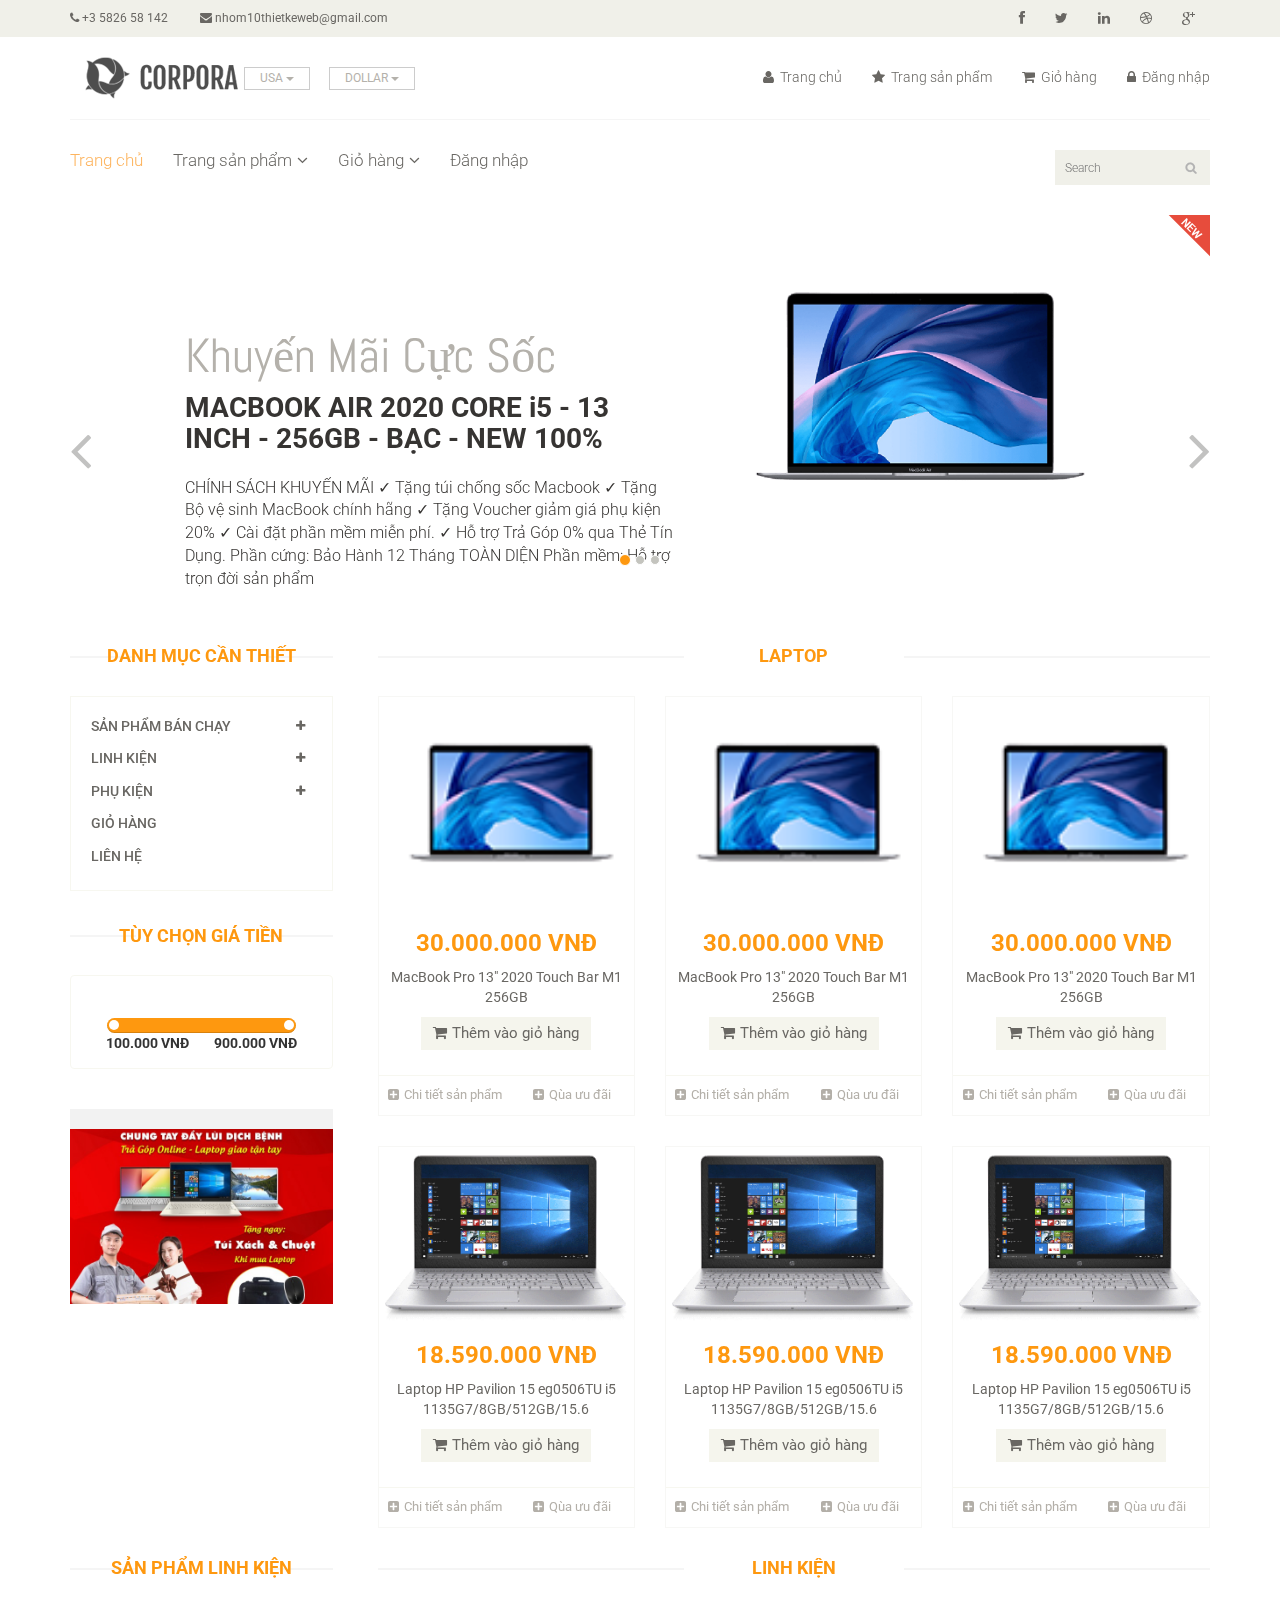
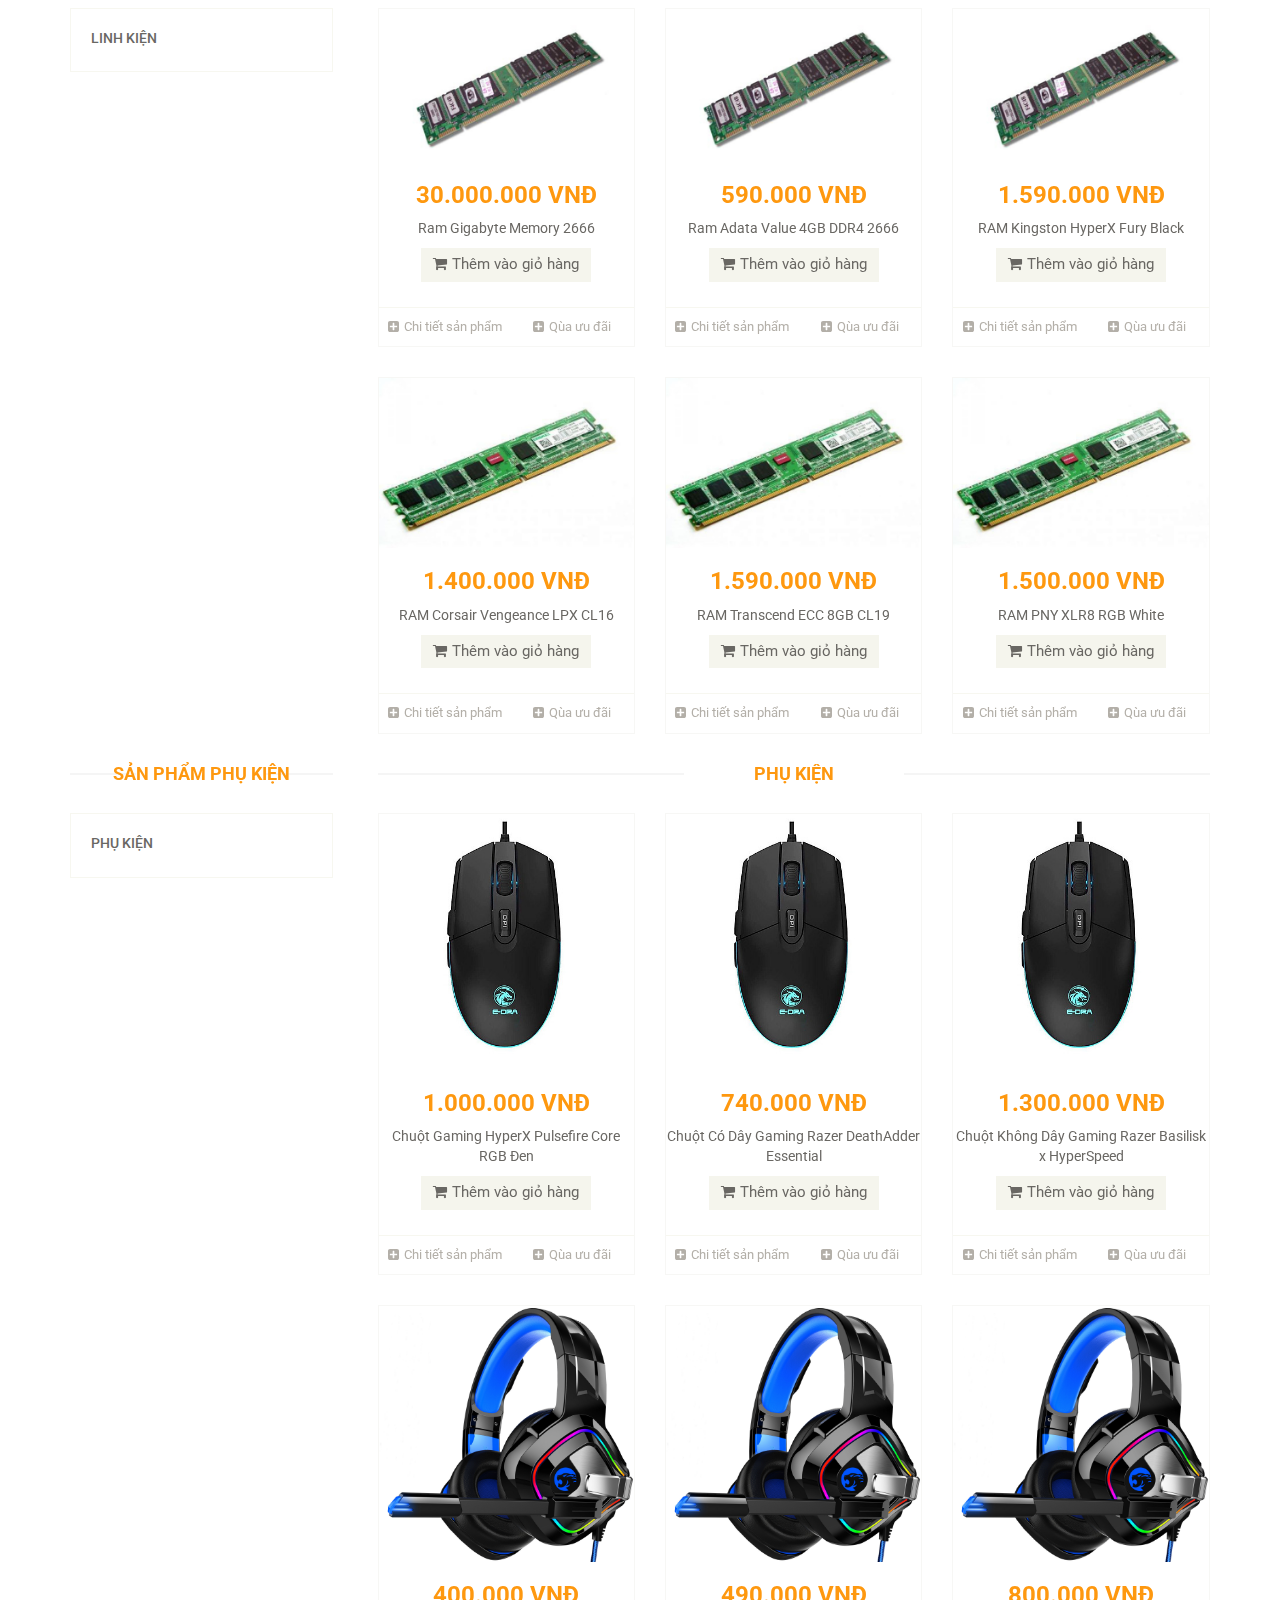
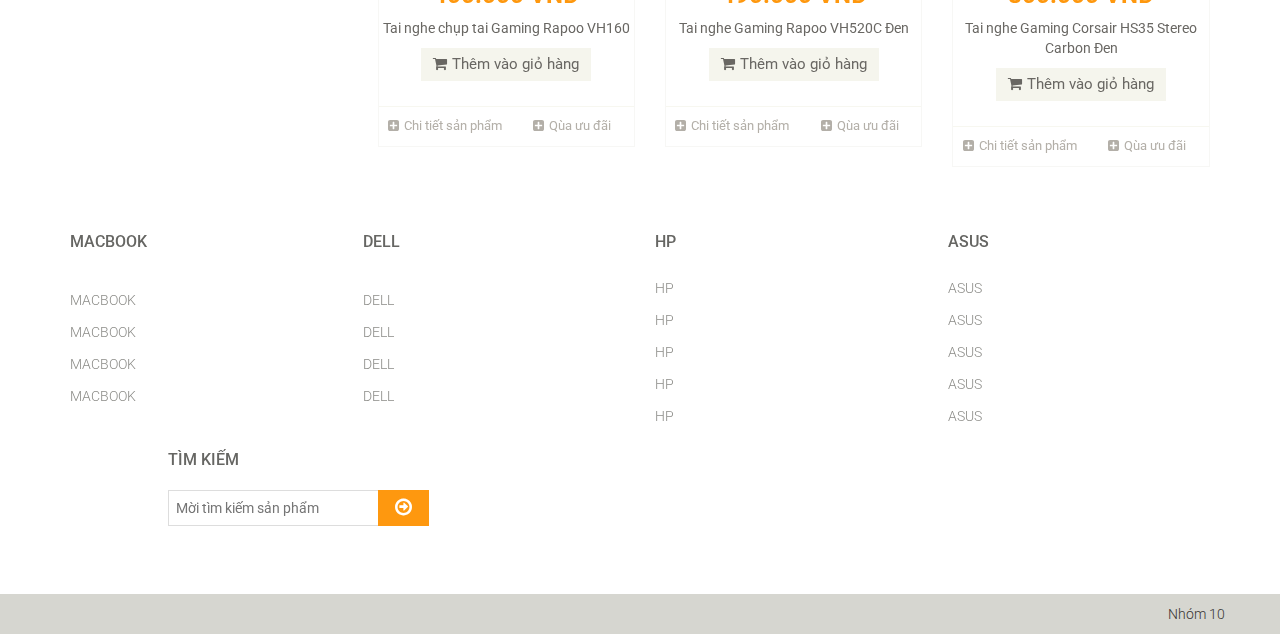
<file: index.html>
<!DOCTYPE html>
<html lang="en">
<head>
    <meta charset="utf-8">
    <meta name="viewport" content="width=device-width, initial-scale=1.0">
    <meta name="description" content="">
    <meta name="author" content="">
    <title>Home | E-Shopper</title>
    <link href="css/bootstrap.min.css" rel="stylesheet">
    <link href="css/font-awesome.min.css" rel="stylesheet">
    <link href="css/prettyPhoto.css" rel="stylesheet">
    <link href="css/price-range.css" rel="stylesheet">
    <link href="css/animate.css" rel="stylesheet">
	<link href="css/main.css" rel="stylesheet">
	<link href="css/responsive.css" rel="stylesheet">
    <!--[if lt IE 9]>
    <script src="js/html5shiv.js"></script>
    <script src="js/respond.min.js"></script>
    <![endif]-->       
    <link rel="shortcut icon" href="images/ico/favicon.ico">
    <link rel="apple-touch-icon-precomposed" sizes="144x144" href="images/ico/apple-touch-icon-144-precomposed.png">
    <link rel="apple-touch-icon-precomposed" sizes="114x114" href="images/ico/apple-touch-icon-114-precomposed.png">
    <link rel="apple-touch-icon-precomposed" sizes="72x72" href="images/ico/apple-touch-icon-72-precomposed.png">
    <link rel="apple-touch-icon-precomposed" href="images/ico/apple-touch-icon-57-precomposed.png">
</head><!--/head-->

<body>
	<header id="header"><!--header-->
		<div class="header_top"><!--header_top-->
			<div class="container">
				<div class="row">
					<div class="col-sm-6">
						<div class="contactinfo">
							<ul class="nav nav-pills">
								<li><a href="#"><i class="fa fa-phone"></i> +3 5826 58 142</a></li>
								<li><a href="#"><i class="fa fa-envelope"></i> nhom10thietkeweb@gmail.com</a></li>
							</ul>
						</div>
					</div>
					<div class="col-sm-6">
						<div class="social-icons pull-right">
							<ul class="nav navbar-nav">
								<li><a href="#"><i class="fa fa-facebook"></i></a></li>
								<li><a href="#"><i class="fa fa-twitter"></i></a></li>
								<li><a href="#"><i class="fa fa-linkedin"></i></a></li>
								<li><a href="#"><i class="fa fa-dribbble"></i></a></li>
								<li><a href="#"><i class="fa fa-google-plus"></i></a></li>
							</ul>
						</div>
					</div>
				</div>
			</div>
		</div><!--/header_top-->
		
		<div class="header-middle"><!--header-middle-->
			<div class="container">
				<div class="row">
					<div class="col-xs-4">
						<div class="logo pull-left">
							<a href="index.html"><img src="images/home/partner4.png" alt="" /></a>
						</div>
						<div class="btn-group pull-right">
							<div class="btn-group">
								<button type="button" class="btn btn-default dropdown-toggle usa" data-toggle="dropdown">
									USA
									<span class="caret"></span>
								</button>
								<ul class="dropdown-menu">
									<li><a href="#">English</a></li>
									<li><a href="#">Việt Nam</a></li>
								</ul>
							</div>
							
							<div class="btn-group">
								<button type="button" class="btn btn-default dropdown-toggle usa" data-toggle="dropdown">
									DOLLAR
									<span class="caret"></span>
								</button>
								<ul class="dropdown-menu">
									<li><a href="#">USD</a></li>
									<li><a href="#">VNĐ</a></li>
								</ul>
							</div>
						</div>
					</div>
					<div class="col-sm-8">
						<div class="shop-menu pull-right">
							<ul class="nav navbar-nav">
								<li><a href="index.html"><i class="fa fa-user"></i> Trang chủ</a></li>
								<li><a href="sanpham.html"><i class="fa fa-star"></i> Trang sản phẩm</a></li>
								<li><a href="giohang.html"><i class="fa fa-shopping-cart"></i> Giỏ hàng</a></li>
								<li><a href="dangnhap.html"><i class="fa fa-lock"></i> Đăng nhập</a></li>
							</ul>
						</div>
					</div>
				</div>
			</div>
		</div><!--/header-middle-->
	
		<div class="header-bottom"><!--header-bottom-->
			<div class="container">
				<div class="row">
					<div class="col-sm-9">
						<div class="navbar-header">
							<button type="button" class="navbar-toggle" data-toggle="collapse" data-target=".navbar-collapse">
								<span class="sr-only">Toggle navigation</span>
								<span class="icon-bar"></span>
								<span class="icon-bar"></span>
								<span class="icon-bar"></span>
							</button>
						</div>
						<div class="mainmenu pull-left">
							<ul class="nav navbar-nav collapse navbar-collapse">
								<li><a href="index.html" class="active">Trang chủ</a></li>
								<li class="dropdown"><a href="#">Trang sản phẩm<i class="fa fa-angle-down"></i></a>
                                    <ul role="menu" class="sub-menu">
                                        <li><a href="sanpham.html">Laptop</a></li>
										<li><a href="sanpham.html">Linh kiện</a></li> 
										<li><a href="sanpham.html">Phụ kiện</a></li> 
                                    </ul>
                                </li> 
								<li class="dropdown"><a href="#">Giỏ hàng<i class="fa fa-angle-down"></i></a>
									<ul role="menu" class="sub-menu">
										<li><a href="chitietsp.html">Chi tiết sản phẩm</a></li> 
										<li><a href="soluongsp.html">Số lượng</a></li> 
									</ul>	
								<li><a href="dangnhap.html">Đăng nhập</a></li>
							</ul>
						</div>
					</div>
					<div class="col-sm-3">
						<div class="search_box pull-right">
							<input type="text" placeholder="Search"/>
						</div>
					</div>
				</div>
			</div>
		</div><!--/header-bottom-->
	</header><!--/header-->
	
	<section id="slider"><!--slider-->
		<div class="container">
			<div class="row">
				<div class="col-sm-12">
					<div id="slider-carousel" class="carousel slide" data-ride="carousel">
						<ol class="carousel-indicators">
							<li data-target="#slider-carousel" data-slide-to="0" class="active"></li>
							<li data-target="#slider-carousel" data-slide-to="1"></li>
							<li data-target="#slider-carousel" data-slide-to="2"></li>
						</ol>
						
						<div class="carousel-inner">
							<div class="item active">
								<div class="col-sm-6">
									<h1> Khuyến Mãi Cực Sốc</h1>
									<h2>MACBOOK AIR 2020 CORE i5  - 13 INCH - 256GB - BẠC - NEW 100%</h2>
									<p>CHÍNH SÁCH KHUYẾN MÃI
										✓  Tặng túi chống sốc Macbook 
										
										✓  Tặng Bộ vệ sinh MacBook chính hãng
										
										✓  Tặng Voucher giảm giá phụ kiện 20%
										
										✓  Cài đặt phần mềm miễn phí.
										
										✓  Hỗ trợ Trả Góp 0% qua Thẻ Tín Dụng.
										
										Phần cứng: Bảo Hành 12 Tháng TOÀN DIỆN 
										Phần mềm: Hỗ trợ trọn đời sản phẩm </p>
								</div>
								<div class="col-sm-6">
									<img src="images/home/Macbook Air 13 inch (2020)-8.png" style="width: 85%;" alt="" />
									<img src="images/home/new.png"  class="new" alt="" />
								</div>
							</div>
							<div class="item">
								<div class="col-sm-6">
									<img src="images/home/logo1.png" style="width: 206%;">
								</div>
							</div>
							
							<div class="item">
								<div class="col-sm-6">
									<img src="images/home/ban-laptop-tai-hai-phong.jpg" style="width: 205%;">
									<img src="images/home/sale.png"  class="sale" alt="" />
								</div>
							</div>
							
						</div>
						
						<a href="#slider-carousel" class="left control-carousel hidden-xs" data-slide="prev">
							<i class="fa fa-angle-left"></i>
						</a>
						<a href="#slider-carousel" class="right control-carousel hidden-xs" data-slide="next">
							<i class="fa fa-angle-right"></i>
						</a>
					</div>
					
				</div>
			</div>
		</div>
	</section><!--/slider-->
	
	<section>
		<div class="container">
			<div class="row">
				<div class="col-sm-3">
					<div class="left-sidebar">
						<h2>Danh mục cần thiết</h2>
						<div class="panel-group category-products" id="accordian"><!--category-productsr-->
							<div class="panel panel-default">
								<div class="panel-heading">
									<h4 class="panel-title">
										<a data-toggle="collapse" data-parent="#accordian" href="#sportswear">
											<span class="badge pull-right"><i class="fa fa-plus"></i></span>
											Sản phẩm bán chạy
										</a>
									</h4>
								</div>
								<div id="sportswear" class="panel-collapse collapse">
									<div class="panel-body">
										<ul>
											<li><a href="#">Macbook </a></li>
											<li><a href="#">Dell </a></li>
											<li><a href="#">HP </a></li>
											<li><a href="#">MISS</a></li>
											<li><a href="#">ASUS</a></li>
										</ul>
									</div>
								</div>
							</div>
							<div class="panel panel-default">
								<div class="panel-heading">
									<h4 class="panel-title">
										<a data-toggle="collapse" data-parent="#accordian" href="#mens">
											<span class="badge pull-right"><i class="fa fa-plus"></i></span>
											Linh kiện
										</a>
									</h4>
								</div>
								<div id="mens" class="panel-collapse collapse">
									<div class="panel-body">
										<ul>
											<li><a href="#">Ổ cứng lưu trữ HDD, SSD</a></li>								
											<li><a href="#">RAM</a></li>
											<li><a href="#">CPU</a></li>
											<li><a href="#">Mainboard – Bo mạch chủ</a></li>
											<li><a href="#"> Ổ đĩa quang CD, DVD</a></li>
											<li><a href="#">Card màn hình laptop</a></li>
											<li><a href="#">Pin</a></li>							
										</ul>
									</div>
								</div>
							</div>
							
							<div class="panel panel-default">
								<div class="panel-heading">
									<h4 class="panel-title">
										<a data-toggle="collapse" data-parent="#accordian" href="#womens">
											<span class="badge pull-right"><i class="fa fa-plus"></i></span>
											Phụ kiện
										</a>
									</h4>
								</div>
								<div id="womens" class="panel-collapse collapse">
									<div class="panel-body">
										<ul>
											<li><a href="#">Túi chống sốc</a></li>
											<li><a href="#">Chuột laptop </a></li>
											<li><a href="#">USB</a></li>
											<li><a href="#">Tai nghe</a></li>
											<li><a href="#">Versace</a></li>
										</ul>
									</div>
								</div>
							</div>
							<div class="panel panel-default">
								<div class="panel-heading">
									<h4 class="panel-title"><a href="#">Giỏ hàng</a></h4>
								</div>
							</div>
							<div class="panel panel-default">
								<div class="panel-heading">
									<h4 class="panel-title"><a href="#">Liên hệ</a></h4>
								</div>
							</div>							
						</div><!--/category-products-->					
						<div class="price-range"><!--price-range-->
							<h2>Tùy chọn giá tiền</h2>
							<div class="well text-center">
								 <input type="text" class="span2" value="" data-slider-min="100" data-slider-max="900" data-slider-step="5" data-slider-value="[100,900]" id="sl2" ><br />
								 <b class="pull-left">100.000 VNĐ</b> <b class="pull-right">900.000 VNĐ</b>
							</div>
						</div><!--/price-range-->
						
						<div class="shipping text-center"><!--shipping-->
							<img src="images/home/abc.png" style="width: 100%;">
						</div><!--/shipping-->
					
					</div>
				</div>
				
				<div class="col-sm-9 padding-right">
					<div class="features_items"><!--features_items-->
						<h2 class="title text-center">LAPTOP</h2>
						<div class="col-xs-4">
							<div class="product-image-wrapper">
								<div class="single-products">
										<div class="productinfo text-center">
											<img src="images/home/hinh macbook/Macbook Air 13 inch (2020)-8.png" style="" />
											<h2>30.000.000 VNĐ</h2>
											<p>MacBook Pro 13" 2020 Touch Bar M1 256GB</p>
											<a href="#" class="btn btn-default add-to-cart"><i class="fa fa-shopping-cart"></i>Thêm vào giỏ hàng</a>
										</div>
										<div class="product-overlay">
											<div class="overlay-content">
												<h2>30.000.000 VNĐ</h2>
												<p>MacBook Pro 13" 2020 Touch Bar M1 256GB</p>
												<a href="#" class="btn btn-default add-to-cart"><i class="fa fa-shopping-cart"></i>Thêm vào giỏ hàng</a>
											</div>
										</div>
								</div>
								<div class="choose">
									<ul class="nav nav-pills nav-justified">
										<li><a href="#"><i class="fa fa-plus-square"></i>Chi tiết sản phẩm</a></li>
										<li><a href="#"><i class="fa fa-plus-square"></i>Qùa ưu đãi</a></li>
									</ul>
								</div>
							</div>
						</div>
						<div class="col-xs-4">
							<div class="product-image-wrapper">
								<div class="single-products">
									<div class="productinfo text-center">
										<img src="images/home/hinh macbook/Macbook Air 13 inch (2020)-8.png" image />
										<h2>30.000.000 VNĐ</h2>
										<p>MacBook Pro 13" 2020 Touch Bar M1 256GB</p>
										<a href="#" class="btn btn-default add-to-cart"><i class="fa fa-shopping-cart"></i>Thêm vào giỏ hàng</a>
									</div>
									<div class="product-overlay">
										<div class="overlay-content">
											<h2>30.000.000 VNĐ</h2>
											<p>MacBook Pro 13" 2020 Touch Bar M1 256GB</p>
											<a href="#" class="btn btn-default add-to-cart"><i class="fa fa-shopping-cart"></i>Thêm vào giỏ hàng</a>
										</div>
									</div>
								</div>
								<div class="choose">
									<ul class="nav nav-pills nav-justified">
										<li><a href="#"><i class="fa fa-plus-square"></i>Chi tiết sản phẩm</a></li>
										<li><a href="#"><i class="fa fa-plus-square"></i>Qùa ưu đãi</a></li>
									</ul>
								</div>
							</div>
						</div>
						<div class="col-xs-4">
							<div class="product-image-wrapper">
								<div class="single-products">
									<div class="productinfo text-center">
										<img src="images/home/hinh macbook/Macbook Air 13 inch (2020)-8.png" image />
										<h2>30.000.000 VNĐ</h2>
										<p>MacBook Pro 13" 2020 Touch Bar M1 256GB</p>
										<a href="#" class="btn btn-default add-to-cart"><i class="fa fa-shopping-cart"></i>Thêm vào giỏ hàng</a>
									</div>
									<div class="product-overlay">
										<div class="overlay-content">
											<h2>30.000.000 VNĐ</h2>
											<p>MacBook Pro 13" 2020 Touch Bar M1 256GB</p>
											<a href="#" class="btn btn-default add-to-cart"><i class="fa fa-shopping-cart"></i>Thêm vào giỏ hàng</a>
										</div>
									</div>
								</div>
								<div class="choose">
									<ul class="nav nav-pills nav-justified">
										<li><a href="#"><i class="fa fa-plus-square"></i>Chi tiết sản phẩm</a></li>
										<li><a href="#"><i class="fa fa-plus-square"></i>Qùa ưu đãi</a></li>
									</ul>
								</div>
							</div>						
						</div>
						<div class="col-xs-4">
							<div class="product-image-wrapper">
								<div class="single-products">
									<div class="productinfo text-center">
										<img src="images/home/hinh hp/hp2.gif" image />
										<h2>18.590.000 VNĐ</h2>
										<p>Laptop HP Pavilion 15 eg0506TU i5 1135G7/8GB/512GB/15.6</p>
										<a href="#" class="btn btn-default add-to-cart"><i class="fa fa-shopping-cart"></i>Thêm vào giỏ hàng</a>
									</div>
									<div class="product-overlay">
										<div class="overlay-content">
											<h2>18.590.000 VNĐ</h2>
											<p>Laptop HP Pavilion 15 eg0506TU i5 1135G7/8GB/512GB/15.6"FHD/Win10+OfficeHome&Student</p>
											<a href="#" class="btn btn-default add-to-cart"><i class="fa fa-shopping-cart"></i>Thêm vào giỏ hàng</a>
										</div>
									</div>
								</div>
								<div class="choose">
									<ul class="nav nav-pills nav-justified">
										<li><a href="#"><i class="fa fa-plus-square"></i>Chi tiết sản phẩm</a></li>
										<li><a href="#"><i class="fa fa-plus-square"></i>Qùa ưu đãi</a></li>
									</ul>
								</div>
							</div>
						</div>
						<div class="col-xs-4">
							<div class="product-image-wrapper">
								<div class="single-products">
									<div class="productinfo text-center">
										<img src="images/home/hinh hp/hp2.gif" image />
										<h2>18.590.000 VNĐ</h2>
										<p>Laptop HP Pavilion 15 eg0506TU i5 1135G7/8GB/512GB/15.6</p>
										<a href="#" class="btn btn-default add-to-cart"><i class="fa fa-shopping-cart"></i>Thêm vào giỏ hàng</a>
									</div>
									<div class="product-overlay">
										<div class="overlay-content">
											<h2>18.590.000 VNĐ</h2>
											<p>Laptop HP Pavilion 15 eg0506TU i5 1135G7/8GB/512GB/15.6"FHD/Win10+OfficeHome&Student</p>
											<a href="#" class="btn btn-default add-to-cart"><i class="fa fa-shopping-cart"></i>Thêm vào giỏ hàng</a>
										</div>
									</div>
								</div>
								<div class="choose">
									<ul class="nav nav-pills nav-justified">
										<li><a href="#"><i class="fa fa-plus-square"></i>Chi tiết sản phẩm</a></li>
										<li><a href="#"><i class="fa fa-plus-square"></i>Qùa ưu đãi</a></li>
									</ul>
								</div>
							</div>
						</div>
						<div class="col-xs-4">
							<div class="product-image-wrapper">
								<div class="single-products">
									<div class="productinfo text-center">
										<img src="images/home/hinh hp/hp2.gif" image />
										<h2>18.590.000 VNĐ</h2>
										<p>Laptop HP Pavilion 15 eg0506TU i5 1135G7/8GB/512GB/15.6</p>
										<a href="#" class="btn btn-default add-to-cart"><i class="fa fa-shopping-cart"></i>Thêm vào giỏ hàng</a>
									</div>
									<div class="product-overlay">
										<div class="overlay-content">
											<h2>18.590.000 VNĐ</h2>
											<p>Laptop HP Pavilion 15 eg0506TU i5 1135G7/8GB/512GB/15.6"FHD/Win10+OfficeHome&Student</p>
											<a href="#" class="btn btn-default add-to-cart"><i class="fa fa-shopping-cart"></i>Thêm vào giỏ hàng</a>
										</div>
									</div>
								</div>
								<div class="choose">
									<ul class="nav nav-pills nav-justified">
										<li><a href="#"><i class="fa fa-plus-square"></i>Chi tiết sản phẩm</a></li>
										<li><a href="#"><i class="fa fa-plus-square"></i>Qùa ưu đãi</a></li>
									</ul>
								</div>
							</div>
						</div>
					</div>											
				</div>
			</div>
		</section><!--/slider-->
	
		<section>
			<div class="container">
				<div class="row">
					<div class="col-sm-3">
						<div class="left-sidebar">
							<h2>Sản phẩm linh kiện</h2>
							<div class="panel-group category-products" id="accordian"><!--category-productsr-->
								<div class="panel panel-default">
									<div class="panel panel-default">
										<div class="panel-heading">
											<h4 class="panel-title"><a href="#">Linh kiện</a></h4>
										</div>
									</div>
								</div>			
							</div><!--/category-products-->					
						</div>
					</div>
					<div class="col-sm-9 padding-right">
						<div class="features_items"><!--features_items-->
							<h2 class="title text-center">LINH KIỆN</h2>
							<div class="col-xs-4">
								<div class="product-image-wrapper">
									<div class="single-products">
											<div class="productinfo text-center">
												<img src="images/home/ram1.jpg" image/>
												<h2>30.000.000 VNĐ</h2>
												<p>Ram Gigabyte Memory 2666</p>
												<a href="#" class="btn btn-default add-to-cart"><i class="fa fa-shopping-cart"></i>Thêm vào giỏ hàng</a>
											</div>
											<div class="product-overlay">
												<div class="overlay-content">
													<h2>700.000 VNĐ</h2>
													<p>Ram Gigabyte Memory 2666</p>
													<a href="#" class="btn btn-default add-to-cart"><i class="fa fa-shopping-cart"></i>Thêm vào giỏ hàng</a>
												</div>
											</div>
									</div>
									<div class="choose">
										<ul class="nav nav-pills nav-justified">
											<li><a href="#"><i class="fa fa-plus-square"></i>Chi tiết sản phẩm</a></li>
											<li><a href="#"><i class="fa fa-plus-square"></i>Qùa ưu đãi</a></li>
										</ul>
									</div>
								</div>
							</div>
							<div class="col-xs-4">
								<div class="product-image-wrapper">
									<div class="single-products">
										<div class="productinfo text-center">
											<img src="images/home/ram1.jpg" image />
											<h2>590.000 VNĐ</h2>
											<p>Ram Adata Value 4GB DDR4 2666 </p>
											<a href="#" class="btn btn-default add-to-cart"><i class="fa fa-shopping-cart"></i>Thêm vào giỏ hàng</a>
										</div>
										<div class="product-overlay">
											<div class="overlay-content">
												<h2>590.000 VNĐ</h2>
												<p>Ram Adata Value 4GB DDR4 2666 </p>
												<a href="#" class="btn btn-default add-to-cart"><i class="fa fa-shopping-cart"></i>Thêm vào giỏ hàng</a>
											</div>
										</div>
									</div>
									<div class="choose">
										<ul class="nav nav-pills nav-justified">
											<li><a href="#"><i class="fa fa-plus-square"></i>Chi tiết sản phẩm</a></li>
											<li><a href="#"><i class="fa fa-plus-square"></i>Qùa ưu đãi</a></li>
										</ul>
									</div>
								</div>
							</div>
							<div class="col-xs-4">
								<div class="product-image-wrapper">
									<div class="single-products">
										<div class="productinfo text-center">
											<img src="images/home/ram1.jpg" image />
											<h2>1.590.000 VNĐ</h2>
											<p>RAM Kingston HyperX Fury Black</p>
											<a href="#" class="btn btn-default add-to-cart"><i class="fa fa-shopping-cart"></i>Thêm vào giỏ hàng</a>
										</div>
										<div class="product-overlay">
											<div class="overlay-content">
												<h2>1.590.000 VNĐ</h2>
												<p>RAM Kingston HyperX Fury Black</p>
												<a href="#" class="btn btn-default add-to-cart"><i class="fa fa-shopping-cart"></i>Thêm vào giỏ hàng</a>
											</div>
										</div>
									</div>
									<div class="choose">
										<ul class="nav nav-pills nav-justified">
											<li><a href="#"><i class="fa fa-plus-square"></i>Chi tiết sản phẩm</a></li>
											<li><a href="#"><i class="fa fa-plus-square"></i>Qùa ưu đãi</a></li>
										</ul>
									</div>
								</div>						
							</div>
							<div class="col-xs-4">
								<div class="product-image-wrapper">
									<div class="single-products">
										<div class="productinfo text-center">
											<img src="images/home/ram4.jpg" image />
											<h2>1.400.000 VNĐ</h2>
											<p>RAM Corsair Vengeance LPX CL16</p>
											<a href="#" class="btn btn-default add-to-cart"><i class="fa fa-shopping-cart"></i>Thêm vào giỏ hàng</a>
										</div>
										<div class="product-overlay">
											<div class="overlay-content">
												<h2>1.400.000 VNĐ</h2>
												<p>RAM Corsair Vengeance LPX CL16</p>
												<a href="#" class="btn btn-default add-to-cart"><i class="fa fa-shopping-cart"></i>Thêm vào giỏ hàng</a>
											</div>
										</div>
									</div>
									<div class="choose">
										<ul class="nav nav-pills nav-justified">
											<li><a href="#"><i class="fa fa-plus-square"></i>Chi tiết sản phẩm</a></li>
											<li><a href="#"><i class="fa fa-plus-square"></i>Qùa ưu đãi</a></li>
										</ul>
									</div>
								</div>
							</div>
							<div class="col-xs-4">
								<div class="product-image-wrapper">
									<div class="single-products">
										<div class="productinfo text-center">
											<img src="images/home/ram4.jpg" image />
											<h2>1.590.000 VNĐ</h2>
											<p>RAM Transcend ECC 8GB CL19</p>
											<a href="#" class="btn btn-default add-to-cart"><i class="fa fa-shopping-cart"></i>Thêm vào giỏ hàng</a>
										</div>
										<div class="product-overlay">
											<div class="overlay-content">
												<h2>1.590.000 VNĐ</h2>
												<p>RAM Transcend ECC 8GB CL19</p>
												<a href="#" class="btn btn-default add-to-cart"><i class="fa fa-shopping-cart"></i>Thêm vào giỏ hàng</a>
											</div>
										</div>
									</div>
									<div class="choose">
										<ul class="nav nav-pills nav-justified">
											<li><a href="#"><i class="fa fa-plus-square"></i>Chi tiết sản phẩm</a></li>
											<li><a href="#"><i class="fa fa-plus-square"></i>Qùa ưu đãi</a></li>
										</ul>
									</div>
								</div>
							</div>
							<div class="col-xs-4">
								<div class="product-image-wrapper">
									<div class="single-products">
										<div class="productinfo text-center">
											<img src="images/home/ram4.jpg" image />
											<h2>1.500.000 VNĐ</h2>
											<p>RAM PNY XLR8 RGB White</p>
											<a href="#" class="btn btn-default add-to-cart"><i class="fa fa-shopping-cart"></i>Thêm vào giỏ hàng</a>
										</div>
										<div class="product-overlay">
											<div class="overlay-content">
												<h2>1.500.000 VNĐ</h2>
												<p>RAM PNY XLR8 RGB White</p>
												<a href="#" class="btn btn-default add-to-cart"><i class="fa fa-shopping-cart"></i>Thêm vào giỏ hàng</a>
											</div>
										</div>
									</div>
									<div class="choose">
										<ul class="nav nav-pills nav-justified">
											<li><a href="#"><i class="fa fa-plus-square"></i>Chi tiết sản phẩm</a></li>
											<li><a href="#"><i class="fa fa-plus-square"></i>Qùa ưu đãi</a></li>
										</ul>
									</div>
								</div>
							</div>
						</div><!--features_items-->												
					</div>
				</section><!--/slider-->
	
				<section>
					<div class="container">
						<div class="row">
							<div class="col-sm-3">
								<div class="left-sidebar">
									<h2>Sản phẩm phụ kiện</h2>
									<div class="panel-group category-products" id="accordian"><!--category-productsr-->
										<div class="panel panel-default">
											<div class="panel panel-default">
												<div class="panel-heading">
													<h4 class="panel-title"><a href="#">Phụ kiện</a></h4>
												</div>
											</div>
										</div>			
									</div><!--/category-products-->					
								</div>
							</div>
							<div class="col-sm-9 padding-right">
								<div class="features_items"><!--features_items-->
									<h2 class="title text-center">PHỤ KIỆN</h2>
									<div class="col-xs-4">
										<div class="product-image-wrapper">
											<div class="single-products">
													<div class="productinfo text-center">
														<img src="images/home/chuot5.jpg" image/>
														<h2>1.000.000 VNĐ</h2>
														<p>Chuột Gaming HyperX Pulsefire Core RGB Đen </p>
														<a href="#" class="btn btn-default add-to-cart"><i class="fa fa-shopping-cart"></i>Thêm vào giỏ hàng</a>
													</div>
													<div class="product-overlay">
														<div class="overlay-content">
															<h2>1.000.000 VNĐ</h2>
															<p>Chuột Gaming HyperX Pulsefire Core RGB Đen </p>
															<a href="#" class="btn btn-default add-to-cart"><i class="fa fa-shopping-cart"></i>Thêm vào giỏ hàng</a>
														</div>
													</div>
											</div>
											<div class="choose">
												<ul class="nav nav-pills nav-justified">
													<li><a href="#"><i class="fa fa-plus-square"></i>Chi tiết sản phẩm</a></li>
													<li><a href="#"><i class="fa fa-plus-square"></i>Qùa ưu đãi</a></li>
												</ul>
											</div>
										</div>
									</div>
									<div class="col-xs-4">
										<div class="product-image-wrapper">
											<div class="single-products">
												<div class="productinfo text-center">
													<img src="images/home/chuot5.jpg" image />
													<h2>740.000 VNĐ</h2>
													<p>Chuột Có Dây Gaming Razer DeathAdder Essential</p>
													<a href="#" class="btn btn-default add-to-cart"><i class="fa fa-shopping-cart"></i>Thêm vào giỏ hàng</a>
												</div>
												<div class="product-overlay">
													<div class="overlay-content">
														<h2>740.000 VNĐ</h2>
														<p>Chuột Có Dây Gaming Razer DeathAdder Essential</p>
														<a href="#" class="btn btn-default add-to-cart"><i class="fa fa-shopping-cart"></i>Thêm vào giỏ hàng</a>
													</div>
												</div>
											</div>
											<div class="choose">
												<ul class="nav nav-pills nav-justified">
													<li><a href="#"><i class="fa fa-plus-square"></i>Chi tiết sản phẩm</a></li>
													<li><a href="#"><i class="fa fa-plus-square"></i>Qùa ưu đãi</a></li>
												</ul>
											</div>
										</div>
									</div>
									<div class="col-xs-4">
										<div class="product-image-wrapper">
											<div class="single-products">
												<div class="productinfo text-center">
													<img src="images/home/chuot5.jpg" image />
													<h2>1.300.000 VNĐ</h2>
													<p>Chuột Không Dây Gaming Razer Basilisk x HyperSpeed</p>
													<a href="#" class="btn btn-default add-to-cart"><i class="fa fa-shopping-cart"></i>Thêm vào giỏ hàng</a>
												</div>
												<div class="product-overlay">
													<div class="overlay-content">
														<h2>1.300.000 VNĐ</h2>
														<p>Chuột Không Dây Gaming Razer Basilisk x HyperSpeed</p>
														<a href="#" class="btn btn-default add-to-cart"><i class="fa fa-shopping-cart"></i>Thêm vào giỏ hàng</a>
													</div>
												</div>
											</div>
											<div class="choose">
												<ul class="nav nav-pills nav-justified">
													<li><a href="#"><i class="fa fa-plus-square"></i>Chi tiết sản phẩm</a></li>
													<li><a href="#"><i class="fa fa-plus-square"></i>Qùa ưu đãi</a></li>
												</ul>
											</div>
										</div>						
									</div>
									<div class="col-xs-4">
										<div class="product-image-wrapper">
											<div class="single-products">
												<div class="productinfo text-center">
													<img src="images/home/tay2.jpg" image />
													<h2>400.000 VNĐ</h2>
													<p>Tai nghe chụp tai Gaming Rapoo VH160 </p>
													<a href="#" class="btn btn-default add-to-cart"><i class="fa fa-shopping-cart"></i>Thêm vào giỏ hàng</a>
												</div>
												<div class="product-overlay">
													<div class="overlay-content">
														<h2>400.000 VNĐ</h2>
														<p>Tai nghe chụp tai Gaming Rapoo VH160 </p>
														<a href="#" class="btn btn-default add-to-cart"><i class="fa fa-shopping-cart"></i>Thêm vào giỏ hàng</a>
													</div>
												</div>
											</div>
											<div class="choose">
												<ul class="nav nav-pills nav-justified">
													<li><a href="#"><i class="fa fa-plus-square"></i>Chi tiết sản phẩm</a></li>
													<li><a href="#"><i class="fa fa-plus-square"></i>Qùa ưu đãi</a></li>
												</ul>
											</div>
										</div>
									</div>
									<div class="col-xs-4">
										<div class="product-image-wrapper">
											<div class="single-products">
												<div class="productinfo text-center">
													<img src="images/home/tay2.jpg" image />
													<h2>490.000 VNĐ</h2>
													<p>Tai nghe Gaming Rapoo VH520C Đen </p>
													<a href="#" class="btn btn-default add-to-cart"><i class="fa fa-shopping-cart"></i>Thêm vào giỏ hàng</a>
												</div>
												<div class="product-overlay">
													<div class="overlay-content">
														<h2>490.000 VNĐ</h2>
														<p>Tai nghe Gaming Rapoo VH520C Đen </p>
														<a href="#" class="btn btn-default add-to-cart"><i class="fa fa-shopping-cart"></i>Thêm vào giỏ hàng</a>
													</div>
												</div>
											</div>
											<div class="choose">
												<ul class="nav nav-pills nav-justified">
													<li><a href="#"><i class="fa fa-plus-square"></i>Chi tiết sản phẩm</a></li>
													<li><a href="#"><i class="fa fa-plus-square"></i>Qùa ưu đãi</a></li>
												</ul>
											</div>
										</div>
									</div>
									<div class="col-xs-4">
										<div class="product-image-wrapper">
											<div class="single-products">
												<div class="productinfo text-center">
													<img src="images/home/tay2.jpg" image />
													<h2>800.000 VNĐ</h2>
													<p>Tai nghe Gaming Corsair HS35 Stereo Carbon Đen </p>
													<a href="#" class="btn btn-default add-to-cart"><i class="fa fa-shopping-cart"></i>Thêm vào giỏ hàng</a>
												</div>
												<div class="product-overlay">
													<div class="overlay-content">
														<h2>800.000 VNĐ</h2>
														<p>Tai nghe Gaming Corsair HS35 Stereo Carbon Đen </p>
														<a href="#" class="btn btn-default add-to-cart"><i class="fa fa-shopping-cart"></i>Thêm vào giỏ hàng</a>
													</div>
												</div>
											</div>
											<div class="choose">
												<ul class="nav nav-pills nav-justified">
													<li><a href="#"><i class="fa fa-plus-square"></i>Chi tiết sản phẩm</a></li>
													<li><a href="#"><i class="fa fa-plus-square"></i>Qùa ưu đãi</a></li>
												</ul>
											</div>
										</div>
									</div>
								</div><!--features_items-->												
							</div>
						</div>	
					</div>	
				</div>	
			</div>	
		</div>
	</section>
		</div>
		
		<div class="footer-widget">
			<div class="container">
				<div class="row">
					<div class="col-xs-3">
						<div class="single-widget">
							<h2>MACBOOK</h2>
							<ul class="nav nav-pills nav-stacked">
								<li><a href="#"></a></li>
								<li><a href="#">MACBOOK</a></li>
								<li><a href="#">MACBOOK</a></li>
								<li><a href="#">MACBOOK</a></li>
								<li><a href="#">MACBOOK</a></li>
							</ul>
						</div>
					</div>
					<div class="col-xs-3">
						<div class="single-widget">
							<h2>DELL</h2>
							<ul class="nav nav-pills nav-stacked">
								<li><a href="#"></a></li>
								<li><a href="#">DELL</a></li>
								<li><a href="#">DELL</a></li>
								<li><a href="#">DELL</a></li>
								<li><a href="#">DELL</a></li>
							</ul>
						</div>
					</div>
					<div class="col-xs-3">
						<div class="single-widget">
							<h2>HP</h2>
							<ul class="nav nav-pills nav-stacked">
								<li><a href="#">HP</a></li>
								<li><a href="#">HP</a></li>
								<li><a href="#">HP</a></li>
								<li><a href="#">HP</a></li>
								<li><a href="#">HP</a></li>
							</ul>
						</div>
					</div>
					<div class="col-xs-3">
						<div class="single-widget">
							<h2>ASUS</h2>
							<ul class="nav nav-pills nav-stacked">
								<li><a href="#">ASUS</a></li>
								<li><a href="#">ASUS</a></li>
								<li><a href="#">ASUS</a></li>
								<li><a href="#">ASUS</a></li>
								<li><a href="#">ASUS</a></li>
							</ul>
						</div>
					</div>
					<div class="col-sm-3 col-sm-offset-1">
						<div class="single-widget">
							<h2>TÌM KIẾM</h2>
							<form action="#" class="searchform">
								<input type="text" placeholder="Mời tìm kiếm sản phẩm" />
								<button type="submit" class="btn btn-default"><i class="fa fa-arrow-circle-o-right"></i></button>
							</form>
						</div>
					</div>
					
				</div>
			</div>
		</div>
		
		<div class="footer-bottom">
			<div class="container">
				<div class="row">
					<p class="pull-left"></p>
					<p class="pull-right">Nhóm 10</p>
				</div>
			</div>
		</div>
		
	</footer><!--/Footer-->
	

  
    <script src="js/jquery.js"></script>
	<script src="js/bootstrap.min.js"></script>
	<script src="js/jquery.scrollUp.min.js"></script>
	<script src="js/price-range.js"></script>
    <script src="js/jquery.prettyPhoto.js"></script>
    <script src="js/main.js"></script>
</body>
</html>
</file>
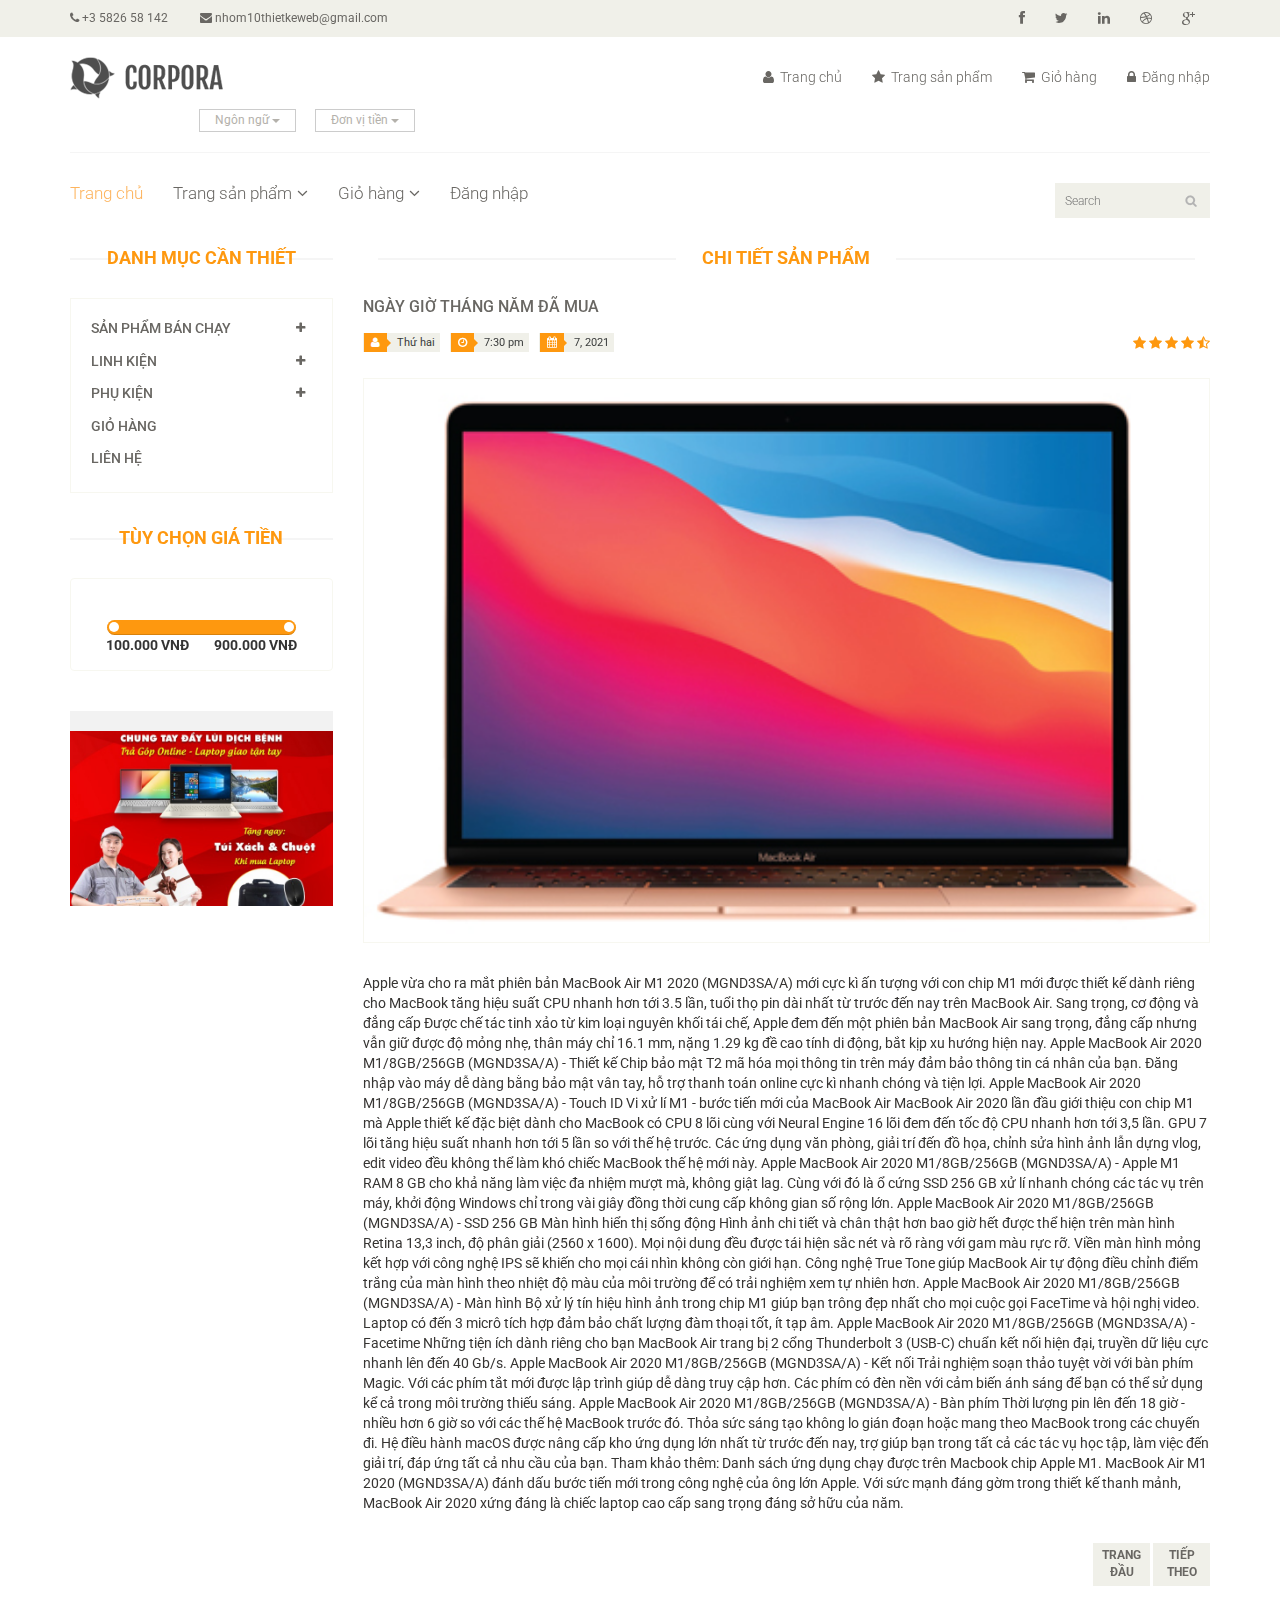
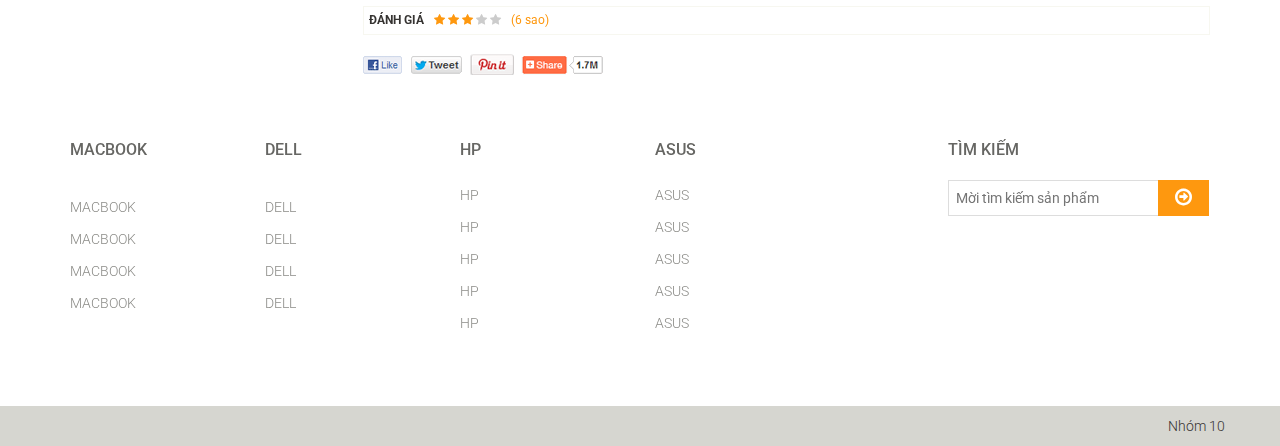
<file: chitietsp.html>
<!DOCTYPE html>
<html lang="en">
<head>
    <meta charset="utf-8">
    <meta name="viewport" content="width=device-width, initial-scale=1.0">
    <meta name="description" content="">
    <meta name="author" content="">
    <title>Blog Single | E-Shopper</title>
    <link href="css/bootstrap.min.css" rel="stylesheet">
    <link href="css/font-awesome.min.css" rel="stylesheet">
    <link href="css/prettyPhoto.css" rel="stylesheet">
    <link href="css/price-range.css" rel="stylesheet">
    <link href="css/animate.css" rel="stylesheet">
	<link href="css/main.css" rel="stylesheet">
	<link href="css/responsive.css" rel="stylesheet">
    <!--[if lt IE 9]>
    <script src="js/html5shiv.js"></script>
    <script src="js/respond.min.js"></script>
    <![endif]-->       
    <link rel="shortcut icon" href="images/ico/favicon.ico">
    <link rel="apple-touch-icon-precomposed" sizes="144x144" href="images/ico/apple-touch-icon-144-precomposed.png">
    <link rel="apple-touch-icon-precomposed" sizes="114x114" href="images/ico/apple-touch-icon-114-precomposed.png">
    <link rel="apple-touch-icon-precomposed" sizes="72x72" href="images/ico/apple-touch-icon-72-precomposed.png">
    <link rel="apple-touch-icon-precomposed" href="images/ico/apple-touch-icon-57-precomposed.png">
</head><!--/head-->

<body>
	<header id="header"><!--header-->
		<div class="header_top"><!--header_top-->
			<div class="container">
				<div class="row">
					<div class="col-sm-6">
						<div class="contactinfo">
							<ul class="nav nav-pills">
								<li><a href="#"><i class="fa fa-phone"></i> +3 5826 58 142</a></li>
								<li><a href="#"><i class="fa fa-envelope"></i> nhom10thietkeweb@gmail.com</a></li>
							</ul>
						</div>
					</div>
					<div class="col-sm-6">
						<div class="social-icons pull-right">
							<ul class="nav navbar-nav">
								<li><a href="#"><i class="fa fa-facebook"></i></a></li>
								<li><a href="#"><i class="fa fa-twitter"></i></a></li>
								<li><a href="#"><i class="fa fa-linkedin"></i></a></li>
								<li><a href="#"><i class="fa fa-dribbble"></i></a></li>
								<li><a href="#"><i class="fa fa-google-plus"></i></a></li>
							</ul>
						</div>
					</div>
				</div>
			</div>
		</div><!--/header_top-->
		
		<div class="header-middle"><!--header-middle-->
			<div class="container">
				<div class="row">
					<div class="col-sm-4">
						<div class="logo pull-left">
							<a href="index.html"><img src="images/home/partner4.png" alt="" /></a>
						</div>
						<div class="btn-group pull-right">
							<div class="btn-group">
								<button type="button" class="btn btn-default dropdown-toggle usa" data-toggle="dropdown">
									Ngôn ngữ
									<span class="caret"></span>
								</button>
								<ul class="dropdown-menu">
									<li><a href="#">English</a></li>
									<li><a href="#">Việt Nam</a></li>
								</ul>
							</div>
							
							<div class="btn-group">
								<button type="button" class="btn btn-default dropdown-toggle usa" data-toggle="dropdown">
									Đơn vị tiền
									<span class="caret"></span>
								</button>
								<ul class="dropdown-menu">
									<li><a href="#">USD</a></li>
									<li><a href="#">VNĐ</a></li>
								</ul>
							</div>
						</div>
					</div>
					<div class="col-sm-8">
						<div class="shop-menu pull-right">
							<ul class="nav navbar-nav">
								<li><a href="index.html"><i class="fa fa-user"></i> Trang chủ</a></li>
								<li><a href="sanpham.html"><i class="fa fa-star"></i> Trang sản phẩm</a></li>
								<li><a href="giohang.html"><i class="fa fa-shopping-cart"></i> Giỏ hàng</a></li>
								<li><a href="dangnhap.html"><i class="fa fa-lock"></i> Đăng nhập</a></li>
							</ul>
						</div>
					</div>
				</div>
			</div>
		</div><!--/header-middle-->

		<div class="header-bottom"><!--header-bottom-->
			<div class="container">
				<div class="row">
					<div class="col-sm-9">
						<div class="navbar-header">
							<button type="button" class="navbar-toggle" data-toggle="collapse" data-target=".navbar-collapse">
								<span class="sr-only">Toggle navigation</span>
								<span class="icon-bar"></span>
								<span class="icon-bar"></span>
								<span class="icon-bar"></span>
							</button>
						</div>
						<div class="mainmenu pull-left">
							<ul class="nav navbar-nav collapse navbar-collapse">
								<li><a href="index.html" class="active">Trang chủ</a></li>
								<li class="dropdown"><a href="#">Trang sản phẩm<i class="fa fa-angle-down"></i></a>
                                    <ul role="menu" class="sub-menu">
                                        <li><a href="sanpham.html">Laptop</a></li>
										<li><a href="sanpham.html">Linh kiện</a></li> 
										<li><a href="sanpham.html">Phụ kiện</a></li> 
                                    </ul>
                                </li> 
								<li class="dropdown"><a href="#">Giỏ hàng<i class="fa fa-angle-down"></i></a>
									<ul role="menu" class="sub-menu">
										<li><a href="chitietsp.html">Chi tiết sản phẩm</a></li> 
										<li><a href="soluongsp.html">Số lượng</a></li> 
									</ul>	
								<li><a href="dangnhap.html">Đăng nhập</a></li>
							</ul>
						</div>
					</div>
					<div class="col-sm-3">
						<div class="search_box pull-right">
							<input type="text" placeholder="Search"/>
						</div>
					</div>
				</div>
			</div>
		</div><!--/header-bottom-->
	
		<section>
			<div class="container">
				<div class="row">
					<div class="col-sm-3">
						<div class="left-sidebar">
							<h2>Danh mục cần thiết</h2>
							<div class="panel-group category-products" id="accordian"><!--category-productsr-->
								<div class="panel panel-default">
									<div class="panel-heading">
										<h4 class="panel-title">
											<a data-toggle="collapse" data-parent="#accordian" href="#sportswear">
												<span class="badge pull-right"><i class="fa fa-plus"></i></span>
												Sản phẩm bán chạy
											</a>
										</h4>
									</div>
									<div id="sportswear" class="panel-collapse collapse">
										<div class="panel-body">
											<ul>
												<li><a href="#">Macbook </a></li>
												<li><a href="#">Dell </a></li>
												<li><a href="#">HP </a></li>
												<li><a href="#">MISS</a></li>
												<li><a href="#">ASUS</a></li>
											</ul>
										</div>
									</div>
								</div>
								<div class="panel panel-default">
									<div class="panel-heading">
										<h4 class="panel-title">
											<a data-toggle="collapse" data-parent="#accordian" href="#mens">
												<span class="badge pull-right"><i class="fa fa-plus"></i></span>
												Linh kiện
											</a>
										</h4>
									</div>
									<div id="mens" class="panel-collapse collapse">
										<div class="panel-body">
											<ul>
												<li><a href="#">Ổ cứng lưu trữ HDD, SSD</a></li>								
												<li><a href="#">RAM</a></li>
												<li><a href="#">CPU</a></li>
												<li><a href="#">Mainboard – Bo mạch chủ</a></li>
												<li><a href="#"> Ổ đĩa quang CD, DVD</a></li>
												<li><a href="#">Card màn hình laptop</a></li>
												<li><a href="#">Pin</a></li>							
											</ul>
										</div>
									</div>
								</div>
								
								<div class="panel panel-default">
									<div class="panel-heading">
										<h4 class="panel-title">
											<a data-toggle="collapse" data-parent="#accordian" href="#womens">
												<span class="badge pull-right"><i class="fa fa-plus"></i></span>
												Phụ kiện
											</a>
										</h4>
									</div>
									<div id="womens" class="panel-collapse collapse">
										<div class="panel-body">
											<ul>
												<li><a href="#">Túi chống sốc</a></li>
												<li><a href="#">Chuột laptop </a></li>
												<li><a href="#">USB</a></li>
												<li><a href="#">Tai nghe</a></li>
												<li><a href="#">Versace</a></li>
											</ul>
										</div>
									</div>
								</div>
								<div class="panel panel-default">
									<div class="panel-heading">
										<h4 class="panel-title"><a href="#">Giỏ hàng</a></h4>
									</div>
								</div>
								<div class="panel panel-default">
									<div class="panel-heading">
										<h4 class="panel-title"><a href="#">Liên hệ</a></h4>
									</div>
								</div>							
							</div><!--/category-products-->					
							<div class="price-range"><!--price-range-->
								<h2>Tùy chọn giá tiền</h2>
								<div class="well text-center">
									 <input type="text" class="span2" value="" data-slider-min="100" data-slider-max="900" data-slider-step="5" data-slider-value="[100,900]" id="sl2" ><br />
									 <b class="pull-left">100.000 VNĐ</b> <b class="pull-right">900.000 VNĐ</b>
								</div>
							</div><!--/price-range-->
							
							<div class="shipping text-center"><!--shipping-->
								<img src="images/home/abc.png" style="width: 100%;">
							</div><!--/shipping-->
					

					</div>
				</div>
				<div class="col-sm-9">
					<div class="blog-post-area">
						<h2 class="title text-center">Chi tiết sản phẩm</h2>
						<div class="single-blog-post">
							<h3>Ngày giờ tháng năm đã mua</h3>
							<div class="post-meta">
								<ul>
									<li><i class="fa fa-user"></i> Thứ hai</li>
									<li><i class="fa fa-clock-o"></i> 7:30 pm</li>
									<li><i class="fa fa-calendar"></i> 7, 2021</li>
								</ul>
								<span>
									<i class="fa fa-star"></i>
									<i class="fa fa-star"></i>
									<i class="fa fa-star"></i>
									<i class="fa fa-star"></i>
									<i class="fa fa-star-half-o"></i>
								</span>
							</div>
							<a href="">
								<img src="images/home/apple-macbook-air-2020-mgnd3saa-600x600.jpg" alt="">
							</a>
							<p>
								Apple vừa cho ra mắt phiên bản MacBook Air M1 2020 (MGND3SA/A) mới cực kì ấn tượng với con chip M1 mới được thiết kế dành riêng cho MacBook tăng hiệu suất CPU nhanh hơn tới 3.5 lần, tuổi thọ pin dài nhất từ ​​trước đến nay trên MacBook Air. 
								Sang trọng, cơ động và đẳng cấp 
								Được chế tác tinh xảo từ kim loại nguyên khối tái chế, Apple đem đến một phiên bản MacBook Air sang trọng, đẳng cấp nhưng vẫn giữ được độ mỏng nhẹ, thân máy chỉ 16.1 mm, nặng 1.29 kg đề cao tính di động, bắt kịp xu hướng hiện nay.
								
								Apple MacBook Air 2020 M1/8GB/256GB (MGND3SA/A) - Thiết kế
								
								Chip bảo mật T2 mã hóa mọi thông tin trên máy đảm bảo thông tin cá nhân của bạn. Đăng nhập vào máy dễ dàng bằng bảo mật vân tay, hỗ trợ thanh toán online cực kì nhanh chóng và tiện lợi.
								
								Apple MacBook Air 2020 M1/8GB/256GB (MGND3SA/A) - Touch ID
								
								Vi xử lí M1 - bước tiến mới của MacBook Air
								MacBook Air 2020 lần đầu giới thiệu con chip M1 mà Apple thiết kế đặc biệt dành cho MacBook có CPU 8 lõi cùng với Neural Engine 16 lõi đem đến tốc độ CPU nhanh hơn tới 3,5 lần. GPU 7 lõi tăng hiệu suất nhanh hơn tới 5 lần so với thế hệ trước. Các ứng dụng văn phòng, giải trí đến đồ họa, chỉnh sửa hình ảnh lẫn dựng vlog, edit video đều không thể làm khó chiếc MacBook thế hệ mới này. 
								
								Apple MacBook Air 2020 M1/8GB/256GB (MGND3SA/A) - Apple M1
								
								RAM 8 GB cho khả năng làm việc đa nhiệm mượt mà, không giật lag. Cùng với đó là ổ cứng SSD 256 GB xử lí nhanh chóng các tác vụ trên máy, khởi động Windows chỉ trong vài giây đồng thời cung cấp không gian số rộng lớn. 
								
								Apple MacBook Air 2020 M1/8GB/256GB (MGND3SA/A) - SSD 256 GB
								
								Màn hình hiển thị sống động
								Hình ảnh chi tiết và chân thật hơn bao giờ hết được thể hiện trên màn hình Retina 13,3 inch, độ phân giải (2560 x 1600). Mọi nội dung đều được tái hiện sắc nét và rõ ràng với gam màu rực rỡ.
								
								Viền màn hình mỏng kết hợp với công nghệ IPS sẽ khiến cho mọi cái nhìn không còn giới hạn. Công nghệ True Tone giúp MacBook Air tự động điều chỉnh điểm trắng của màn hình theo nhiệt độ màu của môi trường để có trải nghiệm xem tự nhiên hơn.
								
								Apple MacBook Air 2020 M1/8GB/256GB (MGND3SA/A) - Màn hình
								
								Bộ xử lý tín hiệu hình ảnh trong chip M1 giúp bạn trông đẹp nhất cho mọi cuộc gọi FaceTime và hội nghị video. Laptop có đến 3 micrô tích hợp đảm bảo chất lượng đàm thoại tốt, ít tạp âm.
								
								Apple MacBook Air 2020 M1/8GB/256GB (MGND3SA/A) - Facetime
								
								Những tiện ích dành riêng cho bạn
								MacBook Air trang bị 2 cổng Thunderbolt 3 (USB-C) chuẩn kết nối hiện đại, truyền dữ liệu cực nhanh lên đến 40 Gb/s.
								
								Apple MacBook Air 2020 M1/8GB/256GB (MGND3SA/A) - Kết nối
								
								Trải nghiệm soạn thảo tuyệt vời với bàn phím Magic. Với các phím tắt mới được lập trình giúp dễ dàng truy cập hơn. Các phím có đèn nền với cảm biến ánh sáng để bạn có thể sử dụng kể cả trong môi trường thiếu sáng.
								
								Apple MacBook Air 2020 M1/8GB/256GB (MGND3SA/A) - Bàn phím
								
								Thời lượng pin lên đến 18 giờ - nhiều hơn 6 giờ so với các thế hệ MacBook trước đó. Thỏa sức sáng tạo không lo gián đoạn hoặc mang theo MacBook trong các chuyến đi.
								
								Hệ điều hành macOS được nâng cấp kho ứng dụng lớn nhất từ trước đến nay, trợ giúp bạn trong tất cả các tác vụ học tập, làm việc đến giải trí, đáp ứng tất cả nhu cầu của bạn.
								
								Tham khảo thêm: Danh sách ứng dụng chạy được trên Macbook chip Apple M1.
								
								MacBook Air M1 2020 (MGND3SA/A) đánh dấu bước tiến mới trong công nghệ của ông lớn Apple. Với sức mạnh đáng gờm trong thiết kế thanh mảnh, MacBook Air 2020 xứng đáng là chiếc laptop cao cấp sang trọng đáng sở hữu của năm.	
							</p>
							<div class="pager-area">
								<ul class="pager pull-right">
									<li><a href="#">Trang đầu</a></li>
									<li><a href="#">Tiếp theo</a></li>
								</ul>
							</div>
						</div>
					</div><!--/blog-post-area-->

					<div class="rating-area">
						<ul class="ratings">
							<li class="rate-this">Đánh giá</li>
							<li>
								<i class="fa fa-star color"></i>
								<i class="fa fa-star color"></i>
								<i class="fa fa-star color"></i>
								<i class="fa fa-star"></i>
								<i class="fa fa-star"></i>
							</li>
							<li class="color">(6 sao)</li>
						</ul>
					</div><!--/rating-area-->

					<div class="socials-share">
						<a href=""><img src="images/blog/socials.png" alt=""></a>
					</div><!--/socials-share-->
				</div>	
			</div>
		</div>
	</section>
</div>
		
<div class="footer-widget">
	<div class="container">
		<div class="row">
			<div class="col-sm-2">
				<div class="single-widget">
					<h2>MACBOOK</h2>
					<ul class="nav nav-pills nav-stacked">
						<li><a href="#"></a></li>
						<li><a href="#">MACBOOK</a></li>
						<li><a href="#">MACBOOK</a></li>
						<li><a href="#">MACBOOK</a></li>
						<li><a href="#">MACBOOK</a></li>
					</ul>
				</div>
			</div>
			<div class="col-sm-2">
				<div class="single-widget">
					<h2>DELL</h2>
					<ul class="nav nav-pills nav-stacked">
						<li><a href="#"></a></li>
						<li><a href="#">DELL</a></li>
						<li><a href="#">DELL</a></li>
						<li><a href="#">DELL</a></li>
						<li><a href="#">DELL</a></li>
					</ul>
				</div>
			</div>
			<div class="col-sm-2">
				<div class="single-widget">
					<h2>HP</h2>
					<ul class="nav nav-pills nav-stacked">
						<li><a href="#">HP</a></li>
						<li><a href="#">HP</a></li>
						<li><a href="#">HP</a></li>
						<li><a href="#">HP</a></li>
						<li><a href="#">HP</a></li>
					</ul>
				</div>
			</div>
			<div class="col-sm-2">
				<div class="single-widget">
					<h2>ASUS</h2>
					<ul class="nav nav-pills nav-stacked">
						<li><a href="#">ASUS</a></li>
						<li><a href="#">ASUS</a></li>
						<li><a href="#">ASUS</a></li>
						<li><a href="#">ASUS</a></li>
						<li><a href="#">ASUS</a></li>
					</ul>
				</div>
			</div>
			<div class="col-sm-3 col-sm-offset-1">
				<div class="single-widget">
					<h2>TÌM KIẾM</h2>
					<form action="#" class="searchform">
						<input type="text" placeholder="Mời tìm kiếm sản phẩm" />
						<button type="submit" class="btn btn-default"><i class="fa fa-arrow-circle-o-right"></i></button>
					</form>
				</div>
			</div>
			
		</div>
	</div>
</div>

<div class="footer-bottom">
	<div class="container">
		<div class="row">
			<p class="pull-left"></p>
			<p class="pull-right">Nhóm 10</p>
		</div>
	</div>
</div>

</footer><!--/Footer-->



<script src="js/jquery.js"></script>
<script src="js/bootstrap.min.js"></script>
<script src="js/jquery.scrollUp.min.js"></script>
<script src="js/price-range.js"></script>
<script src="js/jquery.prettyPhoto.js"></script>
<script src="js/main.js"></script>
</body>
</html>
</file>
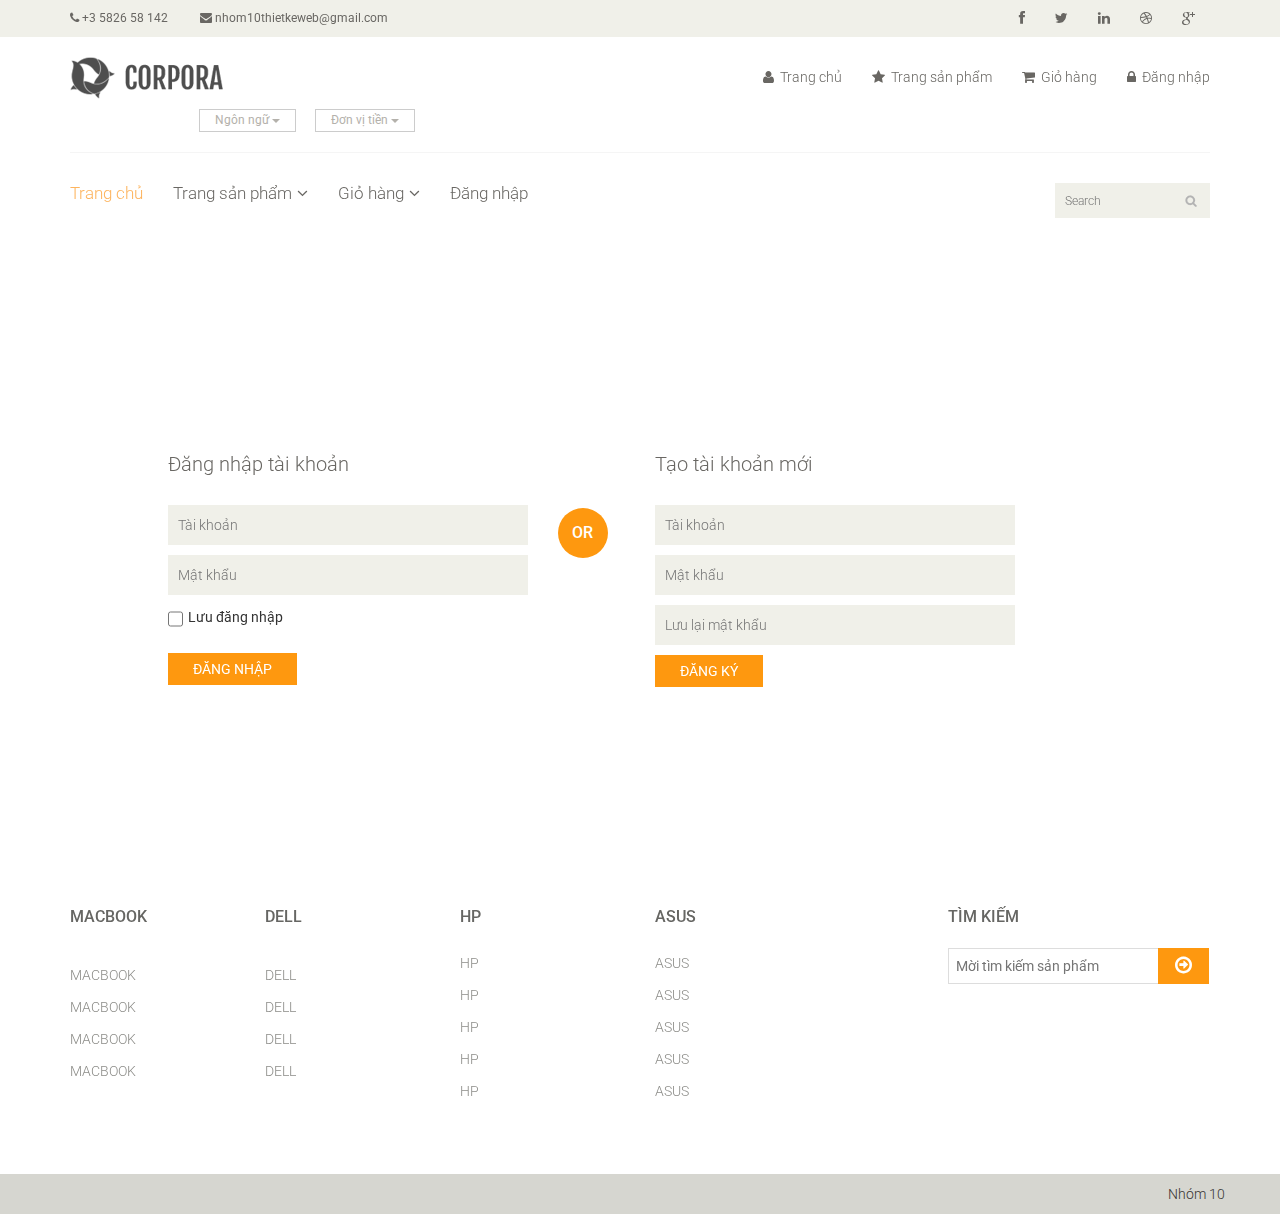
<file: dangnhap.html>
<!DOCTYPE html>
<html lang="en">
<head>
    <meta charset="utf-8">
    <meta name="viewport" content="width=device-width, initial-scale=1.0">
    <meta name="description" content="">
    <meta name="author" content="">
    <title>Login | E-Shopper</title>
    <link href="css/bootstrap.min.css" rel="stylesheet">
    <link href="css/font-awesome.min.css" rel="stylesheet">
    <link href="css/prettyPhoto.css" rel="stylesheet">
    <link href="css/price-range.css" rel="stylesheet">
    <link href="css/animate.css" rel="stylesheet">
	<link href="css/main.css" rel="stylesheet">
	<link href="css/responsive.css" rel="stylesheet">
    <!--[if lt IE 9]>
    <script src="js/html5shiv.js"></script>
    <script src="js/respond.min.js"></script>
    <![endif]-->       
    <link rel="shortcut icon" href="images/ico/favicon.ico">
    <link rel="apple-touch-icon-precomposed" sizes="144x144" href="images/ico/apple-touch-icon-144-precomposed.png">
    <link rel="apple-touch-icon-precomposed" sizes="114x114" href="images/ico/apple-touch-icon-114-precomposed.png">
    <link rel="apple-touch-icon-precomposed" sizes="72x72" href="images/ico/apple-touch-icon-72-precomposed.png">
    <link rel="apple-touch-icon-precomposed" href="images/ico/apple-touch-icon-57-precomposed.png">
</head><!--/head-->

<body>
	<header id="header"><!--header-->
		<div class="header_top"><!--header_top-->
			<div class="container">
				<div class="row">
					<div class="col-sm-6">
						<div class="contactinfo">
							<ul class="nav nav-pills">
								<li><a href="#"><i class="fa fa-phone"></i> +3 5826 58 142</a></li>
								<li><a href="#"><i class="fa fa-envelope"></i> nhom10thietkeweb@gmail.com</a></li>
							</ul>
						</div>
					</div>
					<div class="col-sm-6">
						<div class="social-icons pull-right">
							<ul class="nav navbar-nav">
								<li><a href="#"><i class="fa fa-facebook"></i></a></li>
								<li><a href="#"><i class="fa fa-twitter"></i></a></li>
								<li><a href="#"><i class="fa fa-linkedin"></i></a></li>
								<li><a href="#"><i class="fa fa-dribbble"></i></a></li>
								<li><a href="#"><i class="fa fa-google-plus"></i></a></li>
							</ul>
						</div>
					</div>
				</div>
			</div>
		</div><!--/header_top-->
		
		<div class="header-middle"><!--header-middle-->
			<div class="container">
				<div class="row">
					<div class="col-sm-4">
						<div class="logo pull-left">
							<a href="index.html"><img src="images/home/partner4.png" alt="" /></a>
						</div>
						<div class="btn-group pull-right">
							<div class="btn-group">
								<button type="button" class="btn btn-default dropdown-toggle usa" data-toggle="dropdown">
									Ngôn ngữ
									<span class="caret"></span>
								</button>
								<ul class="dropdown-menu">
									<li><a href="#">English</a></li>
									<li><a href="#">Việt Nam</a></li>
								</ul>
							</div>
							
							<div class="btn-group">
								<button type="button" class="btn btn-default dropdown-toggle usa" data-toggle="dropdown">
									Đơn vị tiền
									<span class="caret"></span>
								</button>
								<ul class="dropdown-menu">
									<li><a href="#">USD</a></li>
									<li><a href="#">VNĐ</a></li>
								</ul>
							</div>
						</div>
					</div>
					<div class="col-sm-8">
						<div class="shop-menu pull-right">
							<ul class="nav navbar-nav">
								<li><a href="index.html"><i class="fa fa-user"></i> Trang chủ</a></li>
								<li><a href="sanpham.html"><i class="fa fa-star"></i> Trang sản phẩm</a></li>
								<li><a href="giohang.html"><i class="fa fa-shopping-cart"></i> Giỏ hàng</a></li>
								<li><a href="dangnhap.html"><i class="fa fa-lock"></i> Đăng nhập</a></li>
							</ul>
						</div>
					</div>
				</div>
			</div>
		</div><!--/header-middle-->
	
		<div class="header-bottom"><!--header-bottom-->
			<div class="container">
				<div class="row">
					<div class="col-sm-9">
						<div class="navbar-header">
							<button type="button" class="navbar-toggle" data-toggle="collapse" data-target=".navbar-collapse">
								<span class="sr-only">Toggle navigation</span>
								<span class="icon-bar"></span>
								<span class="icon-bar"></span>
								<span class="icon-bar"></span>
							</button>
						</div>
						<div class="mainmenu pull-left">
							<ul class="nav navbar-nav collapse navbar-collapse">
								<li><a href="index.html" class="active">Trang chủ</a></li>
								<li class="dropdown"><a href="#">Trang sản phẩm<i class="fa fa-angle-down"></i></a>
                                    <ul role="menu" class="sub-menu">
                                        <li><a href="sanpham.html">Laptop</a></li>
										<li><a href="sanpham.html">Linh kiện</a></li> 
										<li><a href="sanpham.html">Phụ kiện</a></li> 
                                    </ul>
                                </li> 
								<li class="dropdown"><a href="#">Giỏ hàng<i class="fa fa-angle-down"></i></a>
									<ul role="menu" class="sub-menu">
										<li><a href="chitietsp.html">Chi tiết sản phẩm</a></li> 
										<li><a href="soluongsp.html">Số lượng</a></li> 
									</ul>	
								<li><a href="index.html">Đăng nhập</a></li>
							</ul>
						</div>
					</div>
					<div class="col-sm-3">
						<div class="search_box pull-right">
							<input type="text" placeholder="Search"/>
						</div>
					</div>
				</div>
			</div>
		</div><!--/header-bottom-->
	<section id="form"><!--form-->

		<div class="container">
			<div class="row">
				<div class="col-sm-4 col-sm-offset-1">
					<div class="login-form"><!--login form-->
						<h2>Đăng nhập tài khoản</h2>
						<form action="#">
							<input type="text" placeholder="Tài khoản" />
							<input type="email" placeholder="Mật khẩu" />
							<span>
								<input type="checkbox" class="checkbox"> 
								Lưu đăng nhập
							</span>
							<button type="submit" class="btn btn-default">ĐĂNG NHẬP</button>
						</form>
					</div><!--/login form-->
				</div>
				<div class="col-sm-1">
					<h2 class="or">OR</h2>
				</div>
				<div class="col-sm-4">
					<div class="signup-form"><!--sign up form-->
						<h2>Tạo tài khoản mới</h2>
						<form action="#">
							<input type="text" placeholder="Tài khoản"/>
							<input type="email" placeholder="Mật khẩu"/>
							<input type="password" placeholder="Lưu lại mật khẩu"/>
							<button type="submit" class="btn btn-default">ĐĂNG KÝ</button>
						</form>
					</div><!--/sign up form-->
				</div>
			</div>
		</div>
	</section><!--/form-->
	
	</section>
		</div>
		
		<div class="footer-widget">
			<div class="container">
				<div class="row">
					<div class="col-sm-2">
						<div class="single-widget">
							<h2>MACBOOK</h2>
							<ul class="nav nav-pills nav-stacked">
								<li><a href="#"></a></li>
								<li><a href="#">MACBOOK</a></li>
								<li><a href="#">MACBOOK</a></li>
								<li><a href="#">MACBOOK</a></li>
								<li><a href="#">MACBOOK</a></li>
							</ul>
						</div>
					</div>
					<div class="col-sm-2">
						<div class="single-widget">
							<h2>DELL</h2>
							<ul class="nav nav-pills nav-stacked">
								<li><a href="#"></a></li>
								<li><a href="#">DELL</a></li>
								<li><a href="#">DELL</a></li>
								<li><a href="#">DELL</a></li>
								<li><a href="#">DELL</a></li>
							</ul>
						</div>
					</div>
					<div class="col-sm-2">
						<div class="single-widget">
							<h2>HP</h2>
							<ul class="nav nav-pills nav-stacked">
								<li><a href="#">HP</a></li>
								<li><a href="#">HP</a></li>
								<li><a href="#">HP</a></li>
								<li><a href="#">HP</a></li>
								<li><a href="#">HP</a></li>
							</ul>
						</div>
					</div>
					<div class="col-sm-2">
						<div class="single-widget">
							<h2>ASUS</h2>
							<ul class="nav nav-pills nav-stacked">
								<li><a href="#">ASUS</a></li>
								<li><a href="#">ASUS</a></li>
								<li><a href="#">ASUS</a></li>
								<li><a href="#">ASUS</a></li>
								<li><a href="#">ASUS</a></li>
							</ul>
						</div>
					</div>
					<div class="col-sm-3 col-sm-offset-1">
						<div class="single-widget">
							<h2>TÌM KIẾM</h2>
							<form action="#" class="searchform">
								<input type="text" placeholder="Mời tìm kiếm sản phẩm" />
								<button type="submit" class="btn btn-default"><i class="fa fa-arrow-circle-o-right"></i></button>
							</form>
						</div>
					</div>
					
				</div>
			</div>
		</div>
		
		<div class="footer-bottom">
			<div class="container">
				<div class="row">
					<p class="pull-left"></p>
					<p class="pull-right">Nhóm 10</p>
				</div>
			</div>
		</div>
		
	</footer><!--/Footer-->
	
	

  
    <script src="js/jquery.js"></script>
	<script src="js/price-range.js"></script>
    <script src="js/jquery.scrollUp.min.js"></script>
	<script src="js/bootstrap.min.js"></script>
    <script src="js/jquery.prettyPhoto.js"></script>
    <script src="js/main.js"></script>
</body>
</html>
</file>
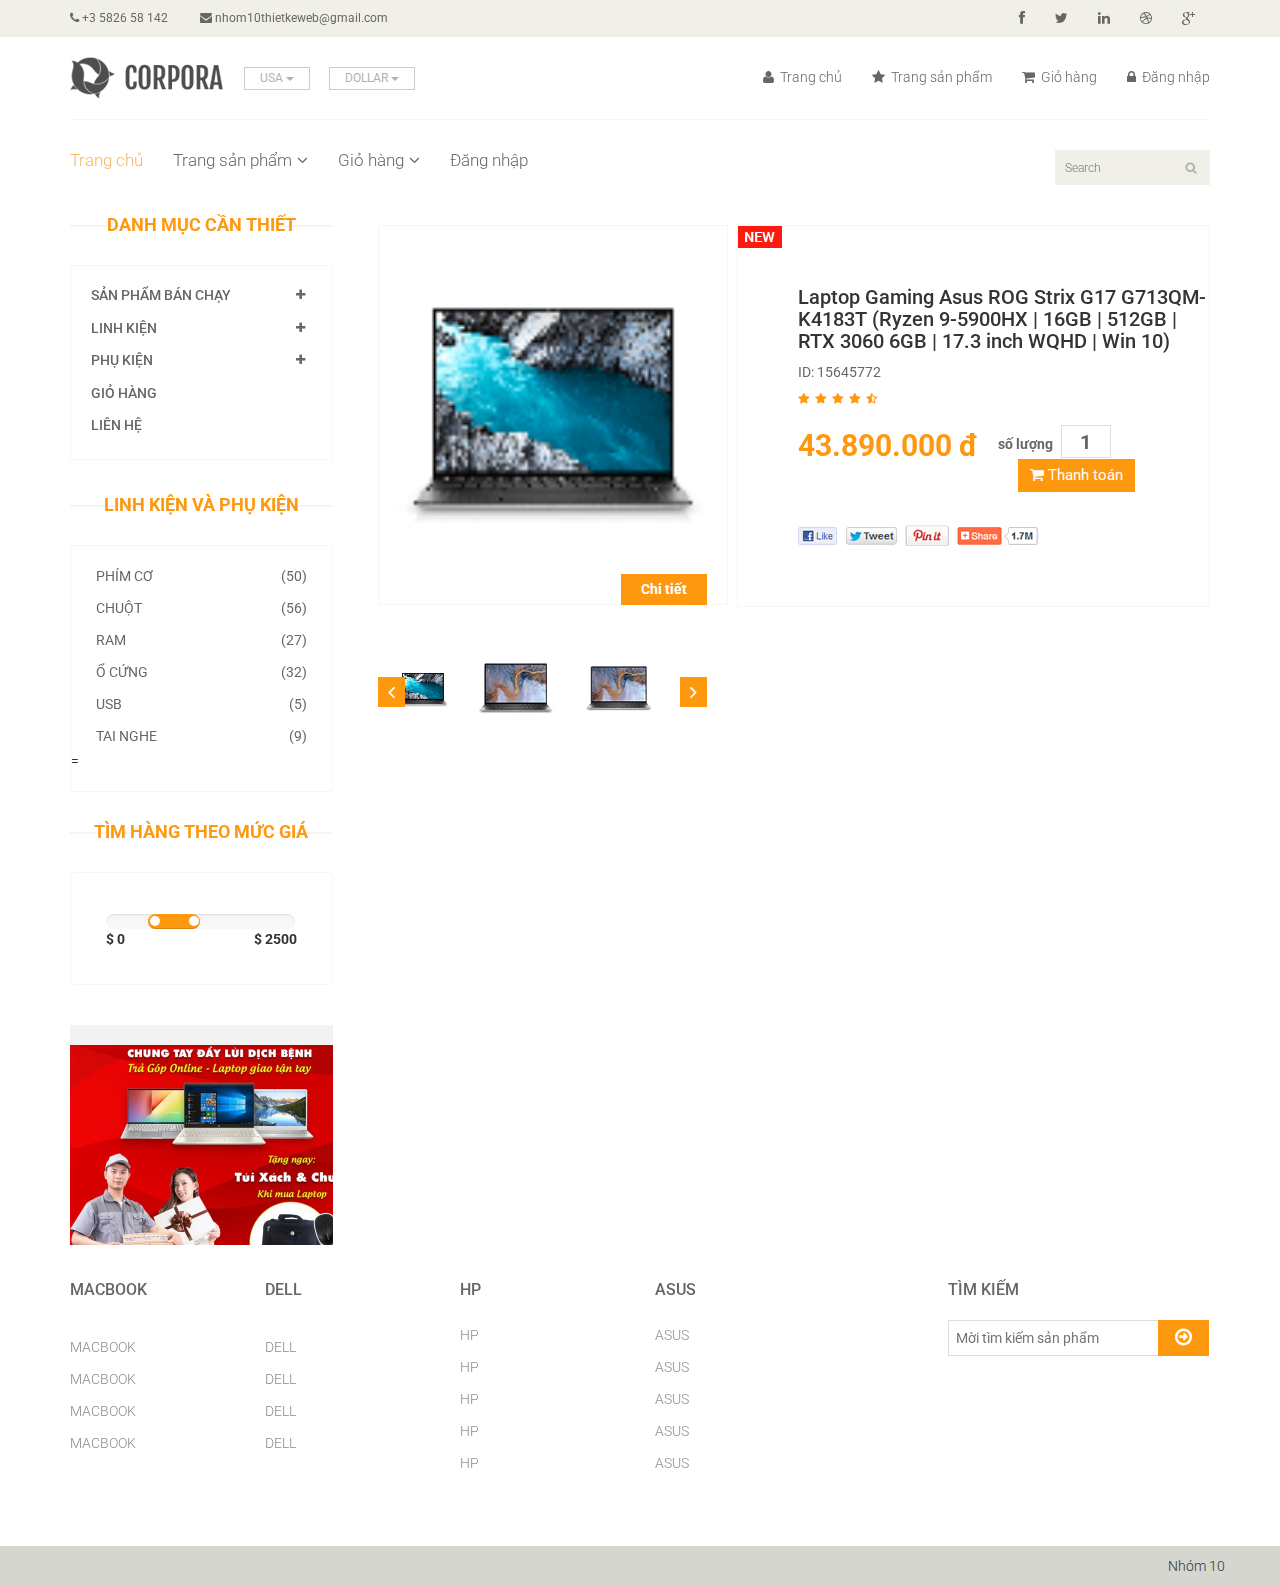
<file: giohang.html>
<!DOCTYPE html>
<html lang="en">
<head>
    <meta charset="utf-8">
    <meta name="viewport" content="width=device-width, initial-scale=1.0">
    <meta name="description" content="">
    <meta name="author" content="">
    <title>Product Details | E-Shopper</title>
    <link href="css/bootstrap.min.css" rel="stylesheet">
    <link href="css/font-awesome.min.css" rel="stylesheet">
    <link href="css/prettyPhoto.css" rel="stylesheet">
    <link href="css/price-range.css" rel="stylesheet">
    <link href="css/animate.css" rel="stylesheet">
	<link href="css/main.css" rel="stylesheet">
	<link href="css/responsive.css" rel="stylesheet">
    <!--[if lt IE 9]>
    <script src="js/html5shiv.js"></script>
    <script src="js/respond.min.js"></script>
    <![endif]-->       
    <link rel="shortcut icon" href="images/ico/favicon.ico">
    <link rel="apple-touch-icon-precomposed" sizes="144x144" href="images/ico/apple-touch-icon-144-precomposed.png">
    <link rel="apple-touch-icon-precomposed" sizes="114x114" href="images/ico/apple-touch-icon-114-precomposed.png">
    <link rel="apple-touch-icon-precomposed" sizes="72x72" href="images/ico/apple-touch-icon-72-precomposed.png">
    <link rel="apple-touch-icon-precomposed" href="images/ico/apple-touch-icon-57-precomposed.png">
</head><!--/head-->

<body>
	<header id="header"><!--header-->
		<div class="header_top"><!--header_top-->
			<div class="container">
				<div class="row">
					<div class="col-sm-6">
						<div class="contactinfo">
							<ul class="nav nav-pills">
								<li><a href="#"><i class="fa fa-phone"></i> +3 5826 58 142</a></li>
								<li><a href="#"><i class="fa fa-envelope"></i> nhom10thietkeweb@gmail.com</a></li>
							</ul>
						</div>
					</div>
					<div class="col-sm-6">
						<div class="social-icons pull-right">
							<ul class="nav navbar-nav">
								<li><a href="#"><i class="fa fa-facebook"></i></a></li>
								<li><a href="#"><i class="fa fa-twitter"></i></a></li>
								<li><a href="#"><i class="fa fa-linkedin"></i></a></li>
								<li><a href="#"><i class="fa fa-dribbble"></i></a></li>
								<li><a href="#"><i class="fa fa-google-plus"></i></a></li>
							</ul>
						</div>
					</div>
				</div>
			</div>
		</div><!--/header_top-->
		
		<div class="header-middle"><!--header-middle-->
			<div class="container">
				<div class="row">
					<div class="col-sm-4">
						<div class="logo pull-left">
							<a href="index.html"><img src="images/home/partner4.png" alt="" /></a>
						</div>
						<div class="btn-group pull-right">
							<div class="btn-group">
								<button type="button" class="btn btn-default dropdown-toggle usa" data-toggle="dropdown">
									USA
									<span class="caret"></span>
								</button>
								<ul class="dropdown-menu">
									<li><a href="#">English</a></li>
									<li><a href="#">Việt Nam</a></li>
								</ul>
							</div>
							
							<div class="btn-group">
								<button type="button" class="btn btn-default dropdown-toggle usa" data-toggle="dropdown">
									DOLLAR
									<span class="caret"></span>
								</button>
								<ul class="dropdown-menu">
									<li><a href="#">USD</a></li>
									<li><a href="#">VNĐ</a></li>
								</ul>
							</div>
						</div>
					</div>
					<div class="col-sm-8">
						<div class="shop-menu pull-right">
							<ul class="nav navbar-nav">
								<li><a href="index.html"><i class="fa fa-user"></i> Trang chủ</a></li>
								<li><a href="sanpham.html"><i class="fa fa-star"></i> Trang sản phẩm</a></li>
								<li><a href="giohang.html"><i class="fa fa-shopping-cart"></i> Giỏ hàng</a></li>
								<li><a href="dangnhap.html"><i class="fa fa-lock"></i> Đăng nhập</a></li>
							</ul>
						</div>
					</div>
				</div>
			</div>
		</div><!--/header-middle-->
	
		<div class="header-bottom"><!--header-bottom-->
			<div class="container">
				<div class="row">
					<div class="col-sm-9">
						<div class="navbar-header">
							<button type="button" class="navbar-toggle" data-toggle="collapse" data-target=".navbar-collapse">
								<span class="sr-only">Toggle navigation</span>
								<span class="icon-bar"></span>
								<span class="icon-bar"></span>
								<span class="icon-bar"></span>
							</button>
						</div>
						<div class="mainmenu pull-left">
							<ul class="nav navbar-nav collapse navbar-collapse">
								<li><a href="index.html" class="active">Trang chủ</a></li>
								<li class="dropdown"><a href="#">Trang sản phẩm<i class="fa fa-angle-down"></i></a>
                                    <ul role="menu" class="sub-menu">
                                        <li><a href="sanpham.html">Laptop</a></li>
										<li><a href="sanpham.html">Linh kiện</a></li> 
										<li><a href="sanpham.html">Phụ kiện</a></li> 
                                    </ul>
                                </li> 
								<li class="dropdown"><a href="giohang.html">Giỏ hàng<i class="fa fa-angle-down"></i></a>
									<ul role="menu" class="sub-menu">
										<li><a href="chitietsp.html">Chi tiết sản phẩm</a></li> 
										<li><a href="soluongsp.html">Số lượng</a></li> 
									</ul>	
								<li><a href="dangnhap.html">Đăng nhập</a></li>
							</ul>
						</div>
					</div>
					<div class="col-sm-3">
						<div class="search_box pull-right">
							<input type="text" placeholder="Search"/>
						</div>
					</div>
				</div>
			</div>
		</div><!--/header-bottom-->
	</header><!--/header-->
	
	<section>
		<div class="container">
			<div class="row">
				<div class="col-sm-3">
					<div class="left-sidebar">
						<h2>Danh mục cần thiết</h2>
						<div class="panel-group category-products" id="accordian"><!--category-productsr-->
							<div class="panel panel-default">
								<div class="panel-heading">
									<h4 class="panel-title">
										<a data-toggle="collapse" data-parent="#accordian" href="#sportswear">
											<span class="badge pull-right"><i class="fa fa-plus"></i></span>
											Sản phẩm bán chạy
										</a>
									</h4>
								</div>
								<div id="sportswear" class="panel-collapse collapse">
									<div class="panel-body">
										<ul>
											<li><a href="">Macbook </a></li>
											<li><a href="">Dell </a></li>
											<li><a href="">HP </a></li>
											<li><a href="">MISS</a></li>
											<li><a href="">ASUS </a></li>
										</ul>
									</div>
								</div>
							</div>
							<div class="panel panel-default">
								<div class="panel-heading">
									<h4 class="panel-title">
										<a data-toggle="collapse" data-parent="#accordian" href="#mens">
											<span class="badge pull-right"><i class="fa fa-plus"></i></span>
											Linh kiện
										</a>
									</h4>
								</div>
								<div id="mens" class="panel-collapse collapse">
									<div class="panel-body">
										<ul>
											<li><a href="#">Ổ cứng lưu trữ HDD, SSD</a></li>			
											<li><a href="#">RAM</a></li>
											<li><a href="#">CPU</a></li>
											<li><a href="#">Mainboard – Bo mạch chủ</a></li>
											<li><a href="#"> Ổ đĩa quang CD, DVD</a></li>
											<li><a href="#">Card màn hình laptop</a></li>
											<li><a href="#">Pin</a></li>							
										</ul>
									</div>
								</div>
							</div>
							
							<div class="panel panel-default">
								<div class="panel-heading">
									<h4 class="panel-title">
										<a data-toggle="collapse" data-parent="#accordian" href="#womens">
											<span class="badge pull-right"><i class="fa fa-plus"></i></span>
											Phụ kiện
										</a>
									</h4>
								</div>
								<div id="womens" class="panel-collapse collapse">
									<div class="panel-body">
										<ul>
											<li><a href="#">Túi chống sốc</a></li>
											<li><a href="#">Chuột laptop </a></li>
											<li><a href="#">USB</a></li>
											<li><a href="#">Tai nghe</a></li>
											<li><a href="#">Versace</a></li>
										</ul>
									</div>
								</div>
							</div>
							<div class="panel panel-default">
								<div class="panel-heading">
									<h4 class="panel-title"><a href="#">Giỏ Hàng</a></h4>
								</div>
							</div>
							<div class="panel panel-default">
								<div class="panel-heading">
									<h4 class="panel-title"><a href="#">Liên Hệ</a></h4>
								</div>
							</div>
					</div><!--/category-productsr-->
						
					<div class="brands_products"><!--brands_products-->
						<h2>Linh kiện và Phụ kiện</h2>
						<div class="brands-name">
							<ul class="nav nav-pills nav-stacked">
								<li><a href=""> <span class="pull-right">(50)</span>Phím cơ</a></li>
								<li><a href=""> <span class="pull-right">(56)</span>Chuột</a></li>
								<li><a href=""> <span class="pull-right">(27)</span>Ram</a></li>
								<li><a href=""> <span class="pull-right">(32)</span>Ổ cứng</a></li>
								<li><a href=""> <span class="pull-right">(5)</span>Usb</a></li>
								<li><a href=""> <span class="pull-right">(9)</span>Tai nghe</a></li>
=								</ul>
						</div>
					</div><!--/brands_products-->
					
					<div class="price-range"><!--price-range-->
						<h2>Tìm hàng theo mức giá</h2>
						<div class="well">
							 <input type="text" class="span2" value="" data-slider-min="0" data-slider-max="2500" data-slider-step="5" data-slider-value="[550,1250]" id="sl2" ><br />
							 <b>$ 0</b> <b class="pull-right">$ 2500</b>
						</div>
					</div><!--/price-range-->
					
					<div class="shipping text-center"><!--shipping-->
						<img src="images/home/abc.png" style="width: 300px;" />
					</div><!--/shipping-->
					
				</div>
			</div>	
				
				<div class="col-sm-9 padding-right">
					<div class="product-details"><!--product-details-->
						<div class="col-sm-5">
							<div class="view-product">
								<img src="images/home/56720_xps9310__4_.png" style="width: 350px;"/>
								<h3>Chi tiết</h3>
							</div>
							<div id="similar-product" class="carousel slide" data-ride="carousel">
								
								  <!-- Wrapper for slides -->
								    <div class="carousel-inner">
										<div class="item active">
										  <a href=""><img src="images/home/56720_xps9310__4_.png" style="width: 60px;"></a>
										  <a href=""><img src="images/home/41510_xps_13_9310_silver_ha1.jpg" style="width: 90px;"></a>
										  <a href=""><img src="images/home/41510_xps_13_9310_silver_ha1.jpg" style="width: 80px;"></a>
										</div>
										<div class="item">
											<a href=""><img src="images/home/56720_xps9310__4_.png" style="width: 60px;"></a>
											<a href=""><img src="images/home/41510_xps_13_9310_silver_ha1.jpg" style="width: 90px;"></a>
											<a href=""><img src="images/home/41510_xps_13_9310_silver_ha1.jpg" style="width: 80px;"></a>
										  </div>
										<div class="item">
											<a href=""><img src="images/home/56720_xps9310__4_.png" style="width: 60px;"></a>
											<a href=""><img src="images/home/41510_xps_13_9310_silver_ha1.jpg" style="width: 90px;"></a>
											<a href=""><img src="images/home/41510_xps_13_9310_silver_ha1.jpg" style="width: 80px;"></a>
										  </div>
										
									</div>

								  <!-- Controls -->
								  <a class="left item-control" href="#similar-product" data-slide="prev">
									<i class="fa fa-angle-left"></i>
								  </a>
								  <a class="right item-control" href="#similar-product" data-slide="next">
									<i class="fa fa-angle-right"></i>
								  </a>
							</div>

						</div>
						<div class="col-sm-7">
							<div class="product-information"><!--/product-information-->
								<img src="images/product-details/new.jpg" class="newarrival" alt="" />
								<h2>Laptop Gaming Asus ROG Strix G17 G713QM-K4183T (Ryzen 9-5900HX | 16GB | 512GB | RTX 3060 6GB | 17.3 inch WQHD | Win 10)</h2>
								<p>ID: 15645772</p>
								<img src="images/product-details/rating.png" alt="" />
								<span>
									<span>43.890.000 đ</span>
									<label>số lượng</label>
									<input type="text" value="1" />
									<button type="button" class="btn btn-fefault cart">
										<i class="fa fa-shopping-cart"></i>
										Thanh toán
									</button>
								</span>
								<a href=""><img src="images/product-details/share.png" class="share img-responsive"  alt="" /></a>
							</div><!--/product-information-->
						</div>
					</div><!--/product-details-->
					
					</div><!--/recommended_items-->
					
				</div>
			</div>
		</div>
	</section>
</div>

<div class="footer-widget">
	<div class="container">
		<div class="row">
			<div class="col-sm-2">
				<div class="single-widget">
					<h2>MACBOOK</h2>
					<ul class="nav nav-pills nav-stacked">
						<li><a href="#"></a></li>
						<li><a href="#">MACBOOK</a></li>
						<li><a href="#">MACBOOK</a></li>
						<li><a href="#">MACBOOK</a></li>
						<li><a href="#">MACBOOK</a></li>
					</ul>
				</div>
			</div>
			<div class="col-sm-2">
				<div class="single-widget">
					<h2>DELL</h2>
					<ul class="nav nav-pills nav-stacked">
						<li><a href="#"></a></li>
						<li><a href="#">DELL</a></li>
						<li><a href="#">DELL</a></li>
						<li><a href="#">DELL</a></li>
						<li><a href="#">DELL</a></li>
					</ul>
				</div>
			</div>
			<div class="col-sm-2">
				<div class="single-widget">
					<h2>HP</h2>
					<ul class="nav nav-pills nav-stacked">
						<li><a href="#">HP</a></li>
						<li><a href="#">HP</a></li>
						<li><a href="#">HP</a></li>
						<li><a href="#">HP</a></li>
						<li><a href="#">HP</a></li>
					</ul>
				</div>
			</div>
			<div class="col-sm-2">
				<div class="single-widget">
					<h2>ASUS</h2>
					<ul class="nav nav-pills nav-stacked">
						<li><a href="#">ASUS</a></li>
						<li><a href="#">ASUS</a></li>
						<li><a href="#">ASUS</a></li>
						<li><a href="#">ASUS</a></li>
						<li><a href="#">ASUS</a></li>
					</ul>
				</div>
			</div>
			<div class="col-sm-3 col-sm-offset-1">
				<div class="single-widget">
					<h2>TÌM KIẾM</h2>
					<form action="#" class="searchform">
						<input type="text" placeholder="Mời tìm kiếm sản phẩm" />
						<button type="submit" class="btn btn-default"><i class="fa fa-arrow-circle-o-right"></i></button>
					</form>
				</div>
			</div>
			
		</div>
	</div>
</div>

<div class="footer-bottom">
	<div class="container">
		<div class="row">
			<p class="pull-left"></p>
			<p class="pull-right">Nhóm 10</p>
		</div>
	</div>
</div>

</footer><!--/Footer-->



<script src="js/jquery.js"></script>
<script src="js/bootstrap.min.js"></script>
<script src="js/jquery.scrollUp.min.js"></script>
<script src="js/price-range.js"></script>
<script src="js/jquery.prettyPhoto.js"></script>
<script src="js/main.js"></script>
</body>
</html>
</file>
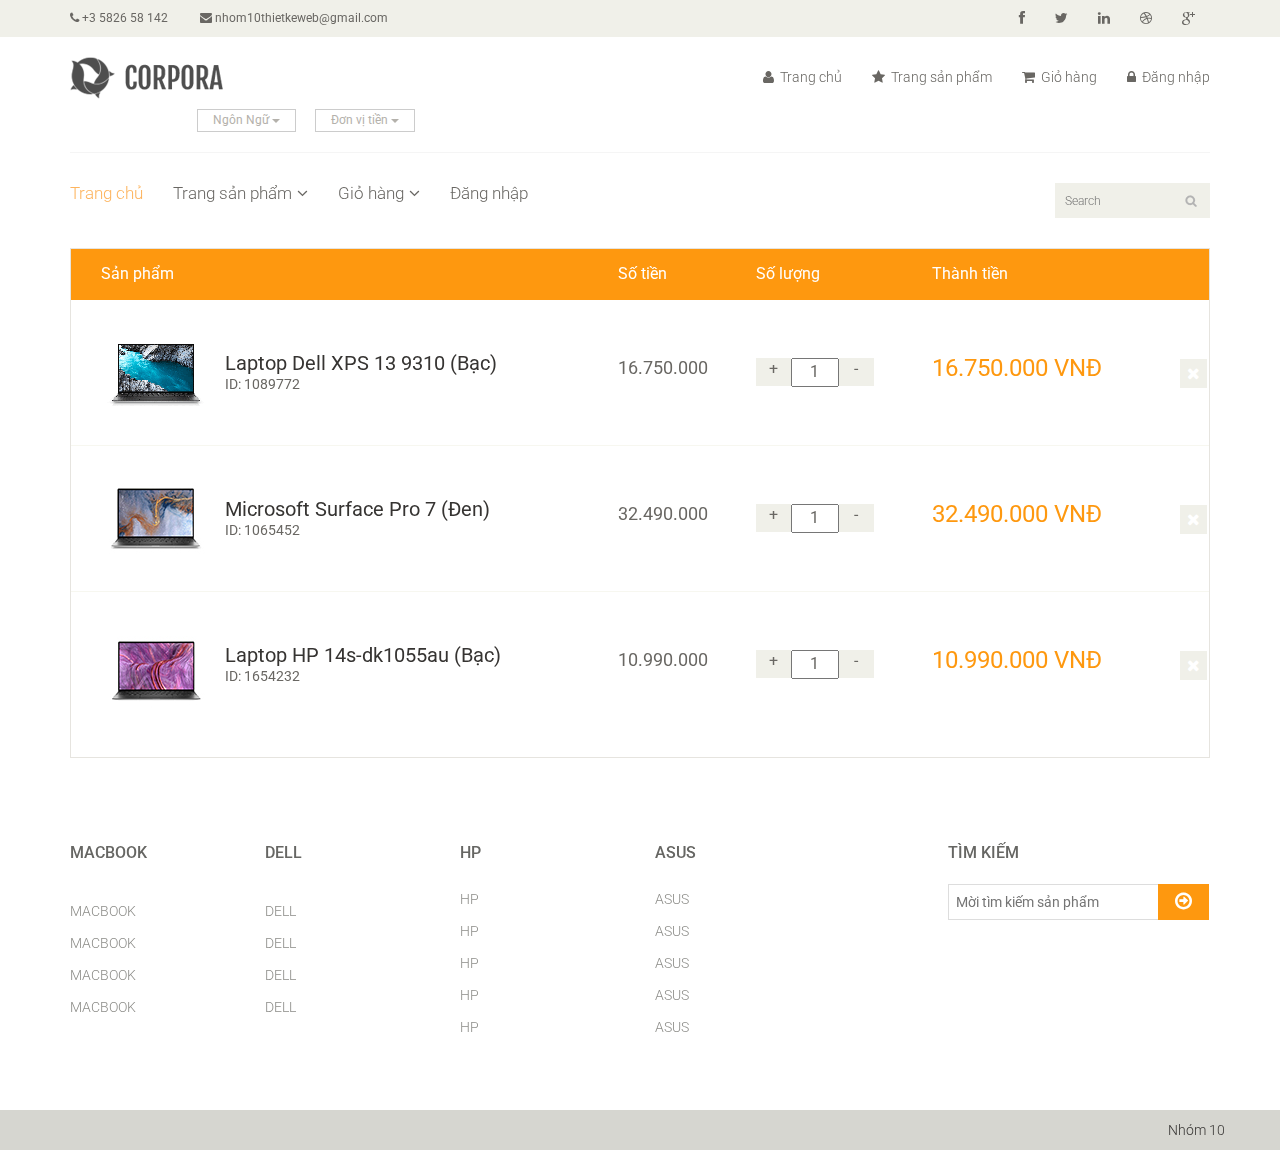
<file: soluongsp.html>
<!DOCTYPE html>
<html lang="en">
<head>
    <meta charset="utf-8">
    <meta name="viewport" content="width=device-width, initial-scale=1.0">
    <meta name="description" content="">
    <meta name="author" content="">
    <title>Cart | E-Shopper</title>
    <link href="css/bootstrap.min.css" rel="stylesheet">
    <link href="css/font-awesome.min.css" rel="stylesheet">
    <link href="css/prettyPhoto.css" rel="stylesheet">
    <link href="css/price-range.css" rel="stylesheet">
    <link href="css/animate.css" rel="stylesheet">
	<link href="css/main.css" rel="stylesheet">
	<link href="css/responsive.css" rel="stylesheet">
    <!--[if lt IE 9]>
    <script src="js/html5shiv.js"></script>
    <script src="js/respond.min.js"></script>
    <![endif]-->       
    <link rel="shortcut icon" href="images/ico/favicon.ico">
    <link rel="apple-touch-icon-precomposed" sizes="144x144" href="images/ico/apple-touch-icon-144-precomposed.png">
    <link rel="apple-touch-icon-precomposed" sizes="114x114" href="images/ico/apple-touch-icon-114-precomposed.png">
    <link rel="apple-touch-icon-precomposed" sizes="72x72" href="images/ico/apple-touch-icon-72-precomposed.png">
    <link rel="apple-touch-icon-precomposed" href="images/ico/apple-touch-icon-57-precomposed.png">
</head><!--/head-->

<body>
	<header id="header"><!--header-->
		<div class="header_top"><!--header_top-->
			<div class="container">
				<div class="row">
					<div class="col-sm-6">
						<div class="contactinfo">
							<ul class="nav nav-pills">
								<li><a href="#"><i class="fa fa-phone"></i> +3 5826 58 142</a></li>
								<li><a href="#"><i class="fa fa-envelope"></i> nhom10thietkeweb@gmail.com</a></li>
							</ul>
						</div>
					</div>
					<div class="col-sm-6">
						<div class="social-icons pull-right">
							<ul class="nav navbar-nav">
								<li><a href="https://www.facebook.com/profile.php?id=100024412670022"><i class="fa fa-facebook"></i></a></li>
								<li><a href="#"><i class="fa fa-twitter"></i></a></li>
								<li><a href="#"><i class="fa fa-linkedin"></i></a></li>
								<li><a href="#"><i class="fa fa-dribbble"></i></a></li>
								<li><a href="#"><i class="fa fa-google-plus"></i></a></li>
							</ul>
						</div>
					</div>
				</div>
			</div>
		</div><!--/header_top-->
		
		<div class="header-middle"><!--header-middle-->
			<div class="container">
				<div class="row">
					<div class="col-sm-4">
						<div class="logo pull-left">
							<a href="index.html"><img src="images/home/partner4.png" alt="" /></a>
						</div>
						<div class="btn-group pull-right">
							<div class="btn-group">
								<button type="button" class="btn btn-default dropdown-toggle usa" data-toggle="dropdown">
									Ngôn Ngữ
									<span class="caret"></span>
								</button>
								<ul class="dropdown-menu">
									<li><a href="#">English</a></li>
									<li><a href="#">Việt Nam</a></li>
								</ul>
							</div>
							
							<div class="btn-group">
								<button type="button" class="btn btn-default dropdown-toggle usa" data-toggle="dropdown">
									Đơn vị tiền
									<span class="caret"></span>
								</button>
								<ul class="dropdown-menu">
									<li><a href="#">USD</a></li>
									<li><a href="#">VNĐ</a></li>
								</ul>
							</div>
						</div>
					</div>
					<div class="col-sm-8">
						<div class="shop-menu pull-right">
							<ul class="nav navbar-nav">
								<li><a href="index.html"><i class="fa fa-user"></i> Trang chủ</a></li>
								<li><a href="sanpham.html"><i class="fa fa-star"></i> Trang sản phẩm</a></li>
								<li><a href="giohang.html"><i class="fa fa-shopping-cart"></i> Giỏ hàng</a></li>
								<li><a href="dangnhap.html"><i class="fa fa-lock"></i> Đăng nhập</a></li>
							</ul>
						</div>
					</div>
				</div>
			</div>
		</div><!--/header-middle-->
	
		<div class="header-bottom"><!--header-bottom-->
			<div class="container">
				<div class="row">
					<div class="col-sm-9">
						<div class="navbar-header">
							<button type="button" class="navbar-toggle" data-toggle="collapse" data-target=".navbar-collapse">
								<span class="sr-only">Toggle navigation</span>
								<span class="icon-bar"></span>
								<span class="icon-bar"></span>
								<span class="icon-bar"></span>
							</button>
						</div>
						<div class="mainmenu pull-left">
							<ul class="nav navbar-nav collapse navbar-collapse">
								<li><a href="index.html" class="active">Trang chủ</a></li>
								<li class="dropdown"><a href="#">Trang sản phẩm<i class="fa fa-angle-down"></i></a>
                                    <ul role="menu" class="sub-menu">
                                        <li><a href="sanpham.html">Laptop</a></li>
										<li><a href="sanpham.html">Linh kiện</a></li> 
										<li><a href="sanpham.html">Phụ kiện</a></li> 
                                    </ul>
                                </li> 
								<li class="dropdown"><a href="#">Giỏ hàng<i class="fa fa-angle-down"></i></a>
									<ul role="menu" class="sub-menu">
										<li><a href="chitietsp.html">Chi tiết sản phẩm</a></li> 
										<li><a href="soluongsp.html">Số lượng</a></li> 
									</ul>	
								<li><a href="dangnhap.html">Đăng nhập</a></li>
							</ul>
						</div>
					</div>
					<div class="col-sm-3">
						<div class="search_box pull-right">
							<input type="text" placeholder="Search"/>
						</div>
					</div>
				</div>
			</div>
		</div><!--/header-bottom-->
	</header><!--/header-->

	<section id="cart_items">
		<div class="container">
			<div class="table-responsive cart_info">
				<table class="table table-condensed">
					<thead>
						<tr class="cart_menu">
							<td class="image">Sản phẩm</td>
							<td class="description"></td>
							<td class="price">Số tiền</td>
							<td class="quantity">Số lượng</td>
							<td class="total">Thành tiền</td>
							<td></td>
						</tr>
					</thead>
					<tbody>
						<tr>
							<td class="cart_product">
								<a href=""><img src="images/home/56720_xps9310__4_.png" alt=""></a>
							</td>
							<td class="cart_description">
								<h4><a href="">Laptop Dell XPS 13 9310 (Bạc)</a></h4>
								<p>ID: 1089772</p>
							</td>
							<td class="cart_price">
								<p>16.750.000</p>
							</td>
							<td class="cart_quantity">
								<div class="cart_quantity_button">
									<a class="cart_quantity_up" href=""> + </a>
									<input class="cart_quantity_input" type="text" name="quantity" value="1" autocomplete="off" size="2">
									<a class="cart_quantity_down" href=""> - </a>
								</div>
							</td>
							<td class="cart_total">
								<p class="cart_total_price">16.750.000 VNĐ</p>
							</td>
							<td class="cart_delete">
								<a class="cart_quantity_delete" href=""><i class="fa fa-times"></i></a>
							</td>
						</tr>

						<tr>
							<td class="cart_product">
								<a href=""><img src="images/home/41510_xps_13_9310_silver_ha1.jpg" alt=""></a>
							</td>
							<td class="cart_description">
								<h4><a href="">Microsoft Surface Pro 7 (Đen)</a></h4>
								<p>ID: 1065452</p>
							</td>
							<td class="cart_price">
								<p>32.490.000</p>
							</td>
							<td class="cart_quantity">
								<div class="cart_quantity_button">
									<a class="cart_quantity_up" href=""> + </a>
									<input class="cart_quantity_input" type="text" name="quantity" value="1" autocomplete="off" size="2">
									<a class="cart_quantity_down" href=""> - </a>
								</div>
							</td>
							<td class="cart_total">
								<p class="cart_total_price">32.490.000 VNĐ</p>
							</td>
							<td class="cart_delete">
								<a class="cart_quantity_delete" href=""><i class="fa fa-times"></i></a>
							</td>
						</tr>
						<tr>
							<td class="cart_product">
								<a href=""><img src="images/home/H3.jpg" alt=""></a>
							</td>
							<td class="cart_description">
								<h4><a href="">Laptop HP 14s-dk1055au (Bạc)</a></h4>
								<p>ID: 1654232</p>
							</td>
							<td class="cart_price">
								<p>10.990.000</p>
							</td>
							<td class="cart_quantity">
								<div class="cart_quantity_button">
									<a class="cart_quantity_up" href=""> + </a>
									<input class="cart_quantity_input" type="text" name="quantity" value="1" autocomplete="off" size="2">
									<a class="cart_quantity_down" href=""> - </a>
								</div>
							</td>
							<td class="cart_total">
								<p class="cart_total_price">10.990.000 VNĐ</p>
							</td>
							<td class="cart_delete">
								<a class="cart_quantity_delete" href=""><i class="fa fa-times"></i></a>
							</td>
						</tr>
					</tbody>
				</table>
			</div>
		</div>
	</section> <!--/#cart_items-->

</section>
</div>

<div class="footer-widget">
	<div class="container">
		<div class="row">
			<div class="col-sm-2">
				<div class="single-widget">
					<h2>MACBOOK</h2>
					<ul class="nav nav-pills nav-stacked">
						<li><a href="#"></a></li>
						<li><a href="#">MACBOOK</a></li>
						<li><a href="#">MACBOOK</a></li>
						<li><a href="#">MACBOOK</a></li>
						<li><a href="#">MACBOOK</a></li>
					</ul>
				</div>
			</div>
			<div class="col-sm-2">
				<div class="single-widget">
					<h2>DELL</h2>
					<ul class="nav nav-pills nav-stacked">
						<li><a href="#"></a></li>
						<li><a href="#">DELL</a></li>
						<li><a href="#">DELL</a></li>
						<li><a href="#">DELL</a></li>
						<li><a href="#">DELL</a></li>
					</ul>
				</div>
			</div>
			<div class="col-sm-2">
				<div class="single-widget">
					<h2>HP</h2>
					<ul class="nav nav-pills nav-stacked">
						<li><a href="#">HP</a></li>
						<li><a href="#">HP</a></li>
						<li><a href="#">HP</a></li>
						<li><a href="#">HP</a></li>
						<li><a href="#">HP</a></li>
					</ul>
				</div>
			</div>
			<div class="col-sm-2">
				<div class="single-widget">
					<h2>ASUS</h2>
					<ul class="nav nav-pills nav-stacked">
						<li><a href="#">ASUS</a></li>
						<li><a href="#">ASUS</a></li>
						<li><a href="#">ASUS</a></li>
						<li><a href="#">ASUS</a></li>
						<li><a href="#">ASUS</a></li>
					</ul>
				</div>
			</div>
			<div class="col-sm-3 col-sm-offset-1">
				<div class="single-widget">
					<h2>TÌM KIẾM</h2>
					<form action="#" class="searchform">
						<input type="text" placeholder="Mời tìm kiếm sản phẩm" />
						<button type="submit" class="btn btn-default"><i class="fa fa-arrow-circle-o-right"></i></button>
					</form>
				</div>
			</div>
			
		</div>
	</div>
</div>

<div class="footer-bottom">
	<div class="container">
		<div class="row">
			<p class="pull-left"></p>
			<p class="pull-right">Nhóm 10</p>
		</div>
	</div>
</div>

</footer><!--/Footer-->



<script src="js/jquery.js"></script>
<script src="js/bootstrap.min.js"></script>
<script src="js/jquery.scrollUp.min.js"></script>
<script src="js/price-range.js"></script>
<script src="js/jquery.prettyPhoto.js"></script>
<script src="js/main.js"></script>
</body>
</html>
</file>
<file: css/prettyPhoto.css>
div.pp_default .pp_top,div.pp_default .pp_top .pp_middle,div.pp_default .pp_top .pp_left,div.pp_default .pp_top .pp_right,div.pp_default .pp_bottom,div.pp_default .pp_bottom .pp_left,div.pp_default .pp_bottom .pp_middle,div.pp_default .pp_bottom .pp_right{height:13px}
div.pp_default .pp_top .pp_left{background:url(../images/prettyPhoto/default/sprite.png) -78px -93px no-repeat}
div.pp_default .pp_top .pp_middle{background:url(../images/prettyPhoto/default/sprite_x.png) top left repeat-x}
div.pp_default .pp_top .pp_right{background:url(../images/prettyPhoto/default/sprite.png) -112px -93px no-repeat}
div.pp_default .pp_content .ppt{color:#f8f8f8}
div.pp_default .pp_content_container .pp_left{background:url(../images/prettyPhoto/default/sprite_y.png) -7px 0 repeat-y;padding-left:13px}
div.pp_default .pp_content_container .pp_right{background:url(../images/prettyPhoto/default/sprite_y.png) top right repeat-y;padding-right:13px}
div.pp_default .pp_next:hover{background:url(../images/prettyPhoto/default/sprite_next.png) center right no-repeat;cursor:pointer}
div.pp_default .pp_previous:hover{background:url(../images/prettyPhoto/default/sprite_prev.png) center left no-repeat;cursor:pointer}
div.pp_default .pp_expand{background:url(../images/prettyPhoto/default/sprite.png) 0 -29px no-repeat;cursor:pointer;width:28px;height:28px}
div.pp_default .pp_expand:hover{background:url(../images/prettyPhoto/default/sprite.png) 0 -56px no-repeat;cursor:pointer}
div.pp_default .pp_contract{background:url(../images/prettyPhoto/default/sprite.png) 0 -84px no-repeat;cursor:pointer;width:28px;height:28px}
div.pp_default .pp_contract:hover{background:url(../images/prettyPhoto/default/sprite.png) 0 -113px no-repeat;cursor:pointer}
div.pp_default .pp_close{width:30px;height:30px;background:url(../images/prettyPhoto/default/sprite.png) 2px 1px no-repeat;cursor:pointer}
div.pp_default .pp_gallery ul li a{background:url(../images/prettyPhoto/default/default_thumb.png) center center #f8f8f8;border:1px solid #aaa}
div.pp_default .pp_social{margin-top:7px}
div.pp_default .pp_gallery a.pp_arrow_previous,div.pp_default .pp_gallery a.pp_arrow_next{position:static;left:auto}
div.pp_default .pp_nav .pp_play,div.pp_default .pp_nav .pp_pause{background:url(../images/prettyPhoto/default/sprite.png) -51px 1px no-repeat;height:30px;width:30px}
div.pp_default .pp_nav .pp_pause{background-position:-51px -29px}
div.pp_default a.pp_arrow_previous,div.pp_default a.pp_arrow_next{background:url(../images/prettyPhoto/default/sprite.png) -31px -3px no-repeat;height:20px;width:20px;margin:4px 0 0}
div.pp_default a.pp_arrow_next{left:52px;background-position:-82px -3px}
div.pp_default .pp_content_container .pp_details{margin-top:5px}
div.pp_default .pp_nav{clear:none;height:30px;width:110px;position:relative}
div.pp_default .pp_nav .currentTextHolder{font-family:Georgia;font-style:italic;color:#999;font-size:11px;left:75px;line-height:25px;position:absolute;top:2px;margin:0;padding:0 0 0 10px}
div.pp_default .pp_close:hover,div.pp_default .pp_nav .pp_play:hover,div.pp_default .pp_nav .pp_pause:hover,div.pp_default .pp_arrow_next:hover,div.pp_default .pp_arrow_previous:hover{opacity:0.7}
div.pp_default .pp_description{font-size:11px;font-weight:700;line-height:14px;margin:5px 50px 5px 0}
div.pp_default .pp_bottom .pp_left{background:url(../images/prettyPhoto/default/sprite.png) -78px -127px no-repeat}
div.pp_default .pp_bottom .pp_middle{background:url(../images/prettyPhoto/default/sprite_x.png) bottom left repeat-x}
div.pp_default .pp_bottom .pp_right{background:url(../images/prettyPhoto/default/sprite.png) -112px -127px no-repeat}
div.pp_default .pp_loaderIcon{background:url(../images/prettyPhoto/default/loader.gif) center center no-repeat}
div.light_rounded .pp_top .pp_left{background:url(../images/prettyPhoto/light_rounded/sprite.png) -88px -53px no-repeat}
div.light_rounded .pp_top .pp_right{background:url(../images/prettyPhoto/light_rounded/sprite.png) -110px -53px no-repeat}
div.light_rounded .pp_next:hover{background:url(../images/prettyPhoto/light_rounded/btnNext.png) center right no-repeat;cursor:pointer}
div.light_rounded .pp_previous:hover{background:url(../images/prettyPhoto/light_rounded/btnPrevious.png) center left no-repeat;cursor:pointer}
div.light_rounded .pp_expand{background:url(../images/prettyPhoto/light_rounded/sprite.png) -31px -26px no-repeat;cursor:pointer}
div.light_rounded .pp_expand:hover{background:url(../images/prettyPhoto/light_rounded/sprite.png) -31px -47px no-repeat;cursor:pointer}
div.light_rounded .pp_contract{background:url(../images/prettyPhoto/light_rounded/sprite.png) 0 -26px no-repeat;cursor:pointer}
div.light_rounded .pp_contract:hover{background:url(../images/prettyPhoto/light_rounded/sprite.png) 0 -47px no-repeat;cursor:pointer}
div.light_rounded .pp_close{width:75px;height:22px;background:url(../images/prettyPhoto/light_rounded/sprite.png) -1px -1px no-repeat;cursor:pointer}
div.light_rounded .pp_nav .pp_play{background:url(../images/prettyPhoto/light_rounded/sprite.png) -1px -100px no-repeat;height:15px;width:14px}
div.light_rounded .pp_nav .pp_pause{background:url(../images/prettyPhoto/light_rounded/sprite.png) -24px -100px no-repeat;height:15px;width:14px}
div.light_rounded .pp_arrow_previous{background:url(../images/prettyPhoto/light_rounded/sprite.png) 0 -71px no-repeat}
div.light_rounded .pp_arrow_next{background:url(../images/prettyPhoto/light_rounded/sprite.png) -22px -71px no-repeat}
div.light_rounded .pp_bottom .pp_left{background:url(../images/prettyPhoto/light_rounded/sprite.png) -88px -80px no-repeat}
div.light_rounded .pp_bottom .pp_right{background:url(../images/prettyPhoto/light_rounded/sprite.png) -110px -80px no-repeat}
div.dark_rounded .pp_top .pp_left{background:url(../images/prettyPhoto/dark_rounded/sprite.png) -88px -53px no-repeat}
div.dark_rounded .pp_top .pp_right{background:url(../images/prettyPhoto/dark_rounded/sprite.png) -110px -53px no-repeat}
div.dark_rounded .pp_content_container .pp_left{background:url(../images/prettyPhoto/dark_rounded/contentPattern.png) top left repeat-y}
div.dark_rounded .pp_content_container .pp_right{background:url(../images/prettyPhoto/dark_rounded/contentPattern.png) top right repeat-y}
div.dark_rounded .pp_next:hover{background:url(../images/prettyPhoto/dark_rounded/btnNext.png) center right no-repeat;cursor:pointer}
div.dark_rounded .pp_previous:hover{background:url(../images/prettyPhoto/dark_rounded/btnPrevious.png) center left no-repeat;cursor:pointer}
div.dark_rounded .pp_expand{background:url(../images/prettyPhoto/dark_rounded/sprite.png) -31px -26px no-repeat;cursor:pointer}
div.dark_rounded .pp_expand:hover{background:url(../images/prettyPhoto/dark_rounded/sprite.png) -31px -47px no-repeat;cursor:pointer}
div.dark_rounded .pp_contract{background:url(../images/prettyPhoto/dark_rounded/sprite.png) 0 -26px no-repeat;cursor:pointer}
div.dark_rounded .pp_contract:hover{background:url(../images/prettyPhoto/dark_rounded/sprite.png) 0 -47px no-repeat;cursor:pointer}
div.dark_rounded .pp_close{width:75px;height:22px;background:url(../images/prettyPhoto/dark_rounded/sprite.png) -1px -1px no-repeat;cursor:pointer}
div.dark_rounded .pp_description{margin-right:85px;color:#fff}
div.dark_rounded .pp_nav .pp_play{background:url(../images/prettyPhoto/dark_rounded/sprite.png) -1px -100px no-repeat;height:15px;width:14px}
div.dark_rounded .pp_nav .pp_pause{background:url(../images/prettyPhoto/dark_rounded/sprite.png) -24px -100px no-repeat;height:15px;width:14px}
div.dark_rounded .pp_arrow_previous{background:url(../images/prettyPhoto/dark_rounded/sprite.png) 0 -71px no-repeat}
div.dark_rounded .pp_arrow_next{background:url(../images/prettyPhoto/dark_rounded/sprite.png) -22px -71px no-repeat}
div.dark_rounded .pp_bottom .pp_left{background:url(../images/prettyPhoto/dark_rounded/sprite.png) -88px -80px no-repeat}
div.dark_rounded .pp_bottom .pp_right{background:url(../images/prettyPhoto/dark_rounded/sprite.png) -110px -80px no-repeat}
div.dark_rounded .pp_loaderIcon{background:url(../images/prettyPhoto/dark_rounded/loader.gif) center center no-repeat}
div.dark_square .pp_left,div.dark_square .pp_middle,div.dark_square .pp_right,div.dark_square .pp_content{background:#000}
div.dark_square .pp_description{color:#fff;margin:0 85px 0 0}
div.dark_square .pp_loaderIcon{background:url(../images/prettyPhoto/dark_square/loader.gif) center center no-repeat}
div.dark_square .pp_expand{background:url(../images/prettyPhoto/dark_square/sprite.png) -31px -26px no-repeat;cursor:pointer}
div.dark_square .pp_expand:hover{background:url(../images/prettyPhoto/dark_square/sprite.png) -31px -47px no-repeat;cursor:pointer}
div.dark_square .pp_contract{background:url(../images/prettyPhoto/dark_square/sprite.png) 0 -26px no-repeat;cursor:pointer}
div.dark_square .pp_contract:hover{background:url(../images/prettyPhoto/dark_square/sprite.png) 0 -47px no-repeat;cursor:pointer}
div.dark_square .pp_close{width:75px;height:22px;background:url(../images/prettyPhoto/dark_square/sprite.png) -1px -1px no-repeat;cursor:pointer}
div.dark_square .pp_nav{clear:none}
div.dark_square .pp_nav .pp_play{background:url(../images/prettyPhoto/dark_square/sprite.png) -1px -100px no-repeat;height:15px;width:14px}
div.dark_square .pp_nav .pp_pause{background:url(../images/prettyPhoto/dark_square/sprite.png) -24px -100px no-repeat;height:15px;width:14px}
div.dark_square .pp_arrow_previous{background:url(../images/prettyPhoto/dark_square/sprite.png) 0 -71px no-repeat}
div.dark_square .pp_arrow_next{background:url(../images/prettyPhoto/dark_square/sprite.png) -22px -71px no-repeat}
div.dark_square .pp_next:hover{background:url(../images/prettyPhoto/dark_square/btnNext.png) center right no-repeat;cursor:pointer}
div.dark_square .pp_previous:hover{background:url(../images/prettyPhoto/dark_square/btnPrevious.png) center left no-repeat;cursor:pointer}
div.light_square .pp_expand{background:url(../images/prettyPhoto/light_square/sprite.png) -31px -26px no-repeat;cursor:pointer}
div.light_square .pp_expand:hover{background:url(../images/prettyPhoto/light_square/sprite.png) -31px -47px no-repeat;cursor:pointer}
div.light_square .pp_contract{background:url(../images/prettyPhoto/light_square/sprite.png) 0 -26px no-repeat;cursor:pointer}
div.light_square .pp_contract:hover{background:url(../images/prettyPhoto/light_square/sprite.png) 0 -47px no-repeat;cursor:pointer}
div.light_square .pp_close{width:75px;height:22px;background:url(../images/prettyPhoto/light_square/sprite.png) -1px -1px no-repeat;cursor:pointer}
div.light_square .pp_nav .pp_play{background:url(../images/prettyPhoto/light_square/sprite.png) -1px -100px no-repeat;height:15px;width:14px}
div.light_square .pp_nav .pp_pause{background:url(../images/prettyPhoto/light_square/sprite.png) -24px -100px no-repeat;height:15px;width:14px}
div.light_square .pp_arrow_previous{background:url(../images/prettyPhoto/light_square/sprite.png) 0 -71px no-repeat}
div.light_square .pp_arrow_next{background:url(../images/prettyPhoto/light_square/sprite.png) -22px -71px no-repeat}
div.light_square .pp_next:hover{background:url(../images/prettyPhoto/light_square/btnNext.png) center right no-repeat;cursor:pointer}
div.light_square .pp_previous:hover{background:url(../images/prettyPhoto/light_square/btnPrevious.png) center left no-repeat;cursor:pointer}
div.facebook .pp_top .pp_left{background:url(../images/prettyPhoto/facebook/sprite.png) -88px -53px no-repeat}
div.facebook .pp_top .pp_middle{background:url(../images/prettyPhoto/facebook/contentPatternTop.png) top left repeat-x}
div.facebook .pp_top .pp_right{background:url(../images/prettyPhoto/facebook/sprite.png) -110px -53px no-repeat}
div.facebook .pp_content_container .pp_left{background:url(../images/prettyPhoto/facebook/contentPatternLeft.png) top left repeat-y}
div.facebook .pp_content_container .pp_right{background:url(../images/prettyPhoto/facebook/contentPatternRight.png) top right repeat-y}
div.facebook .pp_expand{background:url(../images/prettyPhoto/facebook/sprite.png) -31px -26px no-repeat;cursor:pointer}
div.facebook .pp_expand:hover{background:url(../images/prettyPhoto/facebook/sprite.png) -31px -47px no-repeat;cursor:pointer}
div.facebook .pp_contract{background:url(../images/prettyPhoto/facebook/sprite.png) 0 -26px no-repeat;cursor:pointer}
div.facebook .pp_contract:hover{background:url(../images/prettyPhoto/facebook/sprite.png) 0 -47px no-repeat;cursor:pointer}
div.facebook .pp_close{width:22px;height:22px;background:url(../images/prettyPhoto/facebook/sprite.png) -1px -1px no-repeat;cursor:pointer}
div.facebook .pp_description{margin:0 37px 0 0}
div.facebook .pp_loaderIcon{background:url(../images/prettyPhoto/facebook/loader.gif) center center no-repeat}
div.facebook .pp_arrow_previous{background:url(../images/prettyPhoto/facebook/sprite.png) 0 -71px no-repeat;height:22px;margin-top:0;width:22px}
div.facebook .pp_arrow_previous.disabled{background-position:0 -96px;cursor:default}
div.facebook .pp_arrow_next{background:url(../images/prettyPhoto/facebook/sprite.png) -32px -71px no-repeat;height:22px;margin-top:0;width:22px}
div.facebook .pp_arrow_next.disabled{background-position:-32px -96px;cursor:default}
div.facebook .pp_nav{margin-top:0}
div.facebook .pp_nav p{font-size:15px;padding:0 3px 0 4px}
div.facebook .pp_nav .pp_play{background:url(../images/prettyPhoto/facebook/sprite.png) -1px -123px no-repeat;height:22px;width:22px}
div.facebook .pp_nav .pp_pause{background:url(../images/prettyPhoto/facebook/sprite.png) -32px -123px no-repeat;height:22px;width:22px}
div.facebook .pp_next:hover{background:url(../images/prettyPhoto/facebook/btnNext.png) center right no-repeat;cursor:pointer}
div.facebook .pp_previous:hover{background:url(../images/prettyPhoto/facebook/btnPrevious.png) center left no-repeat;cursor:pointer}
div.facebook .pp_bottom .pp_left{background:url(../images/prettyPhoto/facebook/sprite.png) -88px -80px no-repeat}
div.facebook .pp_bottom .pp_middle{background:url(../images/prettyPhoto/facebook/contentPatternBottom.png) top left repeat-x}
div.facebook .pp_bottom .pp_right{background:url(../images/prettyPhoto/facebook/sprite.png) -110px -80px no-repeat}
div.pp_pic_holder a:focus{outline:none}
div.pp_overlay{background:#000;display:none;left:0;position:absolute;top:0;width:100%;z-index:9500}
div.pp_pic_holder{display:none;position:absolute;width:100px;z-index:10000}
.pp_content{height:40px;min-width:40px}
* html .pp_content{width:40px}
.pp_content_container{position:relative;text-align:left;width:100%}
.pp_content_container .pp_left{padding-left:20px}
.pp_content_container .pp_right{padding-right:20px}
.pp_content_container .pp_details{float:left;margin:10px 0 2px}
.pp_description{display:none;margin:0}
.pp_social{float:left;margin:0}
.pp_social .facebook{float:left;margin-left:5px;width:55px;overflow:hidden}
.pp_social .twitter{float:left}
.pp_nav{clear:right;float:left;margin:3px 10px 0 0}
.pp_nav p{float:left;white-space:nowrap;margin:2px 4px}
.pp_nav .pp_play,.pp_nav .pp_pause{float:left;margin-right:4px;text-indent:-10000px}
a.pp_arrow_previous,a.pp_arrow_next{display:block;float:left;height:15px;margin-top:3px;overflow:hidden;text-indent:-10000px;width:14px}
.pp_hoverContainer{position:absolute;top:0;width:100%;z-index:2000}
.pp_gallery{display:none;left:50%;margin-top:-50px;position:absolute;z-index:10000}
.pp_gallery div{float:left;overflow:hidden;position:relative}
.pp_gallery ul{float:left;height:35px;position:relative;white-space:nowrap;margin:0 0 0 5px;padding:0}
.pp_gallery ul a{border:1px rgba(0,0,0,0.5) solid;display:block;float:left;height:33px;overflow:hidden}
.pp_gallery ul a img{border:0}
.pp_gallery li{display:block;float:left;margin:0 5px 0 0;padding:0}
.pp_gallery li.default a{background:url(../images/prettyPhoto/facebook/default_thumbnail.gif) 0 0 no-repeat;display:block;height:33px;width:50px}
.pp_gallery .pp_arrow_previous,.pp_gallery .pp_arrow_next{margin-top:7px!important}
a.pp_next{background:url(../images/prettyPhoto/light_rounded/btnNext.png) 10000px 10000px no-repeat;display:block;float:right;height:100%;text-indent:-10000px;width:49%}
a.pp_previous{background:url(../images/prettyPhoto/light_rounded/btnNext.png) 10000px 10000px no-repeat;display:block;float:left;height:100%;text-indent:-10000px;width:49%}
a.pp_expand,a.pp_contract{cursor:pointer;display:none;height:20px;position:absolute;right:30px;text-indent:-10000px;top:10px;width:20px;z-index:20000}
a.pp_close{position:absolute;right:0;top:0;display:block;line-height:22px;text-indent:-10000px}
.pp_loaderIcon{display:block;height:24px;left:50%;position:absolute;top:50%;width:24px;margin:-12px 0 0 -12px}
#pp_full_res{line-height:1!important}
#pp_full_res .pp_inline{text-align:left}
#pp_full_res .pp_inline p{margin:0 0 15px}
div.ppt{color:#fff;display:none;font-size:17px;z-index:9999;margin:0 0 5px 15px}
div.pp_default .pp_content,div.light_rounded .pp_content{background-color:#fff}
div.pp_default #pp_full_res .pp_inline,div.light_rounded .pp_content .ppt,div.light_rounded #pp_full_res .pp_inline,div.light_square .pp_content .ppt,div.light_square #pp_full_res .pp_inline,div.facebook .pp_content .ppt,div.facebook #pp_full_res .pp_inline{color:#000}
div.pp_default .pp_gallery ul li a:hover,div.pp_default .pp_gallery ul li.selected a,.pp_gallery ul a:hover,.pp_gallery li.selected a{border-color:#fff}
div.pp_default .pp_details,div.light_rounded .pp_details,div.dark_rounded .pp_details,div.dark_square .pp_details,div.light_square .pp_details,div.facebook .pp_details{position:relative}
div.light_rounded .pp_top .pp_middle,div.light_rounded .pp_content_container .pp_left,div.light_rounded .pp_content_container .pp_right,div.light_rounded .pp_bottom .pp_middle,div.light_square .pp_left,div.light_square .pp_middle,div.light_square .pp_right,div.light_square .pp_content,div.facebook .pp_content{background:#fff}
div.light_rounded .pp_description,div.light_square .pp_description{margin-right:85px}
div.light_rounded .pp_gallery a.pp_arrow_previous,div.light_rounded .pp_gallery a.pp_arrow_next,div.dark_rounded .pp_gallery a.pp_arrow_previous,div.dark_rounded .pp_gallery a.pp_arrow_next,div.dark_square .pp_gallery a.pp_arrow_previous,div.dark_square .pp_gallery a.pp_arrow_next,div.light_square .pp_gallery a.pp_arrow_previous,div.light_square .pp_gallery a.pp_arrow_next{margin-top:12px!important}
div.light_rounded .pp_arrow_previous.disabled,div.dark_rounded .pp_arrow_previous.disabled,div.dark_square .pp_arrow_previous.disabled,div.light_square .pp_arrow_previous.disabled{background-position:0 -87px;cursor:default}
div.light_rounded .pp_arrow_next.disabled,div.dark_rounded .pp_arrow_next.disabled,div.dark_square .pp_arrow_next.disabled,div.light_square .pp_arrow_next.disabled{background-position:-22px -87px;cursor:default}
div.light_rounded .pp_loaderIcon,div.light_square .pp_loaderIcon{background:url(../images/prettyPhoto/light_rounded/loader.gif) center center no-repeat}
div.dark_rounded .pp_top .pp_middle,div.dark_rounded .pp_content,div.dark_rounded .pp_bottom .pp_middle{background:url(../images/prettyPhoto/dark_rounded/contentPattern.png) top left repeat}
div.dark_rounded .currentTextHolder,div.dark_square .currentTextHolder{color:#c4c4c4}
div.dark_rounded #pp_full_res .pp_inline,div.dark_square #pp_full_res .pp_inline{color:#fff}
.pp_top,.pp_bottom{height:20px;position:relative}
* html .pp_top,* html .pp_bottom{padding:0 20px}
.pp_top .pp_left,.pp_bottom .pp_left{height:20px;left:0;position:absolute;width:20px}
.pp_top .pp_middle,.pp_bottom .pp_middle{height:20px;left:20px;position:absolute;right:20px}
* html .pp_top .pp_middle,* html .pp_bottom .pp_middle{left:0;position:static}
.pp_top .pp_right,.pp_bottom .pp_right{height:20px;left:auto;position:absolute;right:0;top:0;width:20px}
.pp_fade,.pp_gallery li.default a img{display:none}
</file>
<file: css/main.css>
﻿/*************************
*******Typography******
**************************/
@import url(http://fonts.googleapis.com/css?family=Roboto:400,300,400italic,500,700,100);
@import url(http://fonts.googleapis.com/css?family=Open+Sans:400,800,300,600,700);
@import url(http://fonts.googleapis.com/css?family=Abel);

body {
  font-family: 'Roboto', sans-serif;
  background:;
  position: relative;
  font-weight:400px;
}

ul li {
  list-style: none;
}

a:hover {
outline: none;
text-decoration:none;
}

a:focus {
  outline:none;
  outline-offset: 0;
}

a {
  -webkit-transition: 300ms;
  -moz-transition: 300ms;
    -o-transition: 300ms;
    transition: 300ms;
}

h1, h2, h3, h4, h5, h6 {
  font-family: 'Roboto', sans-serif;
}

.btn:hover, 
.btn:focus{
  outline: none;
  box-shadow: none;
}

.navbar-toggle {
  background-color: #000;
}

a#scrollUp {
  bottom: 0px;
  right: 10px;
  padding: 5px 10px;
  background: #FE980F;
  color: #FFF;
  -webkit-animation: bounce 2s ease infinite;
  animation: bounce 2s ease infinite;
}

a#scrollUp i{
  font-size: 30px;
}


/*************************
*******Header CSS******
**************************/

.header_top {
  background: none repeat scroll 0 0 #F0F0E9;
}

.contactinfo ul li:first-child{
    margin-left: -15px;
}

.contactinfo ul li a{
  font-size: 12px;
  color: #696763;
  font-family: 'Roboto', sans-serif;
}


.contactinfo ul li a:hover{
	background:inherit;
}


.social-icons ul li a {
  border: 0 none;
  border-radius: 0;
  color: #696763;
  padding:0px;
}


.social-icons ul li{
	display:inline-block;
}

.social-icons ul li a i {
  padding: 11px 15px;
   transition: all 0.9s ease 0s;
  -moz-transition: all 0.9s ease 0s;
  -webkit-transition: all 0.9s ease 0s;
  -o-transition: all 0.9s ease 0s;
}

.social-icons ul li a i:hover{
  color: #fff;
   transition: all 0.9s ease 0s;
  -moz-transition: all 0.9s ease 0s;
  -webkit-transition: all 0.9s ease 0s;
  -o-transition: all 0.9s ease 0s;
}


.fa-facebook:hover {
  background: #0083C9;
}

.fa-twitter:hover  {
	background:#5BBCEC;
}

.fa-linkedin:hover  {
	background:#FF4518;
}

.fa-dribbble:hover  {
	background:#90C9DC;
}

.fa-google-plus:hover  {
	background:#CE3C2D;
}

.header-middle .container .row {
  border-bottom: 1px solid #f5f5f5;
  margin-left: 0;
  margin-right: 0;
  padding-bottom: 20px;
  padding-top: 20px;
}

.header-middle .container .row .col-sm-4{
  padding-left: 0;
}

.header-middle .container .row .col-sm-8 {
	padding-right:0;
}

.usa {
  border-radius: 0;
  color: #B4B1AB;
  font-size: 12px;
  margin-right: 20px;
  padding: 2px 15px;
  margin-top: 10px;
}

.usa:hover {
	background:#FE980F;
	color:#fff;
	border-color:#FE980F;
}

.usa:active, .usa.active {
  background: none repeat scroll 0 0 #FE980F;
  box-shadow: inherit;
  outline: 0 none;
}

.btn-group.open .dropdown-toggle {
  background: rgba(0, 0, 0, 0);
  box-shadow: none;
}

.dropdown-menu  li  a:hover, .dropdown-menu  li  a:focus {
  background-color: #FE980F;
  color: #FFFFFF;
  font-family: 'Roboto', sans-serif;
  text-decoration: none;
}


.shop-menu ul li {
	display:inline-block;
  padding-left: 15px;
  padding-right: 15px;
}

.shop-menu ul li:last-child {
  padding-right: 0;
}


.shop-menu ul li a {
  background: #FFFFFF;
  color: #696763;
  font-family: 'Roboto', sans-serif;
  font-size: 14px;
  font-weight: 300;
  padding:0;
  padding-right: 0;
  margin-top: 10px;
}


.shop-menu ul li a i{
	margin-right:3px;
}


.shop-menu ul li a:hover {
	color:#fe980f;
	background:#fff;
}


.header-bottom {
  padding-bottom: 30px;
  padding-top: 30px;
}

.navbar-collapse.collapse{
  padding-left: 0;
}

.mainmenu ul li{
  padding-right: 15px;
  padding-left: 15px;
}

.mainmenu ul li:first-child{
  padding-left: 0px;
}

.mainmenu ul li a {
	color: #696763;
	font-family: 'Roboto', sans-serif;
	font-size: 17px;
	font-weight: 300;
	padding: 0;
	padding-bottom: 10px;
}

.mainmenu ul li a:hover, .mainmenu ul li a.active,  .shop-menu ul li a.active{
	background:none;
	color:#fdb45e;
}

.search_box input {
  background: #F0F0E9;
  border: medium none;
  color: #B2B2B2;
  font-family: 'roboto';
  font-size: 12px;
  font-weight: 300;
  height: 35px;
  outline: medium none;
  padding-left: 10px;
  width: 155px;
  background-image: url(../images/home/searchicon.png);
  background-repeat: no-repeat;
  background-position: 130px;
}


/*  Dropdown menu*/

.navbar-header 
.navbar-toggle .icon-bar {
    background-color: #fff;
}


.nav.navbar-nav > li:hover > ul.sub-menu{
  display: block;
  -webkit-animation: fadeInUp 400ms;
  -moz-animation: fadeInUp 400ms;
  -ms-animation: fadeInUp 400ms;
  -o-animation: fadeInUp 400ms;
  animation: fadeInUp 400ms;
}

ul.sub-menu {
	position: absolute;
	top: 30px;
	left: 0;
	background: rgba(0, 0, 0, 0.6);
	list-style: none;
	padding: 0;
	margin: 0;
	width: 220px;
	-webkit-box-shadow: 0 3px 3px rgba(0, 0, 0, 0.1);
	box-shadow: 0 3px 3px rgba(0, 0, 0, 0.1);
	display: none;
	z-index: 999;
}

.dropdown ul.sub-menu li .active{
  color: #FDB45E;
  padding-left: 0;
}


.navbar-nav li ul.sub-menu li{
  padding: 10px 20px 0 ;
}

.navbar-nav li ul.sub-menu li:last-child{
  padding-bottom: 20px;
}

.navbar-nav li ul.sub-menu li a{
  color: #fff;
}

.navbar-nav li ul.sub-menu li a:hover{
    color: #FDB45E;
}

.fa-angle-down{
  padding-left: 5px; 
}

@-webkit-keyframes fadeInUp {
  0% {
    opacity: 0;
    -webkit-transform: translateY(20px);
    transform: translateY(20px);
  }

  100% {
    opacity: 1;
    -webkit-transform: translateY(0);
    transform: translateY(0);
  }
}
  
/*************************
*******Footer CSS******
**************************/

#footer {
  background: #F0F0E9;
}


.footer-top .container {
  border-bottom: 1px solid #E0E0DA;
  padding-bottom: 20px;
}

.companyinfo {
  margin-top: 57px;
}

.companyinfo h2 {
  color: #B4B1AB;
  font-family: abel;
  font-size: 27px;
  text-transform: uppercase;
}

.companyinfo h2  span{
  color:#FE980F;
}

.companyinfo p {
  color: #B3B3AD;
  font-family: 'Roboto', sans-serif;
  font-size: 12px;
  font-weight: 300;
}

.footer-top .col-sm-3{
  overflow: hidden;
}

.video-gallery {
  margin-top: 57px;
  position: inherit;
}

.video-gallery a img {
  height: 100%;
  width: 100%;
}

.iframe-img {
  position: relative;
  display: block;
  height: 61px;
  margin-bottom: 10px;
  border: 2px solid #CCCCC6;
  border-radius: 3px;
}

.overlay-icon {
  position: absolute;
  top: 0;
  width: 100%;
  height: 61px;
  background: #FE980F;
  border-radius: 3px;
  color: #FFF;
  font-size: 20px;
  line-height: 0;
  display: block;
  opacity: 0;
   -webkit-transition: 300ms;
  -moz-transition: 300ms;
    -o-transition: 300ms;
    transition: 300ms;
}

.overlay-icon i {
  position: relative;
  top: 50%;
  margin-top: -20px;
}

.video-gallery a:hover .overlay-icon{
  opacity: 1;
}

.video-gallery p {
  color: #8C8C88;
  font-family: 'Roboto', sans-serif;
  font-size: 12px;
  font-weight: 500;
  margin-bottom:0px;
}

.video-gallery  h2 {
  color: #8c8c88;
  font-family: 'Roboto', sans-serif;
  font-size: 12px;
  font-weight: 300;
  text-transform:uppercase;
  margin-top:0px;
}


.address {
  margin-top: 30px;
  position: relative;
  overflow: hidden;
}
.address  img {
	width:100%;
}

.address p {
  color: #666663;
  font-family: 'Roboto', sans-serif;
  font-size: 14px;
  font-weight: 300;
  left: 25px;
  position: absolute;
  top: 50px;
}

.footer-widget {
  margin-bottom: 68px;
}

.footer-widget .container {
  border-top: 1px solid #FFFFFF;
  padding-top: 15px;
}

.single-widget h2 {
  color: #666663;
  font-family: 'Roboto', sans-serif;
  font-size: 16px;
  font-weight: 500;
  margin-bottom: 22px;
  text-transform: uppercase;
}

.single-widget h2 i{
	margin-right:15px;
}

.single-widget ul li a{
	color: #8C8C88;
	font-family: 'Roboto', sans-serif;
	font-size: 14px;
	font-weight: 300;
	padding: 5px 0;
}

.single-widget ul li a i {
  margin-right: 18px;
}

.single-widget ul li a:hover{
	background:none;
	color:#FE980F;
}


.searchform input {
  border: 1px solid #DDDDDD;
  color: #CCCCC6;
  font-family: 'Roboto', sans-serif;
  font-size: 14px;
  margin-top: 0;
  outline: medium none;
  padding: 7px;
  width: 212px;
}


.searchform button {
  background: #FE980F;
  border: medium none;
  border-radius: 0;
  margin-left: -5px;
  margin-top: -3px;
  padding: 7px 17px;
}

.searchform button i {
  color: #FFFFFF;
  font-size: 20px;
}

.searchform  button:hover, 
.searchform  button:focus{
	background-color:#FE980F;
}

.searchform p {
  color: #8C8C88;
  font-family: 'Roboto', sans-serif;
  font-size: 14px;
  font-weight: 300;
  margin-top: 25px;
}

.footer-bottom {
  background: #D6D6D0;
  padding-top: 10px;
}

.footer-bottom p {
  color: #363432;
  font-family: 'Roboto', sans-serif;
  font-weight: 300;
  margin-left: 15px;
}

.footer-bottom p span a {
  color: #FE980F;
  font-style: italic;
  text-decoration: underline;
}


/*************************
******* Home ******
**************************/


#slider {
  padding-bottom: 45px;
}

.carousel-indicators li {
  background: #C4C4BE;
}

.carousel-indicators li.active {
	  background: #FE980F;
}

.item {
  padding-left: 100px;
}


.pricing {
  position: absolute;
  right: 40%;
  top: 52%;
}

.girl {
  margin-left: 0;
}

.item h1 {
  color: #B4B1AB;
  font-family: abel;
  font-size: 48px;
  margin-top: 115px;
}

.item h1 span {
	color:#FE980F;
}

.item h2 {
  color: #363432;
  font-family: 'Roboto', sans-serif;
  font-size: 28px;
  font-weight: 700;
  margin-bottom: 22px;
  margin-top: 10px;
}

.item  p {
	color:#363432;
	font-size:16px;
	font-weight:300;
	font-family: 'Roboto', sans-serif;
}

.get {
  background: #FE980F;
  border: 0 none;
  border-radius: 0;
  color: #FFFFFF;
  font-family: 'Roboto', sans-serif;
  font-size: 16px;
  font-weight: 300;
  margin-top: 23px;
}


.item button:hover {
  background: #FE980F;
}

.control-carousel {
  position: absolute;
  top: 50%;
  font-size: 60px;
  color: #C2C2C1;
}

.control-carousel:hover{
  color: #FE980F ;
}

.right {
  right: 0;
}

.category-products {
  border: 1px solid #F7F7F0;
  margin-bottom: 35px;
  padding-bottom: 20px;
  padding-top: 15px;
}
.left-sidebar h2, .brands_products h2 {
  color: #FE980F;
  font-family: 'Roboto', sans-serif;
  font-size: 18px;
  font-weight: 700;
  margin: 0 auto 30px;
  text-align: center;
  text-transform: uppercase;
  position: relative;
  z-index:3;
}

.left-sidebar h2:after, h2.title:after{
	content: " ";
	position: absolute;
	border: 1px solid #f5f5f5;
	bottom:8px;
	left: 0;
	width: 100%;
	height: 0;
	z-index: -2;
}

.left-sidebar h2:before{
	content: " ";
	position: absolute;
	background: #fff;
	bottom: -6px;
	width: 130px;
	height: 30px;
	z-index: -1;
	left: 50%;
	margin-left: -65px;
}

h2.title:before{
	content: " ";
	position: absolute;
	background: #fff;
	bottom: -6px;
	width: 220px;
	height: 30px;
	z-index: -1;
	left: 50%;
	margin-left: -110px;
}

.category-products .panel {
	background-color: #FFFFFF;
	border: 0px;
	border-radius: 0px;
	box-shadow:none;
	margin-bottom: 0px;
}

.category-products .panel-default .panel-heading {
  background-color: #FFFFFF;
  border: 0 none;
  color: #FFFFFF;
  padding: 5px 20px;
}

.category-products .panel-default .panel-heading .panel-title a {
  color: #696763;
  font-family: 'Roboto', sans-serif;
  font-size: 14px;
  text-decoration: none;
  text-transform: uppercase;
}

.panel-group .panel-heading + .panel-collapse .panel-body {
  border-top: 0 none;
}

.category-products .badge {
  background:none;
  border-radius: 10px;
  color: #696763;
  display: inline-block;
  font-size: 12px;
  font-weight: bold;
  line-height: 1;
  min-width: 10px;
  padding: 3px 7px;
  text-align: center;
  vertical-align: baseline;
  white-space: nowrap;
}

.panel-body ul{
  padding-left: 20px;
}


.panel-body ul li a {
  color: #696763;
  font-family: 'Roboto', sans-serif;
  font-size: 12px;
  text-transform: uppercase;
}

.brands-name {
  border: 1px solid #F7F7F0;
  padding-bottom: 20px;
  padding-top: 15px;
}


.brands-name .nav-stacked li a {
  background-color: #FFFFFF;
  color: #696763;
  font-family: 'Roboto', sans-serif;
  font-size: 14px;
  padding: 5px 25px;
  text-decoration: none;
  text-transform: uppercase;
}

.brands-name .nav-stacked li a:hover{
  background-color: #fff;
  color: #696763;
}

.shipping {
  background-color: #F2F2F2;
  margin-top: 40px;
  overflow: hidden;
  padding-top: 20px;
  position: relative;
}


.price-range{
  margin-top:30px;
}

.well {
  background-color: #FFFFFF;
  border: 1px solid #F7F7F0;
  border-radius: 4px;
  box-shadow: none;
  margin-bottom: 20px;
  min-height: 20px;
  padding: 35px;
}


.tooltip-inner {
  background-color: #FE980F;
  border-radius: 4px;
  color: #FFFFFF;
  max-width: 200px;
  padding: 3px 8px;
  text-align: center;
  text-decoration: none;
}

.tooltip.top .tooltip-arrow {
  border-top-color: #FE980F;
  border-width: 5px 5px 0;
  bottom: 0;
  left: 50%;
  margin-left: -5px;
}


.padding-right {
  padding-right: 0;
}

.features_items{
	overflow:hidden;
}


h2.title {
  color: #FE980F;
  font-family: 'Roboto', sans-serif;
  font-size: 18px;
  font-weight: 700;
  margin: 0 15px;
  text-transform: uppercase;
  margin-bottom: 30px;
  position: relative;
}

.product-image-wrapper{
	border:1px solid #F7F7F5;
	overflow: hidden;
	margin-bottom:30px;
}

.single-products {
  position: relative;
}

.new, .sale {
  position: absolute;
  top: 0;
  right: 0;
}

.productinfo h2{
	color: #FE980F;
	font-family: 'Roboto', sans-serif;
	font-size: 24px;
	font-weight: 700;
}
.product-overlay h2{
	color: #fff;
	font-family: 'Roboto', sans-serif;
	font-size: 24px;
	font-weight: 700;
}


.productinfo p{
  font-family: 'Roboto', sans-serif;
  font-size: 14px;
  font-weight: 400;
  color: #696763;
}

.productinfo img{
  width: 100%;
}

.productinfo{
 position:relative;
}

.product-overlay {
  background:#FE980F;
  top: 0;
  display: none;
  height: 0;
  position: absolute;
  transition: height 500ms ease 0s;
  width: 100%;
  display: block;
  opacity:;
}

.single-products:hover .product-overlay {
  display:block;
  height:100%;
}


.product-overlay .overlay-content {
  bottom: 0;
  position: absolute;
  bottom: 0;
  text-align: center;
  width: 100%;
}

.product-overlay .add-to-cart {
  background:#fff;
  border: 0 none;
  border-radius: 0;
  color: #FE980F;
  font-family: 'Roboto', sans-serif;
  font-size: 15px;
  margin-bottom: 25px;
}

.product-overlay .add-to-cart:hover {
  background:#fff;
  color: #FE980F;
}


.product-overlay p{
  font-family: 'Roboto', sans-serif;
  font-size: 14px;
  font-weight: 400;
  color: #fff;
}



.add-to-cart {
  background:#F5F5ED;
  border: 0 none;
  border-radius: 0;
  color: #696763;
  font-family: 'Roboto', sans-serif;
  font-size: 15px;
  margin-bottom: 25px;
}

.add-to-cart:hover {
  background: #FE980F;
  border: 0 none;
  border-radius: 0;
  color: #FFFFFF;
}

.add-to{
  margin-bottom: 10px;
}

.add-to-cart i{
	margin-right:5px;
}

.add-to-cart:hover {
  background: #FE980F;
  color: #FFFFFF;
}

.choose {
  border-top: 1px solid #F7F7F0;
}

.choose ul li a {
  color: #B3AFA8;
  font-family: 'Roboto', sans-serif;
  font-size: 13px;
  padding-left: 0;
  padding-right: 0;
}

.choose ul li a i{
	margin-right:5px;
}

.choose ul li a:hover{
	background:none;
	color:#FE980F;
}

.category-tab {
  overflow: hidden;
}

.category-tab ul {
  background: #40403E;
  border-bottom: 1px solid #FE980F;
  list-style: none outside none;
  margin: 0 0 30px;
  padding: 0;
  width: 100%;
}

.category-tab ul li a {
  border: 0 none;
  border-radius: 0;
  color: #B3AFA8;
  display: block;
  font-family: 'Roboto', sans-serif;
  font-size: 14px;
  text-transform: uppercase;
}

.category-tab ul  li  a:hover{
	background:#FE980F;
	color:#fff;
}

.nav-tabs  li.active  a, .nav-tabs  li.active  a:hover, .nav-tabs  li.active  a:focus {
  -moz-border-bottom-colors: none;
  -moz-border-left-colors: none;
  -moz-border-right-colors: none;
  -moz-border-top-colors: none;
  background-color: #FE980F;
  border:0px;
  color: #FFFFFF;
  cursor: default;
  margin-right:0;
  margin-left:0;
}

.nav-tabs  li  a {
  border: 1px solid rgba(0, 0, 0, 0);
  border-radius: 4px 4px 0 0;
  line-height: 1.42857;
  margin-right:0;
}

.recommended_items {
  overflow: hidden;
}

#recommended-item-carousel .carousel-inner .item {
  padding-left: 0;
}

.recommended-item-control {
  position: absolute;
  top: 41%;
}

.recommended-item-control i {
  background: none repeat scroll 0 0 #FE980F;
  color: #FFFFFF;
  font-size: 20px;
  padding: 4px 10px;
}

.recommended-item-control i:hover {
  background: #ccccc6;
}

.recommended_items  h2 {
}

.our_partners{
  overflow:hidden;
}

.our_partners ul {
  background: #F7F7F0;
  margin-bottom: 50px;
}


.our_partners ul li a:hover{
	background:none;
}

/*************************
*******Shop CSS******
**************************/


#advertisement {
  padding-bottom: 45px;
}

#advertisement img {
  width: 100%;
}

.pagination {
  display: inline-block;
  margin-bottom: 25px;
  margin-top: 0;
  padding-left: 15px;
}

.pagination  li:first-child  a, .pagination  li:first-child  span {
  border-bottom-left-radius: 0;
  border-top-left-radius: 0;
  margin-left: 0;
}

.pagination  li:last-child  a, .pagination  li:last-child  span {
  border-bottom-right-radius: 0;
  border-top-right-radius: 0;
}

.pagination  .active  a, .pagination  .active  span, .pagination  .active  a:hover, .pagination  .active  span:hover, .pagination  .active  a:focus, .pagination  .active  span:focus {
  background-color: #FE980F;
  border-color: #FE980F;
  color: #FFFFFF;
  cursor: default;
  z-index: 2;
}

.pagination  li  a, .pagination  li  span {
  background-color: #f0f0e9;
  border: 0;
  float: left;
  line-height: 1.42857;
  margin-left: -1px;
  padding: 6px 12px;
  position: relative;
  text-decoration: none;
  margin-right: 5px;
  color:#000;
}

.pagination  li  a:hover{
	background:#FE980F;
	color:#fff;
}



/*************************
*******Product Details CSS******
**************************/

.product-details{
	overflow:hidden;
}


#similar-product {
  margin-top: 40px;
}


#reviews {
  padding-left: 25px;
  padding-right: 25px;
}

.product-details {
  margin-bottom: 40px;
  overflow: hidden;
  margin-top: 10px;
}



.view-product {
  position: relative;
}

.view-product img {
  border: 1px solid #F7F7F0;
  height: 380px;
  width: 100%;
}

.view-product h3 {
  background: #FE980F;
  bottom: 0;
  color: #FFFFFF;
  font-family: 'Roboto', sans-serif;
  font-size: 14px;
  font-weight: 700;
  margin-bottom: 0;
  padding: 8px 20px;
  position: absolute;
  right: 0;
}

#similar-product .carousel-inner .item{
	padding-left:0px;
}

#similar-product .carousel-inner .item img {
  display: inline-block;
  margin-left: 15px;
}

.item-control {
  position: absolute;
  top: 35%;
}
.item-control i {
  background: #FE980F;
  color: #FFFFFF;
  font-size: 20px;
  padding: 5px 10px;
}

.item-control i:hover{
	background:#ccccc6;
}

.product-information {
  border: 1px solid #F7F7F0;
  overflow: hidden;
  padding-bottom: 60px;
  padding-left: 60px;
  padding-top: 60px;
  position: relative;
}

.newarrival{
	position:absolute;
	top:0;
	left:0
}

.product-information h2 {
  color: #363432;
  font-family: 'Roboto', sans-serif;
  font-size: 20px;
  margin-top: 0;
}

.product-information p {
  color: #696763;
  font-family: 'Roboto', sans-serif;
  margin-bottom: 5px;
}

.product-information span {
  display: inline-block;
  margin-bottom: 8px;
  margin-top: 18px;
}

.product-information span span {
  color: #FE980F;
  float: left;
  font-family: 'Roboto', sans-serif;
  font-size: 30px;
  font-weight: 700;
  margin-right: 20px;
  margin-top: 0px;
}
.product-information span input {
  border: 1px solid #DEDEDC;
  color: #696763;
  font-family: 'Roboto', sans-serif;
  font-size: 20px;
  font-weight: 700;
  height: 33px;
  outline: medium none;
  text-align: center;
  width: 50px;
}

.product-information span label {
  color: #696763;
  font-family: 'Roboto', sans-serif;
  font-weight: 700;
  margin-right: 5px;
}

.share {
  margin-top: 15px;
}


.cart {
  background: #FE980F;
  border: 0 none;
  border-radius: 0;
  color: #FFFFFF;
  font-family: 'Roboto', sans-serif;
  font-size: 15px;
  margin-bottom: 10px;
  margin-left: 20px;
}


.shop-details-tab {
  border: 1px solid #F7F7F0;
  margin-bottom: 75px;
  margin-left: 15px;
  margin-right: 15px;
  padding-bottom: 10px;
}
.shop-details-tab .col-sm-12 {
	padding-left: 0;
	padding-right: 0;
}


#reviews ul {
  background: #FFFFFF;
  border: 0 none;
  list-style: none outside none;
  margin: 0 0 20px;
  padding: 0;
}

#reviews  ul  li {
	display:inline-block;
}

#reviews ul li a {
  color: #696763;
  display: block;
  font-family: 'Roboto', sans-serif;
  font-size: 14px;
  padding-right: 15px;
}

#reviews ul li a i{
	color:#FE980F;
	padding-right:8px;
}

#reviews ul li a:hover{
	background:#fff;
	color:#FE980F;
}

#reviews p{
	color:#363432;
}

#reviews  form span {
  display: block;
}

#reviews form span input {
  background:#F0F0E9;
  border: 0 none;
  color: #A6A6A1;
  font-family: 'Roboto', sans-serif;
  font-size: 14px;
  outline: medium none;
  padding: 8px;
  width: 48%;
}
#reviews form span input:last-child {
  margin-left: 3%;
}

#reviews textarea {
  background: #F0F0E9;
  border: medium none;
  color: #A6A6A1;
  height: 195px;
  margin-bottom: 25px;
  margin-top: 15px;
  outline: medium none;
  padding-left: 10px;
  padding-top: 15px;
  resize: none;
  width: 99.5%;
}

#reviews button {
  background: #FE980F;
  border: 0 none;
  border-radius: 0;
  color: #FFFFFF;
  font-family: 'Roboto', sans-serif;
  font-size: 14px;
}


/*************************
*******404 CSS******
**************************/

.logo-404 {
  margin-top: 60px;
}

.content-404 h1 {
  color: #363432;
  font-family: 'Roboto', sans-serif;
  font-size: 41px;
  font-weight: 300;
}

.content-404 img {
 margin:0 auto;
}

.content-404 p {
  color: #363432;
  font-family: 'Roboto', sans-serif;
  font-size: 18px;
}

.content-404  h2 {
  margin-top:50px;
}

.content-404 h2 a {
  background: #FE980F;
  color: #FFFFFF;
  font-family: 'Roboto', sans-serif;
  font-size: 44px;
  font-weight: 300;
  padding: 8px 40px;
}


/*************************
*******login page CSS******
**************************/

#form {
  display: block;
  margin-bottom: 185px;
  margin-top: 185px;
  overflow: hidden;
}

.login-form {

}

.signup-form {

}

.login-form h2, .signup-form h2 {
  color: #696763;
  font-family: 'Roboto', sans-serif;
  font-size: 20px;
  font-weight: 300;
  margin-bottom: 30px;
}


.login-form form input, .signup-form form input {
  background: #F0F0E9;
  border: medium none;
  color: #696763;
  display: block;
  font-family: 'Roboto', sans-serif;
  font-size: 14px;
  font-weight: 300;
  height: 40px;
  margin-bottom: 10px;
  outline: medium none;
  padding-left: 10px;
  width: 100%;
}

.login-form form span{
  line-height: 25px;
}

.login-form form span input {
  width: 15px;
  float: left;
  height: 15px;
  margin-right: 5px;
}

.login-form form button {
  margin-top: 23px;
}

.login-form form button, .signup-form form button {
  background: #FE980F;
  border: medium none;
  border-radius: 0;
  color: #FFFFFF;
  display: block;
  font-family: 'Roboto', sans-serif;
  padding: 6px 25px;
}

.login-form label{

}


.login-form label input {
  border: medium none;
  display: inline-block;
  height: 0;
  margin-bottom: 0;
  outline: medium none;
  padding-left: 0;
}


.or{
	background: #FE980F;
	border-radius: 40px;
	color: #FFFFFF;
	font-family: 'Roboto', sans-serif;
	font-size: 16px;
	height: 50px;
	line-height: 50px;
	margin-top: 75px;
	text-align: center;
	width: 50px;
}


/*************************
*******Cart CSS******
**************************/

#do_action {
  margin-bottom: 50px;
}

.breadcrumbs {
  position: relative;
}

.breadcrumbs .breadcrumb {
  background:transparent;
  margin-bottom: 75px;
  padding-left: 0;
}

.breadcrumbs .breadcrumb li a {
  background:#FE980F;
  color: #FFFFFF;
  padding: 3px 7px;
}

.breadcrumbs .breadcrumb li a:after {
  content:"";
  height:auto;
  width: auto;
  border-width: 8px;
  border-style: solid;
  border-color:transparent transparent transparent #FE980F;
  position: absolute;
  top: 11px;
  left:48px;

}

.breadcrumbs .breadcrumb > li + li:before {
  content: " ";
}

#cart_items .cart_info {
  border: 1px solid #E6E4DF;
  margin-bottom: 50px
}


#cart_items .cart_info .cart_menu {
  background: #FE980F;
  color: #fff;
  font-size: 16px;
  font-family: 'Roboto', sans-serif;
  font-weight: normal;
}

#cart_items .cart_info .table.table-condensed thead tr {
  height: 51px;
}


#cart_items .cart_info .table.table-condensed tr {
  border-bottom: 1px solid#F7F7F0
}

#cart_items .cart_info .table.table-condensed tr:last-child {
  border-bottom: 0
}

.cart_info table tr td {
  border-top: 0 none;
  vertical-align: inherit;
}


#cart_items .cart_info .image {
  padding-left: 30px;
}


#cart_items .cart_info .cart_description h4 {
  margin-bottom: 0
}

#cart_items .cart_info .cart_description h4 a {
  color: #363432;
  font-family: 'Roboto',sans-serif;
  font-size: 20px;
  font-weight: normal;

}

#cart_items .cart_info .cart_description p {
  color:#696763
}


#cart_items .cart_info .cart_price p {
  color:#696763;
  font-size: 18px
}


#cart_items .cart_info .cart_total_price {
  color: #FE980F;
  font-size: 24px;
}

.cart_product {
  display: block;
  margin: 15px -70px 10px 25px;
}

.cart_quantity_button a {
  background:#F0F0E9;
  color: #696763;
  display: inline-block;
  font-size: 16px;
  height: 28px;
  overflow: hidden;
  text-align: center;
  width: 35px;
  float: left;
}


.cart_quantity_input {
  color: #696763;
  float: left;
  font-size: 16px;
  text-align: center;
  font-family: 'Roboto',sans-serif;
  
}


.cart_delete  {
  display: block;
  margin-right: -12px;
  overflow: hidden;
}


.cart_delete a {
  background:#F0F0E9;
  color: #FFFFFF;
  padding: 5px 7px;
  font-size: 16px
}

.cart_delete a:hover {
  background:#FE980F
}


.bg h2.title {
  margin-right:0;
  margin-left:0;
  margin-top: 0;
}

.heading h3 {
  color: #363432;
  font-size: 20px;
  font-family: 'Roboto', sans-serif;
}

.heading p {
  color: #434343;
  font-size: 16px;
  font-weight: 300;
}


#do_action .total_area {
  padding-bottom: 18px !important;
}

#do_action .total_area, #do_action .chose_area {
  border: 1px solid #E6E4DF;
  color: #696763;
  padding: 30px 25px 30px 0;
  margin-bottom: 80px;
}

.total_area span {
  float: right;
}

.total_area ul li {
  background:#E6E4DF;
  color: #696763;
  margin-top: 10px;
  padding: 7px 20px;
}


.user_option label {
  color: #696763;
  font-weight: normal;
  margin-left: 10px;
}


.user_info {
  display: block;
  margin-bottom: 15px;
  margin-top: 20px;
  overflow: hidden;
}

.user_info label {
  color: #696763;
  display: block;
  font-size: 15px;
  font-weight: normal;

}

.user_info .single_field {
  width: 31%
}

.user_info .single_field.zip-field input {
  background: transparent;
  border: 1px solid#F0F0E9
}

.user_info > li {
  float: left;
  margin-right: 10px
}

.user_info > li > span {
}

.user_info input, select, textarea {
  background: #F0F0E9;
  border:0;
  color: #696763;
  padding: 5px;
  width: 100%;
  border-radius: 0;
  resize: none
}

.user_info select:focus {
  border: 0
}


.chose_area .update {
  margin-left: 40px;
}

.update, .check_out {
  background: #FE980F;
  border-radius: 0;
  color: #FFFFFF;
  margin-top: 18px;
  border: none;
  padding: 5px 15px;
}
.update{
    margin-left: 40px;
}

.check_out {
  margin-left: 20px
}



/*************************
*******checkout CSS******
**************************/

.step-one {
  margin-bottom: -10px
}

.register-req, .step-one .heading {
  background: none repeat scroll 0 0 #F0F0E9;
  color: #363432;
  font-size: 20px;
  margin-bottom: 35px;
  padding: 10px 25px;
  font-family: 'Roboto', sans-serif;
}

.checkout-options {
  padding-left: 20px
}


.checkout-options h3 {
  color: #363432;
  font-size: 20px;
  margin-bottom: 0;
  font-weight: normal;
  font-family: 'Roboto', sans-serif;
}

.checkout-options p {
  color: #434343;
  font-weight: 300;
  margin-bottom: 25px;
}

.checkout-options .nav li {
  float: left;
  margin-right: 45px;
  color: #696763;
  font-size: 18px;
  font-family: 'Roboto', sans-serif;
  font-weight: normal;
}

.checkout-options .nav label {
  font-weight: normal;
}

.checkout-options .nav li a {
  color: #FE980F;
  font-size: 18px;
  font-weight: normal;
  padding: 0
}

.checkout-options .nav li a:hover {
  background: inherit;
}

.checkout-options .nav i {
  margin-right: 10px;
  border-radius: 50%;
  padding: 5px;
  background: #FE980F;
  color:#fff;
  font-size: 14px;
  padding: 2px 3px;
}


.register-req  {
  font-size: 14px;
  font-weight: 300;
  padding: 15px 20px;
  margin-top: 35px;

}

.register-req p {
  margin-bottom: 0
}



.shopper-info p, 
.bill-to p, 
.order-message p {
  color: #696763;
  font-size: 20px;
  font-weight: 300
}


.shopper-info .btn-primary {
  background: #FE980F;
  border: 0 none;
  border-radius: 0;
  margin-right: 15px;
  margin-top: 20px;
}


.form-two, .form-one {
  float: left;
  width: 47%
}


.shopper-info > form > input, 
.form-two > form > select, 
.form-two > form > input, 
.form-one > form > input {
  background:#F0F0E9;
  border: 0 none;
  margin-bottom:10px;
  padding: 10px;
  width: 100%;
  font-weight: 300
}

.form-two > form > select {
  padding:10px 5px
}

.form-two {
  margin-left: 5%
}


.order-message textarea {
  font-size: 12px;
  height: 335px;
  margin-bottom: 20px;
  padding: 15px 20px;
}

.order-message label {
  font-weight:300;
  color: #696763;
  font-family: 'Roboto', sans-serif;
  margin-left: 10px;
  font-size: 14px
}


.review-payment h2 {
  color: #696763;
  font-size: 20px;
  font-weight: 300;
  margin-top: 45px;
  margin-bottom: 20px
}

.payment-options {
  margin-bottom:125px;
  margin-top: -25px
}

.payment-options span label {
  color: #696763;
  font-size: 14px;
  font-weight: 300;
  margin-right: 30px;
}

#cart_items .cart_info 
.table.table-condensed.total-result {
  margin-bottom: 10px;
  margin-top: 35px;
  color: #696763
}

#cart_items .cart_info 
.table.table-condensed.total-result tr {
  border-bottom: 0
}

#cart_items .cart_info 
.table.table-condensed.total-result span {
  color: #FE980F;
  font-weight: 700;
  font-size: 16px
}

#cart_items .cart_info 
.table.table-condensed.total-result 
.shipping-cost {
  border-bottom: 1px solid #F7F7F0;
}




/*************************
*******Blog CSS******
**************************/



.blog-post-area 
.single-blog-post h3 {
  color: #696763;
  font-size: 16px;
  font-family: 'Roboto',sans-serif;
  text-transform: uppercase;
  font-weight: 500;
  margin-bottom: 17px;
}

.single-blog-post > a {
}

.blog-post-area 
.single-blog-post a img {
  border: 1px solid #F7F7F0;
  width: 100%;
  margin-bottom: 30px
}

.blog-post-area  
.single-blog-post p {
  color: #363432
}

.blog-post-area 
.post-meta {
  display: block;
  margin-bottom: 25px;
  overflow: hidden;
}

.blog-post-area 
.post-meta ul {
  padding:0;
  display: inline;
}

.blog-post-area 
.post-meta ul li {
  background:#F0F0E9;
  float: left;
  margin-right: 10px;
  padding: 0 5px;
  font-size: 11px;
  color: #393b3b;
  position: relative;
}

.blog-post-area 
.post-meta ul li i {
  background:#FE980F;
  color: #FFFFFF;
  margin-left: -4px;
  margin-right: 7px;
  padding: 4px 7px;
}

.sinlge-post-meta li i:after,
.blog-post-area 
.post-meta ul li i:after {
  content: "";
  position: absolute;
  width: auto;
  height: auto;
  border-color:transparent transparent transparent #FE980F;
  border-width:4px;
  border-style: solid;
  top:6px;
  left:24px
}

.blog-post-area 
.post-meta ul span {
  float: right;
  color: #FE980F
}

.post-meta span{
    float: right;
}

.post-meta span i{
  color: #FE980F
}


.blog-post-area  
.single-blog-post 
.btn-primary {
  background:#FE980F;
  border: medium none;
  border-radius: 0;
  color: #FFFFFF;
  margin-top: 17px;
}


.pagination-area {
  margin-bottom:45px;
  margin-top:45px
}

.pagination-area 
.pagination li a {
  background:#F0F0E9;
  border: 0 none;
  border-radius: 0;
  color: #696763;
  margin-right: 5px;
  padding: 4px 12px;
}

.pagination-area 
.pagination li a:hover,
.pagination-area 
.pagination li .active {
  background:#FE980F;
  color: #fff
}



/*************************
*******Blog Single CSS******
**************************/

.pager-area {
  overflow: hidden;
}

.pager-area .pager li a {
  background:#F0F0E9;
  border: 0 none;
  border-radius: 0;
  color: #696763;
  font-size: 12px;
  font-weight: 700;
  padding: 4px;
  text-transform: uppercase;
  width: 57px;
}

.pager-area 
.pager li a:hover {
  background: #FE980F;
  color: #fff
}

.rating-area {
  border: 1px solid #F7F7F0;
  direction: block;
  overflow: hidden;
}

.rating-area ul li {
  float: left;
  padding: 5px;
  font-size: 12px
}

.rating-area .ratings {
  float: left;
  padding-left: 0;
  margin-bottom: 0
}


.rating-area 
.ratings li i {
  color:#CCCCCC
}

.rating-area .rate-this {
  color: #363432;
  font-size: 12px;
  font-weight: 700;
  text-transform: uppercase;
}

.rating-area 
.ratings .color, 
.rating-area .color {
  color: #FE980F
}


.rating-area .tag {
  float: right;
  margin-bottom: 0;
  margin-right: 10px;
}

.rating-area .tag li {
  padding: 5px 2px;
}
.rating-area .tag li span {
  color: #363432;
}


.socials-share {
  margin-bottom: 30px;
  margin-top: 18px;
}


.commnets 
.media-object {
  margin-right: 15px;
  width: 100%;
}

.commnets {
  border: 1px solid #F7F7F0;
  padding: 18px 18px 18px 0;
  margin-bottom: 50px
}

.commnets .pull-left {
  margin-right: 22px
}

.commnets p, 
.response-area p, 
.replay-box p {
  font-size: 12px
}

.media-heading {
  color: #363432;
  font-size: 14px;
  font-weight: 700;
  font-family: 'Roboto', sans-serif;
  margin-bottom: 15px
}

.blog-socials {
  margin-bottom: -9px;
  margin-top: 14px;
}

.blog-socials ul {
  padding-left: 0;
  overflow: hidden;
  float: left;
}

.blog-socials .btn.btn-primary{
  margin-top: 0;
}

.blog-socials ul li {
  
  float: left;
  height: 17px;
  margin-right: 5px;
  text-align: center;
  width: 17px;
}


.blog-socials ul li a {
  color: #393B3B;
  display: block;
  font-size: 10px;
  padding: 1px;
  background:#F0F0E9;
}

.blog-socials ul li a:hover {
  color: #fff;
  background:#FE980F
}


.media-list .btn-primary, 
.commnets .btn-primary {
  background:#FC9A11;
  border: 0 none;
  border-radius: 0;
  color: #FFFFFF;
  float: left;
  font-size: 10px;
  padding: 1px 7px;
  text-transform: uppercase;
}

.response-area h2 {
  color: #363432;
  font-size: 20px;
  font-weight: 700;
}

.response-area .media {
  border: 1px solid #F7F7F0;
  padding: 18px 18px 18px 0;
  margin-bottom: 27px
}

.response-area .media img{
  height: 102px;
  width: 100%;
}

.response-area .media .pull-left {
  margin-right: 25px
}

.response-area .second-media {
  margin-left: 5%;
  width: 95%;
}


.sinlge-post-meta {
  overflow: hidden;
  padding-left: 0;
  margin-bottom: 15px
}



.sinlge-post-meta li {
  background:#F0F0E9;
  color: #363432;
  float: left;
  font-size: 10px;
  font-weight: 700;
  margin-right: 10px;
  padding: 0 10px 0 0;
  position: relative;
  text-transform: uppercase;
}

.sinlge-post-meta li i {
  background:#FE980F;
  color: #FFFFFF;
  margin-right: 10px;
  padding: 8px 10px;
}

.sinlge-post-meta li i:after {
  top: 7px;
  border-width: 6px;
  left: 27px;
}


.replay-box {
  margin-bottom: 107px;
  margin-top: 55px;
}

.replay-box h2 {
  font-weight: 700;
  font-size: 20px;
  color: #363432;
  margin-top: 0;
  margin-bottom: 45px
}

.replay-box label {
  background:#FE980F;
  color: #FFFFFF;
  margin-bottom: 15px;
  padding: 3px 15px;
  float: left;
  font-weight: 400;
}

.replay-box span {
  color: #FE980F;
  float: right;
  font-weight: 700;
  margin-top: 21px;
}

.replay-box form input {
  border: 1px solid #F7F7F0;
  color: #ADB2B2;
  font-size: 12px;
  margin-bottom: 22px;
  padding: 8px;
  width: 100%;
}

.replay-box form input:hover, 
.text-area textarea:hover {
  border: 1px solid #FE980F;
}

.text-area {
  margin-top: 66px
}

.text-area textarea {
  background: transparent;
  border: 1px solid#F7F7F0
}

.btn.btn-primary {
  background:#FE980F;
  border: 0 none;
  border-radius: 0;
  margin-top: 16px;
}

.blank-arrow {
  position: relative;
}

.blank-arrow label:after {
  content: "";
  position: absolute;
  width: auto;
  height: auto;
  border-style: solid;
  border-width: 8px;
  border-color:#FE980F transparent transparent transparent;
  top: 25px;
  left: 5px
} 



/*************************
******* Contact CSS ********
**************************/

.contact-map {
  width: 100%;
  height: 385px;
  margin-bottom: 70px
}

.contact-info .heading, 
.contact-form .heading {
  text-transform: capitalize;
}

.contact-form .form-group {
  margin-bottom: 20px;
}

#contact-page 
.form-control::-moz-placeholder {
  color: #8D8D8D;
}

#contact-page .form-control {
  background-color: #fff;
  border: 1px solid #ddd;
  color: #696763;
  height: 46px;
  padding: 6px 12px;
  width: 100%;
  font-size: 16px;
  border-radius: 4px;
  box-shadow:inherit;
}

#contact-page #message {
  height:160px;
  resize:none;
}

#main-contact-form .btn-primary {
  margin-bottom: 15px;
  margin-top: 20px;
}


#contact-page .form-control:focus, 
#contact-page .form-control:hover {
  box-shadow: inherit;
  border-color: #FDB45E;
}

#contact-page .contact-info {
  padding: 0 20px;
}

#contact-page .contact-info address {
  margin-bottom: 40px;
  margin-top: -5px;
}

#contact-page .contact-info p {
  margin-bottom: 0;
  color: #696763;
  font-size: 16px;
  line-height: 25px;
}

.social-networks{
  overflow: hidden;
  text-align: center;
}

.social-networks ul {
  margin-top: -5px;
  padding: 0;
  display: inline-block;
}

.social-networks ul li {
  float: left;
  text-decoration: none;
  list-style: none;
  margin-right: 20px;
}

.social-networks ul li:last-child{
  margin-right: 0;
}

.social-networks ul li a {
  color: rgb(33, 129, 41);
  font-size: 25px;
}

.contact-info .social-networks ul li a i{
  background: none;
}

.contact-info .social-networks ul li a:hover{
  color: #FE980F;
}
</file>
<file: css/responsive.css>
/* lg */ 
@media (min-width: 1200px) {

}

/* md */
@media (min-width: 992px) and (max-width: 1199px) {
 
 
.usa{
	margin-right: 0;
} 

.shipping img{
	width: 100%;
}

.searchform input{
	width: 160px;
}

.product-information span span{
	width: 100%;
}

#similar-product .carousel-inner .item img{
	width: 65px;
}

#cart_items .cart_info .cart_description h4, 
#cart_items .cart_info .cart_description p{
	text-align: center;
} 

}


/* sm */
@media (min-width: 768px) and (max-width: 991px) {
   
.shop-menu ul li a{
	padding-left: 0;
}

#slider-carousel .item{
	padding-left: 30px;
}

.item h2{
	font-size: 24px;
}

.girl{
	margin-left: 0;
}

.pricing{
	width: 100px;
}


.shipping img{
	width: 100%;
}

.slider.slider-horizontal{
	width: 100% !important;
}

.tab-pane .col-sm-3, .features_items .col-sm-4{
	width: 50%;
}

.footer-widget .col-sm-2{
	width: 33%;
	display: inline-block;
	margin-bottom: 50px;
}

.footer-widget .col-sm-3{
	display: inline-block;
	width: 40%;
}

#similar-product .carousel-inner .item img{
	width: 60px;
	margin-left: 0;
}

.product-information span span{
	display: block;
	width: 100%;
}

.product-information .cart{
	margin-left: 0;
	margin-top: 15px;
}

.item-control i{
	font-size: 12px;
	padding: 5px 6px;
}

#cart_items .cart_info .cart_description h4, #cart_items .cart_info .cart_description p{
	text-align: center;
}

.companyinfo h2{
	font-size: 20px;
}

.address {
	margin-top: 48px;
	margin-left: 20px;
}

.address p {
	font-size: 12px;
	top: 5px;
}

}

/* xs */
@media (max-width: 767px) {

.header_top .col-sm-6:first-child{
	display: inline-block;
	float: left;
}

.header_top .col-sm-6:last-child{
	display: inline-block;
	float: right;
}

.header-middle .col-sm-4 {
	display: inline-block;
	overflow: inherit;
	width: 100%;
}

.social-icons ul li a i {
	padding: 8px 10px;
}

.shop-menu.pull-right{
	float: none !important;
}

.shop-menu .nav.navbar-nav{
	margin-left: -30px;
}

.header-bottom .col-sm-9{
	display: inline-block;
	width: 100%;
}

.mainmenu{
	width: 100%;
}

.mainmenu ul li{
	background: rgba(0, 0, 0, 0.5);
    padding-top: 15px;
	padding-bottom: 0;
}

.mainmenu ul li:last-child{
	padding-bottom: 15px;
}

.mainmenu ul li  a{
	color: #fff;
}

.navbar-collapse.in{
	overflow: inherit;
}

.mainmenu ul li a.active{
	padding-left: 15px;
}

.dropdown .fa-angle-down{
	display: none;
}

ul.sub-menu{
  position: relative;
  width: auto;
  display: block;
  background: transparent;
  box-shadow: none;
  top: 0;
}

.sub-menu li{
	background: transparent;
}

.mainmenu .navbar-nav li ul.sub-menu li{
	background: transparent;
	padding-bottom:0;
}

.nav.navbar-nav > li:hover > ul.sub-menu{
  -webkit-animation: none;
  -moz-animation: none;
  -ms-animation: none;
  -o-animation: none;
  animation: none;
  box-shadow: none;
}

.header-bottom{
	position: relative;
}

.header-bottom .col-sm-3 {
	display: inline-block;
	position: absolute;
	left: 0;
	top: 38px;
}

#slider-carousel .item{
	padding-left: 0;
}

.shipping{
	margin-bottom: 25px;
}

.pricing{
	width: 100px;
}

.footer-top .col-sm-7 .col-sm-3{
	width: 50%;
	float: left;
}

.footer-widget .col-sm-2 {
	width: 28%;
	display: flex;
	margin-bottom: 50px;
	margin-top: 0;
	float: left;
	margin-left: 30px;
}

.companyinfo{
	text-align: center;
}

.footer-widget .col-sm-3{
	display: inline-block;
}

.single-widget{

}

.product-information span {
	display: block;
}

#similar-product {
	margin-bottom: 40px;
}

.well{
	display: inline-block;
}

}

/* XS Portrait */
@media (max-width: 480px) {

.contactinfo{
	text-align: center;
}

.contactinfo ul li a {
	padding-right: 15px;
	padding-left: 0;
}

.social-icons.pull-right{
	float: none !important;
	text-align: center;
}

.btn-group.pull-right, 
.footer-bottom .pull-left, 
.footer-bottom .pull-right, 
.mainmenu.pull-left,
.media.commnets .pull-left,
.media-list .pull-left{
	float: none !important;
}

.header_top .col-sm-6:first-child{
	display: block;
	float: none;
}

.header_top .col-sm-6:last-child{
	display: block;
	float: none;
}

.contactinfo .nav.nav-pills, .social-icons .nav.navbar-nav{
	display: inline-block;
}

.logo{
	text-align: center;
	width: 100%;
}

.shop-menu ul li {
	padding: 0;
}

.header-middle .col-sm-4{
	text-align: center;
	overflow: inherit;
}

.shop-menu .nav.navbar-nav {
	margin-left: 0;
}

.btn-group>.btn-group:last-child>.btn:first-child{
	margin-right: 0;
}

.header-bottom .col-sm-9{
	display: inline-block;
	width: 100%;
}

.mainmenu{
	width: 100%;
}

.mainmenu ul li{
	background: rgba(0, 0, 0, 0.5);
    padding-top: 15px;
	padding-bottom: 0;
}

.mainmenu ul li:last-child{
	padding-bottom: 15px;
}

.mainmenu ul li a {
	color: #FFF;
	padding-bottom: 0;
}

.navbar-collapse.in{
	overflow: inherit;
}

.mainmenu ul li a.active{
	padding-left: 15px;
}

.dropdown .fa-angle-down{
	display: none;
}

ul.sub-menu{
  position: relative;
  width: auto;
  display: block;
  background: transparent;
  box-shadow: none;
  top: 0;
}


.mainmenu .navbar-nav li ul.sub-menu li{
	background: transparent;
	padding-bottom:0;
}

.nav.navbar-nav > li:hover > ul.sub-menu{
  -webkit-animation: none;
  -moz-animation: none;
  -ms-animation: none;
  -o-animation: none;
  animation: none;
  box-shadow: none;
}


.item{
	padding-left: 0;
}

.item h1{
	font-size: 30px;
	margin-top: 0;
}

.item h2{
	font-size: 20px;
}

.pricing{
	width: 70px;
}

.category-tab ul li a{
	font-size: 12px;
}

.companyinfo h2, .companyinfo p{
	text-align: center;
}

.video-gallery{
	margin-top: 30px;
}

.footer-bottom p{
	font-size: 13px;
	text-align: center;
}

.footer-widget .col-sm-2 {
	width: 50%;
	display: flex;
	margin-bottom: 50px;
	margin-top: 0;
	float: left;
	padding-right: 0;
	padding-left: 30px;
	margin-left: 0;
}

.single-widget {
	padding-left: 0;
}

.features_items{
	margin-top: 30px;
}

.category-tab .nav-tabs li{
	float: none;
}

#similar-product .carousel-inner .item img{
	margin-left: 4px;
}

.product-information{
	margin-top: 40px;
}

#reviews p, .blog-post-area .single-blog-post p{
	text-align: justify;
}

#reviews form span input{
	width: 100%;
	margin-bottom: 20px;
}

#reviews form span input:last-child{
	margin-left: 0;
}

.blog-post-area .single-blog-post h3{
	font-size: 14px;
}

.blog-post-area .post-meta ul li{
	margin-right: 7px;
}

.shipping{
	margin-bottom: 20px;
}

.commnets{
	padding: 0;
}

.content-404 h1{
	font-size: 30px;
}

.content-404 h2 a{
	font-size: 20px;
}

.order-message{
	display: inline-block;
}

.response-area .media img{
	width: auto;
}

.sinlge-post-meta li{
	margin-bottom: 10px;
}

.product-information{
	padding-left: 0;
	text-align: center;
}

.product-information span span{
	float: none;
}

}
</file>
<file: css/price-range.css>
/*!
 * Slider for Bootstrap
 *
 * Copyright 2012 Stefan Petre
 * Licensed under the Apache License v2.0
 * http://www.apache.org/licenses/LICENSE-2.0
 *
 */
.slider {
  display: inline-block;
  vertical-align: middle;
  position: relative;
}
.slider.slider-horizontal {
  width: 210px;
  height: 20px;
}
.slider.slider-horizontal .slider-track {
  height: 15px;
  left: 0;
  margin-top: -5px;
  top: 50%;
  width: 100%;
}
.slider.slider-horizontal .slider-selection {
  height: 100%;
  top: 0;
  bottom: 0;
}
.slider.slider-horizontal .slider-handle {
  margin-left: -12px;
  margin-top: 2px;
}

.left-round{
  margin-left:2px !important;
}

.slider.slider-horizontal .slider-handle.triangle {
  border-width: 0 10px 10px 10px;
  width: 0;
  height: 0;
  border-bottom-color: #0480be;
  margin-top: 0;
}
.slider.slider-vertical {
  height: 210px;
  width: 20px;
}
.slider.slider-vertical .slider-track {
  width: 10px;
  height: 100%;
  margin-left: -5px;
  left: 50%;
  top: 0;
}
.slider.slider-vertical .slider-selection {
  width: 100%;
  left: 0;
  top: 0;
  bottom: 0;
}
.slider.slider-vertical .slider-handle {
  margin-left: -5px;
  margin-top: -10px;
}
.slider.slider-vertical .slider-handle.triangle {
  border-width: 10px 0 10px 10px;
  width: 1px;
  height: 1px;
  border-left-color: #0480be;
  margin-left: 0;
}
.slider input {
  display: none;
}
.slider .tooltip-inner {
  white-space: nowrap;
}
.slider-track {
  position: absolute;
  cursor: pointer;
  background-color: #f7f7f7;
  background-image: -moz-linear-gradient(top, #f5f5f5, #f9f9f9);
  background-image: -webkit-gradient(linear, 0 0, 0 100%, from(#f5f5f5), to(#f9f9f9));
  background-image: -webkit-linear-gradient(top, #f5f5f5, #f9f9f9);
  background-image: -o-linear-gradient(top, #f5f5f5, #f9f9f9);
  background-image: linear-gradient(to bottom, #f5f5f5, #f9f9f9);
  background-repeat: repeat-x;
  filter: progid:DXImageTransform.Microsoft.gradient(startColorstr='#fff5f5f5', endColorstr='#fff9f9f9', GradientType=0);
  -webkit-box-shadow: inset 0 1px 2px rgba(0, 0, 0, 0.1);
  -moz-box-shadow: inset 0 1px 2px rgba(0, 0, 0, 0.1);
  box-shadow: inset 0 1px 2px rgba(0, 0, 0, 0.1);
  -webkit-border-radius: 15px;
  -moz-border-radius: 15px;
  border-radius: 15px;
}

.slider-selection {
  -moz-box-sizing: border-box;
  background: none repeat scroll 0 0 #FE980F;
  border-radius: 15px;
  box-shadow: 0 -1px 0 rgba(0, 0, 0, 0.15) inset;
  position: absolute;
}

.slider-handle {
  background: #fff;
  box-shadow:none;
  height: 10px;
  opacity: 1;
  position: absolute;
  width: 10px;
}

.slider-handle.round {
  -webkit-border-radius: 20px;
  -moz-border-radius: 20px;
  border-radius: 20px;
}
.slider-handle.triangle {
  background: transparent none;
}
</file>
